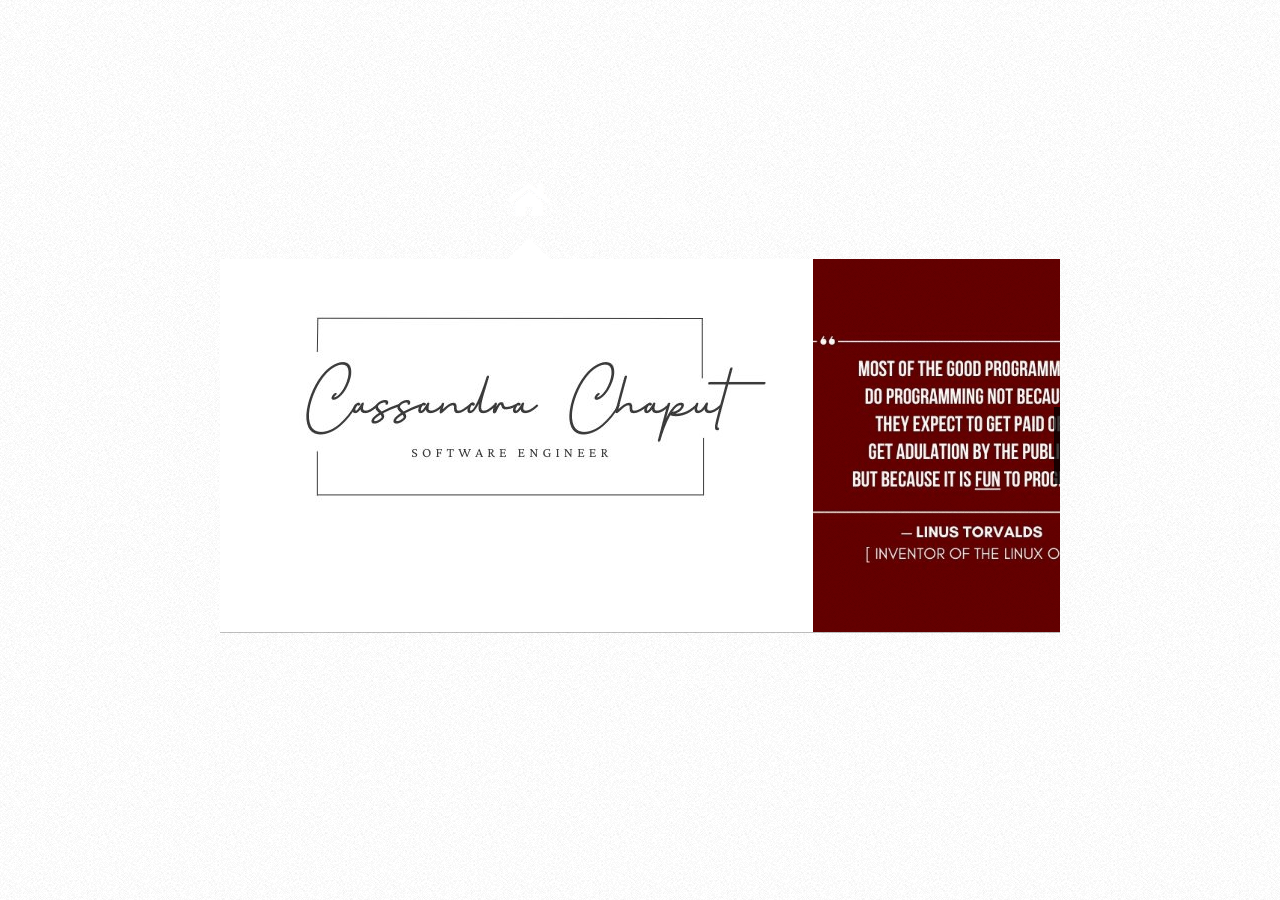
<file: index.html>
<!DOCTYPE HTML>
<!--
	Astral by HTML5 UP
	html5up.net | @ajlkn
	Free for personal and commercial use under the CCA 3.0 license (html5up.net/license)
-->
<html>
	<head>
		<title>Chaput200.io</title>
		<meta charset="utf-8" />
		<meta name="viewport" content="width=device-width, initial-scale=1, user-scalable=no" />
		<link rel="stylesheet" href="assets/css/main.css" />
		<noscript><link rel="stylesheet" href="assets/css/noscript.css" /></noscript>
	</head>
	<body class="is-preload">

		<!-- Wrapper-->
			<div id="wrapper">
				<!-- Nav -->
					<nav id="nav">
						<a href="#" class="icon solid fa-home"><span>Home</span></a>
						<a href="#PORTFOLIO" class="icon solid fa-code"><span>PORTFOLIO</span></a>
						<a href="#CONTACT" class="icon solid fa-user"><span>CONTACT</span></a>
						<a href="https://github.com/chaput200/chaput200.github.io/tree/main" class="icon brands fa-github"><span>GITHUB</span></a>
					</nav>

				<!-- Main -->
					<div id="main">

						<!-- Me -->
							<article id="home" class="panel intro">
								<header>
									<!-- <h1>Cassandra Chaput</h1> -->
									<!-- <p>Software Engineer</p> -->
									<img src="images/Casper_title.jpg" alt="" />
								</header>
								<a href="#PORTFOLIO" class="jumplink pic">
									<span class="arrow icon solid fa-chevron-right"><span>See my PORTFOLIO</span></span>
									<img src="images/linux_quote.jpg" alt="" />
								</a>
							</article>

						<!-- PORTFOLIO -->
						 <!-- PORTFOLIO -->
						 <article id="PORTFOLIO" class="panel">
							<header>
								<h2>PORTFOLIO</h2>
							</header>
							<p>
								Thanks for taking an interest in me, this is my webpage! 
								<br></br>
								This is a space to showcase my coding skills, artwork, and some fun things in my life!
								My resume can also be accessed through the menu bar. 
								Below you can find past assignments & projects that show my capabilities with corresponding information to each. 
								
								<ul>
									Now this is just some information about me:
									<li>I am 24 years old, living in Frederick MD.</li>
									<li>I graduated from High School in 3 years!</li>
									<li>I graduated from Indiana University Bloomington with a B.S. in Computer Science, a specialization in systems, and a minor in Informatics!</li>
									<li>Some of my hobbies include photography and video editing. </li>
									<li>I did competitive cheerleading for 9 years, and those experiences taught me so much about hard work & dedication.</li>
									<li>I competed in the cheerleading world championship 4 years in a row!</li>
									<li>I worked for an EDR cybersecurity startup called Karma-X and spent over a year learning under the mentorship of a 15-year veteran in the cybersecurity industry.</li>
								</ul>
							</p>
							<p> During my time as a software engineer at Karma-X, I was under the mentorship of a 15-year veteran in the cybersecurity industry. I gained experience with security tools & frameworks including Yara, ClamAV, and Metasploit. Using these tools, I was responsible for penetration testing for Karma-X. I simulated attacks using the Metasploit Framework, and tested malware samples in the Karma-X file scanner. I tested & gathered information on the areas which Karma-X succeeded in the detection & prevention of malicious activity, while providing corresponding information on areas which Karma-X failed to detect or produced a bug. Other responsibilities at Karma-X included restructuring our alert architecture to follow OOP principles, debugging new prevention code, researching upcoming exploits & implementing rules to detect them, and maintain version control of the Karma-X solution using GitLab. </p>
							<section>
								<div class="row">
									<div class="col-4 col-6-medium col-12-small">
										<h4> Connect-4 iOS App </h4>
										<p> Connect-4 iOS App: developed in Xcode using Swift </p>
										<a href="https://github.com/chaput200/C323/blob/main/finalproject/finalProjectDesignDocs.pdf" class="image fit"><img src="images/wireframe copy.jpeg" alt="" /></a>
									</div>
									<div class="col-4 col-6-medium col-12-small">
										<h4> Connect-4 AI BOT </h4>
										<p> A connect-4 game which utilizes and compares a minimax decision tree to Monte Carlo Tree Search: developed in python </p>
										<a href="https://github.com/chaput200/B351/blob/main/B351_Chaput_Kelly_Chaganti.pdf" class="image fit"><img src="images/B351 FINAL BOARD.png" alt=""></a>
									</div>
									<div class="col-4 col-6-medium col-12-small">
										<h4> Yara Client tests </h4>
										<p> Using yara-ci to test the false negative & false positive rates of yara rules </p>
										<a href="https://github.com/chaput200/yara_testing" class="image fit"><img src="images/yara_ci.png" alt=""></a>
									</div>
									<div class="col-4 col-6-medium col-12-small">
										<h4> Vitamin-K Installation Guide </h4>
										<p> The installation guide for the Vitamin-K application, created using FinalCut pro </p>
										<a href="https://lnkd.in/ehtaQTTy" class="image fit"><img src="images/vitaminK_video.png" alt=""></a>
									</div>
								</div>
							</section>
						</article>

						<!-- CONTACT -->
							<article id="CONTACT" class="panel">
								<header>
									<h2>CONTACT ME</h2>
								</header>
								<div>
									<div class>
										<iframe src="CassandraChaput_Resume_feb25.pdf" width="100%" height="900px"></iframe>
										<!-- <object data="CassandraChaput_Resume_feb25.pdf"></object> -->
									</div>
								</div>
								<!-- <form action="#" method="post">
									<div>
										<div class="row">
											<div class="col-6 col-12-medium">
												<input type="text" name="name" placeholder="Name" />
											</div>
											<div class="col-6 col-12-medium">
												<input type="text" name="email" placeholder="Email" />
											</div>
											<div class="col-12">
												<input type="text" name="subject" placeholder="Subject" />
											</div>
											<div class="col-12">
												<textarea name="message" placeholder="Message" rows="6"></textarea>
											</div>
											<div class="col-12">
												<input type="submit" value="Send Message" />
											</div>
										</div>
									</div>
								</form>
							-->
							</article>

					</div>

				<!-- Footer -->
					<div id="footer">
						<ul class="copyright">
							<li>&copy; Untitled.</li><li>Design: <a href="http://html5up.net">HTML5 UP</a></li>
						</ul>
					</div>

			</div>

		<!-- Scripts -->
			<script src="assets/js/jquery.min.js"></script>
			<script src="assets/js/browser.min.js"></script>
			<script src="assets/js/breakpoints.min.js"></script>
			<script src="assets/js/util.js"></script>
			<script src="assets/js/main.js"></script>

	</body>
</html>
</file>
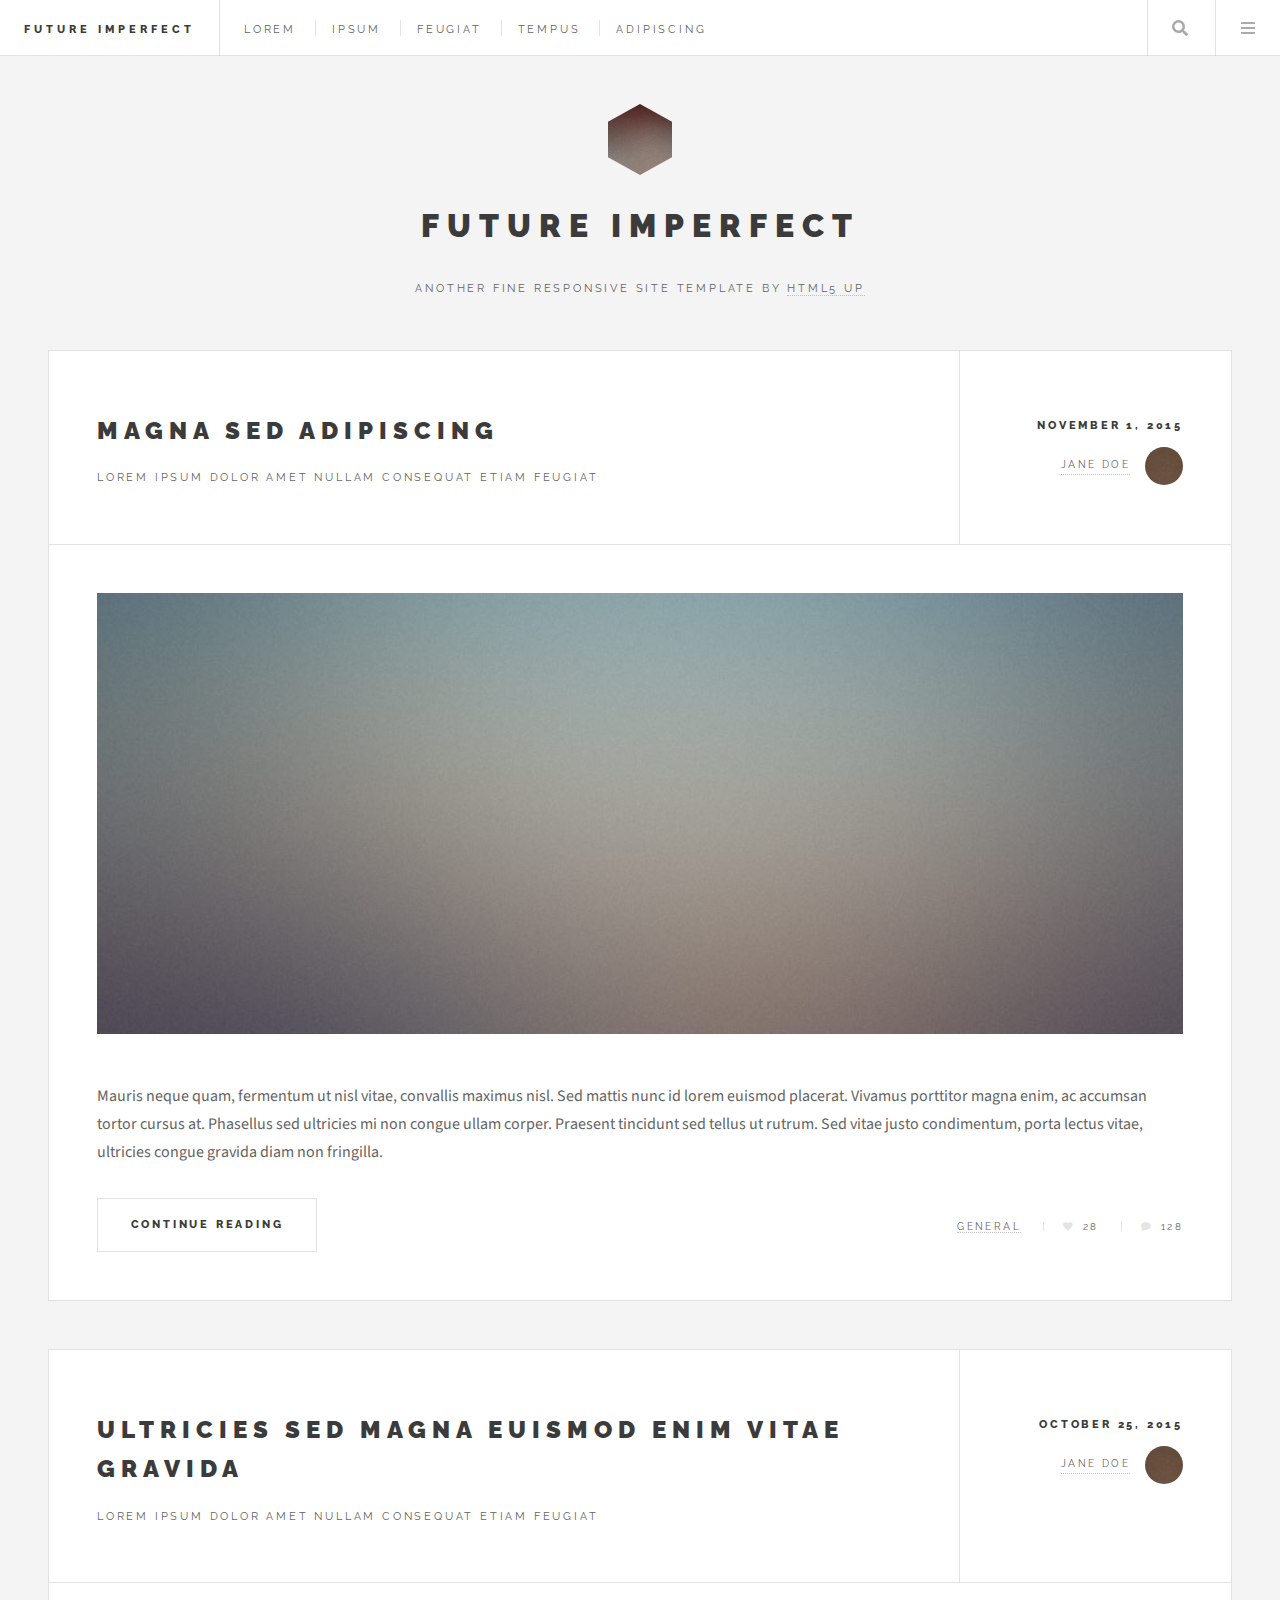
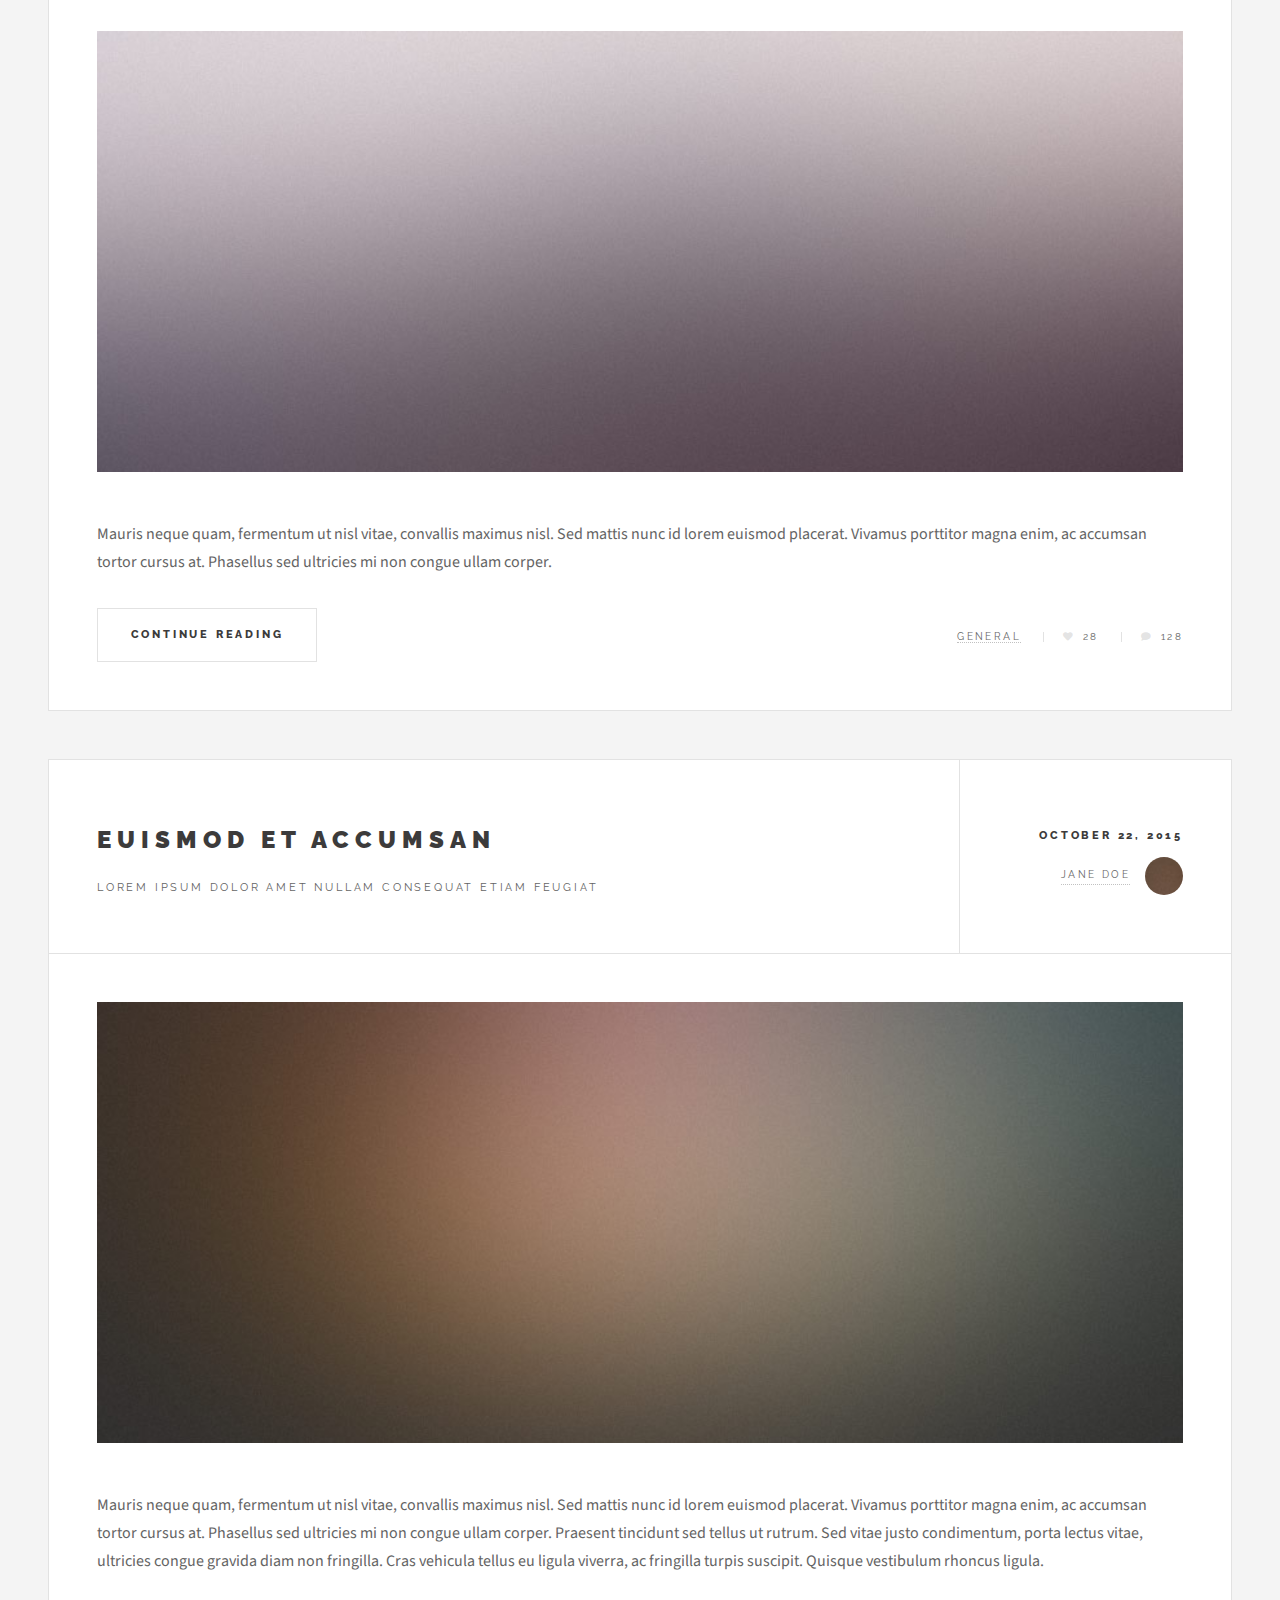
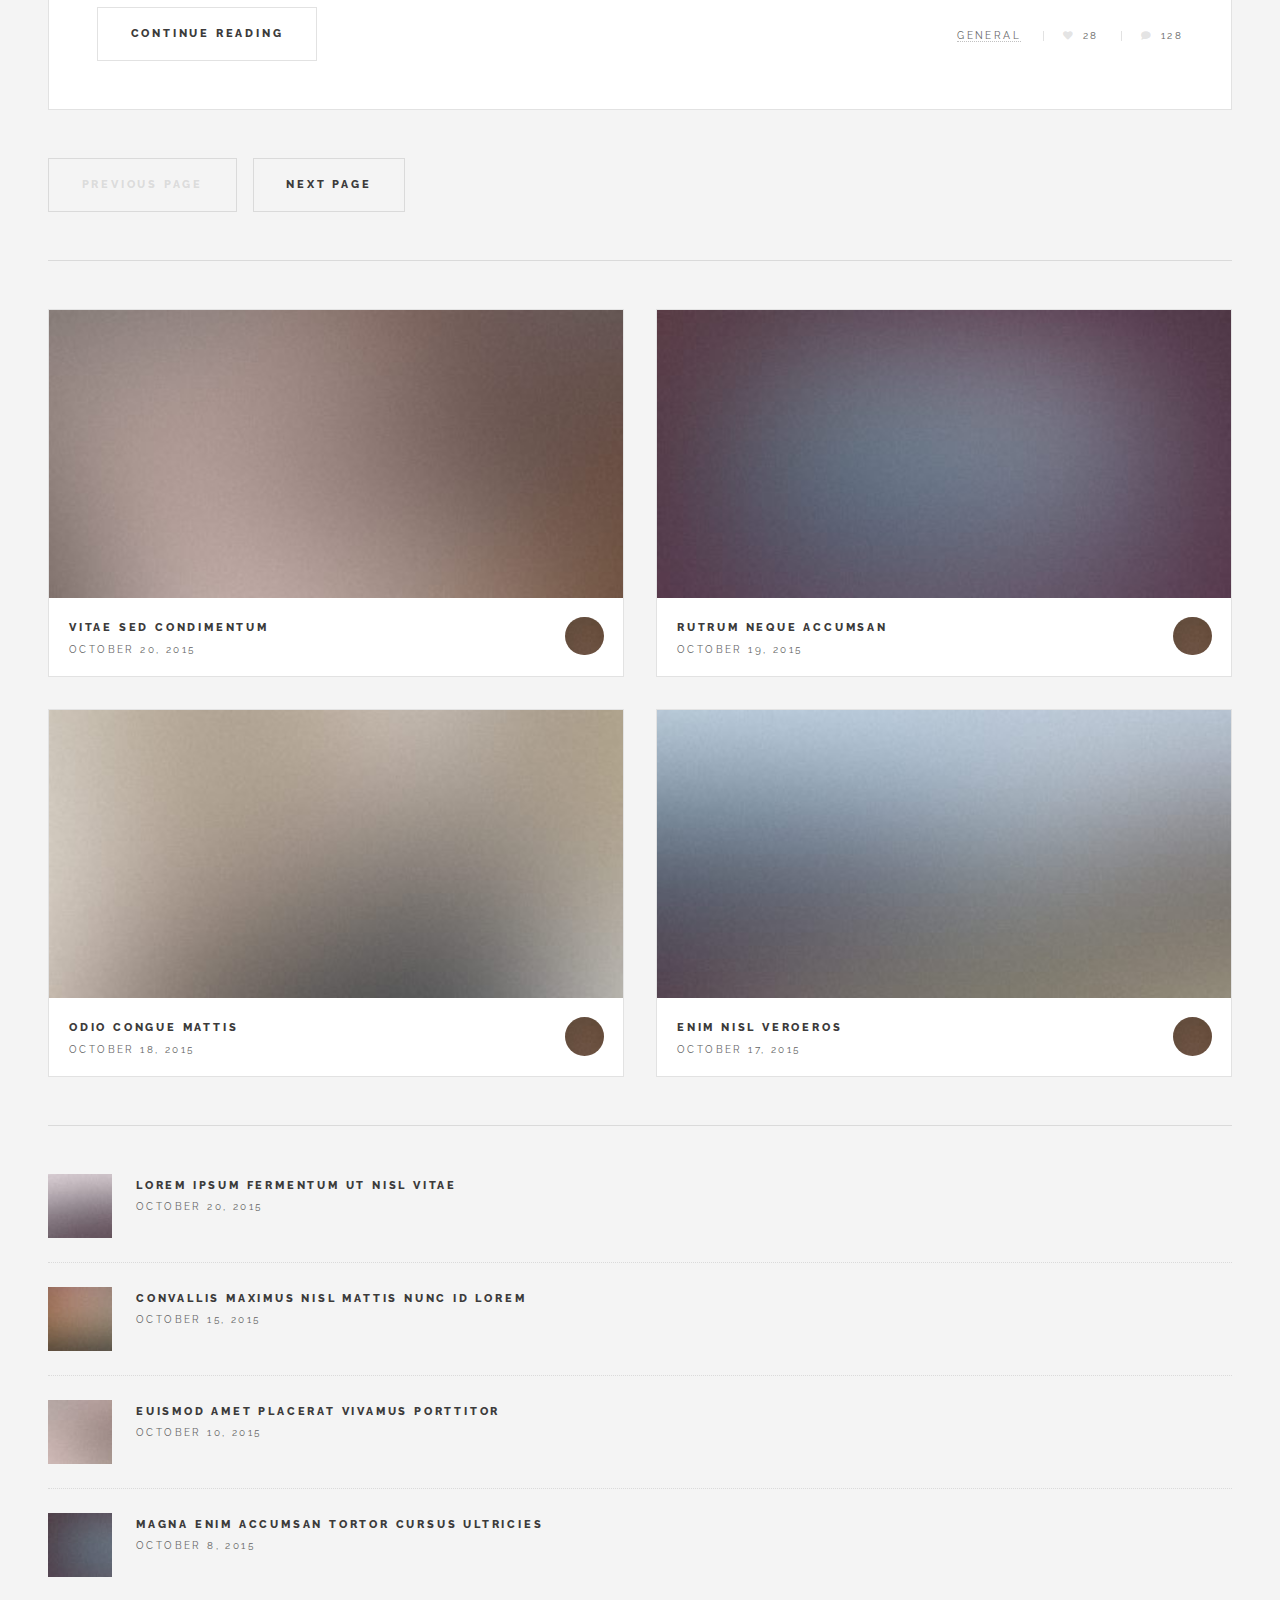
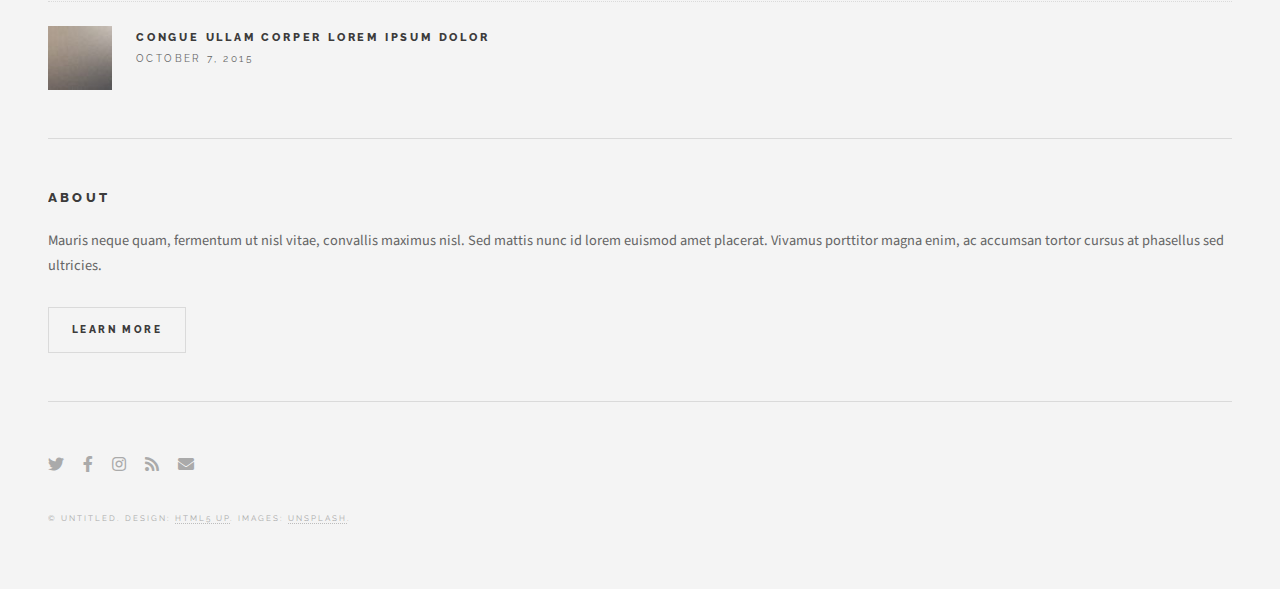
<file: FILM_PROP_WEBSITE/index.html>
<!DOCTYPE HTML>
<!--
	Future Imperfect by HTML5 UP
	html5up.net | @ajlkn
	Free for personal and commercial use under the CCA 3.0 license (html5up.net/license)
-->
<html>
	<head>
		<title>Future Imperfect by HTML5 UP</title>
		<meta charset="utf-8" />
		<meta name="viewport" content="width=device-width, initial-scale=1, user-scalable=no" />
		<link rel="stylesheet" href="assets/css/main.css" />
	</head>
	<body class="is-preload">

		<!-- Wrapper -->
			<div id="wrapper">

				<!-- Header -->
					<header id="header">
						<h1><a href="index.html">Future Imperfect</a></h1>
						<nav class="links">
							<ul>
								<li><a href="#">Lorem</a></li>
								<li><a href="#">Ipsum</a></li>
								<li><a href="#">Feugiat</a></li>
								<li><a href="#">Tempus</a></li>
								<li><a href="#">Adipiscing</a></li>
							</ul>
						</nav>
						<nav class="main">
							<ul>
								<li class="search">
									<a class="fa-search" href="#search">Search</a>
									<form id="search" method="get" action="#">
										<input type="text" name="query" placeholder="Search" />
									</form>
								</li>
								<li class="menu">
									<a class="fa-bars" href="#menu">Menu</a>
								</li>
							</ul>
						</nav>
					</header>

				<!-- Menu -->
					<section id="menu">

						<!-- Search -->
							<section>
								<form class="search" method="get" action="#">
									<input type="text" name="query" placeholder="Search" />
								</form>
							</section>

						<!-- Links -->
							<section>
								<ul class="links">
									<li>
										<a href="#">
											<h3>Lorem ipsum</h3>
											<p>Feugiat tempus veroeros dolor</p>
										</a>
									</li>
									<li>
										<a href="#">
											<h3>Dolor sit amet</h3>
											<p>Sed vitae justo condimentum</p>
										</a>
									</li>
									<li>
										<a href="#">
											<h3>Feugiat veroeros</h3>
											<p>Phasellus sed ultricies mi congue</p>
										</a>
									</li>
									<li>
										<a href="#">
											<h3>Etiam sed consequat</h3>
											<p>Porta lectus amet ultricies</p>
										</a>
									</li>
								</ul>
							</section>

						<!-- Actions -->
							<section>
								<ul class="actions stacked">
									<li><a href="#" class="button large fit">Log In</a></li>
								</ul>
							</section>

					</section>

				<!-- Main -->
					<div id="main">

						<!-- Post -->
							<article class="post">
								<header>
									<div class="title">
										<h2><a href="single.html">Magna sed adipiscing</a></h2>
										<p>Lorem ipsum dolor amet nullam consequat etiam feugiat</p>
									</div>
									<div class="meta">
										<time class="published" datetime="2015-11-01">November 1, 2015</time>
										<a href="#" class="author"><span class="name">Jane Doe</span><img src="images/avatar.jpg" alt="" /></a>
									</div>
								</header>
								<a href="single.html" class="image featured"><img src="images/pic01.jpg" alt="" /></a>
								<p>Mauris neque quam, fermentum ut nisl vitae, convallis maximus nisl. Sed mattis nunc id lorem euismod placerat. Vivamus porttitor magna enim, ac accumsan tortor cursus at. Phasellus sed ultricies mi non congue ullam corper. Praesent tincidunt sed tellus ut rutrum. Sed vitae justo condimentum, porta lectus vitae, ultricies congue gravida diam non fringilla.</p>
								<footer>
									<ul class="actions">
										<li><a href="single.html" class="button large">Continue Reading</a></li>
									</ul>
									<ul class="stats">
										<li><a href="#">General</a></li>
										<li><a href="#" class="icon solid fa-heart">28</a></li>
										<li><a href="#" class="icon solid fa-comment">128</a></li>
									</ul>
								</footer>
							</article>

						<!-- Post -->
							<article class="post">
								<header>
									<div class="title">
										<h2><a href="single.html">Ultricies sed magna euismod enim vitae gravida</a></h2>
										<p>Lorem ipsum dolor amet nullam consequat etiam feugiat</p>
									</div>
									<div class="meta">
										<time class="published" datetime="2015-10-25">October 25, 2015</time>
										<a href="#" class="author"><span class="name">Jane Doe</span><img src="images/avatar.jpg" alt="" /></a>
									</div>
								</header>
								<a href="single.html" class="image featured"><img src="images/pic02.jpg" alt="" /></a>
								<p>Mauris neque quam, fermentum ut nisl vitae, convallis maximus nisl. Sed mattis nunc id lorem euismod placerat. Vivamus porttitor magna enim, ac accumsan tortor cursus at. Phasellus sed ultricies mi non congue ullam corper.</p>
								<footer>
									<ul class="actions">
										<li><a href="single.html" class="button large">Continue Reading</a></li>
									</ul>
									<ul class="stats">
										<li><a href="#">General</a></li>
										<li><a href="#" class="icon solid fa-heart">28</a></li>
										<li><a href="#" class="icon solid fa-comment">128</a></li>
									</ul>
								</footer>
							</article>

						<!-- Post -->
							<article class="post">
								<header>
									<div class="title">
										<h2><a href="single.html">Euismod et accumsan</a></h2>
										<p>Lorem ipsum dolor amet nullam consequat etiam feugiat</p>
									</div>
									<div class="meta">
										<time class="published" datetime="2015-10-22">October 22, 2015</time>
										<a href="#" class="author"><span class="name">Jane Doe</span><img src="images/avatar.jpg" alt="" /></a>
									</div>
								</header>
								<a href="single.html" class="image featured"><img src="images/pic03.jpg" alt="" /></a>
								<p>Mauris neque quam, fermentum ut nisl vitae, convallis maximus nisl. Sed mattis nunc id lorem euismod placerat. Vivamus porttitor magna enim, ac accumsan tortor cursus at. Phasellus sed ultricies mi non congue ullam corper. Praesent tincidunt sed tellus ut rutrum. Sed vitae justo condimentum, porta lectus vitae, ultricies congue gravida diam non fringilla. Cras vehicula tellus eu ligula viverra, ac fringilla turpis suscipit. Quisque vestibulum rhoncus ligula.</p>
								<footer>
									<ul class="actions">
										<li><a href="single.html" class="button large">Continue Reading</a></li>
									</ul>
									<ul class="stats">
										<li><a href="#">General</a></li>
										<li><a href="#" class="icon solid fa-heart">28</a></li>
										<li><a href="#" class="icon solid fa-comment">128</a></li>
									</ul>
								</footer>
							</article>

						<!-- Post -->
						<!--
							<article class="post">
								<header>
									<div class="title">
										<h2><a href="#">Elements</a></h2>
										<p>Lorem ipsum dolor amet nullam consequat etiam feugiat</p>
									</div>
									<div class="meta">
										<time class="published" datetime="2015-10-18">October 18, 2015</time>
										<a href="#" class="author"><span class="name">Jane Doe</span><img src="images/avatar.jpg" alt="" /></a>
									</div>
								</header>

								<section>
									<h3>Text</h3>
									<p>This is <b>bold</b> and this is <strong>strong</strong>. This is <i>italic</i> and this is <em>emphasized</em>.
									This is <sup>superscript</sup> text and this is <sub>subscript</sub> text.
									This is <u>underlined</u> and this is code: <code>for (;;) { ... }</code>. Finally, <a href="#">this is a link</a>.</p>
									<hr />
									<p>Nunc lacinia ante nunc ac lobortis. Interdum adipiscing gravida odio porttitor sem non mi integer non faucibus ornare mi ut ante amet placerat aliquet. Volutpat eu sed ante lacinia sapien lorem accumsan varius montes viverra nibh in adipiscing blandit tempus accumsan.</p>
									<hr />
									<h2>Heading Level 2</h2>
									<h3>Heading Level 3</h3>
									<h4>Heading Level 4</h4>
									<hr />
									<h4>Blockquote</h4>
									<blockquote>Fringilla nisl. Donec accumsan interdum nisi, quis tincidunt felis sagittis eget tempus euismod. Vestibulum ante ipsum primis in faucibus vestibulum. Blandit adipiscing eu felis iaculis volutpat ac adipiscing accumsan faucibus. Vestibulum ante ipsum primis in faucibus lorem ipsum dolor sit amet nullam adipiscing eu felis.</blockquote>
									<h4>Preformatted</h4>
									<pre><code>i = 0;

while (!deck.isInOrder()) {
  print 'Iteration ' + i;
  deck.shuffle();
  i++;
}

print 'It took ' + i + ' iterations to sort the deck.';</code></pre>
								</section>

								<section>
									<h3>Lists</h3>
									<div class="row">
										<div class="col-6 col-12-medium">
											<h4>Unordered</h4>
											<ul>
												<li>Dolor pulvinar etiam.</li>
												<li>Sagittis adipiscing.</li>
												<li>Felis enim feugiat.</li>
											</ul>
											<h4>Alternate</h4>
											<ul class="alt">
												<li>Dolor pulvinar etiam.</li>
												<li>Sagittis adipiscing.</li>
												<li>Felis enim feugiat.</li>
											</ul>
										</div>
										<div class="col-6 col-12-medium">
											<h4>Ordered</h4>
											<ol>
												<li>Dolor pulvinar etiam.</li>
												<li>Etiam vel felis viverra.</li>
												<li>Felis enim feugiat.</li>
												<li>Dolor pulvinar etiam.</li>
												<li>Etiam vel felis lorem.</li>
												<li>Felis enim et feugiat.</li>
											</ol>
											<h4>Icons</h4>
											<ul class="icons">
												<li><a href="#" class="icon brands fa-twitter"><span class="label">Twitter</span></a></li>
												<li><a href="#" class="icon brands fa-facebook-f"><span class="label">Facebook</span></a></li>
												<li><a href="#" class="icon brands fa-instagram"><span class="label">Instagram</span></a></li>
												<li><a href="#" class="icon brands fa-github"><span class="label">Github</span></a></li>
											</ul>
										</div>
									</div>
									<h3>Actions</h3>
									<div class="row">
										<div class="col-6 col-12-medium">
											<ul class="actions">
												<li><a href="#" class="button">Default</a></li>
												<li><a href="#" class="button">Default</a></li>
												<li><a href="#" class="button">Default</a></li>
											</ul>
											<ul class="actions small">
												<li><a href="#" class="button small">Small</a></li>
												<li><a href="#" class="button small">Small</a></li>
												<li><a href="#" class="button small">Small</a></li>
											</ul>
											<ul class="actions stacked">
												<li><a href="#" class="button">Default</a></li>
												<li><a href="#" class="button">Default</a></li>
												<li><a href="#" class="button">Default</a></li>
											</ul>
											<ul class="actions stacked">
												<li><a href="#" class="button small">Small</a></li>
												<li><a href="#" class="button small">Small</a></li>
												<li><a href="#" class="button small">Small</a></li>
											</ul>
										</div>
										<div class="col-6 col-12-medium">
											<ul class="actions stacked">
												<li><a href="#" class="button fit">Default</a></li>
												<li><a href="#" class="button fit">Default</a></li>
											</ul>
											<ul class="actions stacked">
												<li><a href="#" class="button small fit">Small</a></li>
												<li><a href="#" class="button small fit">Small</a></li>
											</ul>
										</div>
									</div>
								</section>

								<section>
									<h3>Table</h3>
									<h4>Default</h4>
									<div class="table-wrapper">
										<table>
											<thead>
												<tr>
													<th>Name</th>
													<th>Description</th>
													<th>Price</th>
												</tr>
											</thead>
											<tbody>
												<tr>
													<td>Item One</td>
													<td>Ante turpis integer aliquet porttitor.</td>
													<td>29.99</td>
												</tr>
												<tr>
													<td>Item Two</td>
													<td>Vis ac commodo adipiscing arcu aliquet.</td>
													<td>19.99</td>
												</tr>
												<tr>
													<td>Item Three</td>
													<td> Morbi faucibus arcu accumsan lorem.</td>
													<td>29.99</td>
												</tr>
												<tr>
													<td>Item Four</td>
													<td>Vitae integer tempus condimentum.</td>
													<td>19.99</td>
												</tr>
												<tr>
													<td>Item Five</td>
													<td>Ante turpis integer aliquet porttitor.</td>
													<td>29.99</td>
												</tr>
											</tbody>
											<tfoot>
												<tr>
													<td colspan="2"></td>
													<td>100.00</td>
												</tr>
											</tfoot>
										</table>
									</div>

									<h4>Alternate</h4>
									<div class="table-wrapper">
										<table class="alt">
											<thead>
												<tr>
													<th>Name</th>
													<th>Description</th>
													<th>Price</th>
												</tr>
											</thead>
											<tbody>
												<tr>
													<td>Item One</td>
													<td>Ante turpis integer aliquet porttitor.</td>
													<td>29.99</td>
												</tr>
												<tr>
													<td>Item Two</td>
													<td>Vis ac commodo adipiscing arcu aliquet.</td>
													<td>19.99</td>
												</tr>
												<tr>
													<td>Item Three</td>
													<td> Morbi faucibus arcu accumsan lorem.</td>
													<td>29.99</td>
												</tr>
												<tr>
													<td>Item Four</td>
													<td>Vitae integer tempus condimentum.</td>
													<td>19.99</td>
												</tr>
												<tr>
													<td>Item Five</td>
													<td>Ante turpis integer aliquet porttitor.</td>
													<td>29.99</td>
												</tr>
											</tbody>
											<tfoot>
												<tr>
													<td colspan="2"></td>
													<td>100.00</td>
												</tr>
											</tfoot>
										</table>
									</div>
								</section>

								<section>
									<h3>Buttons</h3>
									<ul class="actions">
										<li><a href="#" class="button large">Large</a></li>
										<li><a href="#" class="button">Default</a></li>
										<li><a href="#" class="button small">Small</a></li>
									</ul>
									<ul class="actions fit">
										<li><a href="#" class="button fit">Fit</a></li>
										<li><a href="#" class="button fit">Fit</a></li>
										<li><a href="#" class="button fit">Fit</a></li>
									</ul>
									<ul class="actions fit small">
										<li><a href="#" class="button fit small">Fit + Small</a></li>
										<li><a href="#" class="button fit small">Fit + Small</a></li>
										<li><a href="#" class="button fit small">Fit + Small</a></li>
									</ul>
									<ul class="actions">
										<li><a href="#" class="button icon solid fa-download">Icon</a></li>
										<li><a href="#" class="button icon solid fa-upload">Icon</a></li>
										<li><a href="#" class="button icon solid fa-save">Icon</a></li>
									</ul>
									<ul class="actions">
										<li><span class="button disabled">Disabled</span></li>
										<li><span class="button disabled icon solid fa-download">Disabled</span></li>
									</ul>
								</section>

								<section>
									<h3>Form</h3>
									<form method="post" action="#">
										<div class="row gtr-uniform">
											<div class="col-6 col-12-xsmall">
												<input type="text" name="demo-name" id="demo-name" value="" placeholder="Name" />
											</div>
											<div class="col-6 col-12-xsmall">
												<input type="email" name="demo-email" id="demo-email" value="" placeholder="Email" />
											</div>
											<div class="col-12">
												<select name="demo-category" id="demo-category">
													<option value="">- Category -</option>
													<option value="1">Manufacturing</option>
													<option value="1">Shipping</option>
													<option value="1">Administration</option>
													<option value="1">Human Resources</option>
												</select>
											</div>
											<div class="col-4 col-12-small">
												<input type="radio" id="demo-priority-low" name="demo-priority" checked>
												<label for="demo-priority-low">Low</label>
											</div>
											<div class="col-4 col-12-small">
												<input type="radio" id="demo-priority-normal" name="demo-priority">
												<label for="demo-priority-normal">Normal</label>
											</div>
											<div class="col-4 col-12-small">
												<input type="radio" id="demo-priority-high" name="demo-priority">
												<label for="demo-priority-high">High</label>
											</div>
											<div class="col-6 col-12-small">
												<input type="checkbox" id="demo-copy" name="demo-copy">
												<label for="demo-copy">Email me a copy</label>
											</div>
											<div class="col-6 col-12-small">
												<input type="checkbox" id="demo-human" name="demo-human" checked>
												<label for="demo-human">Not a robot</label>
											</div>
											<div class="col-12">
												<textarea name="demo-message" id="demo-message" placeholder="Enter your message" rows="6"></textarea>
											</div>
											<div class="col-12">
												<ul class="actions">
													<li><input type="submit" value="Send Message" /></li>
													<li><input type="reset" value="Reset" /></li>
												</ul>
											</div>
										</div>
									</form>
								</section>

								<section>
									<h3>Image</h3>
									<h4>Fit</h4>
									<div class="box alt">
										<div class="row gtr-uniform">
											<div class="col-12"><span class="image fit"><img src="images/pic02.jpg" alt="" /></span></div>
											<div class="col-4"><span class="image fit"><img src="images/pic04.jpg" alt="" /></span></div>
											<div class="col-4"><span class="image fit"><img src="images/pic05.jpg" alt="" /></span></div>
											<div class="col-4"><span class="image fit"><img src="images/pic06.jpg" alt="" /></span></div>
											<div class="col-4"><span class="image fit"><img src="images/pic06.jpg" alt="" /></span></div>
											<div class="col-4"><span class="image fit"><img src="images/pic04.jpg" alt="" /></span></div>
											<div class="col-4"><span class="image fit"><img src="images/pic05.jpg" alt="" /></span></div>
											<div class="col-4"><span class="image fit"><img src="images/pic05.jpg" alt="" /></span></div>
											<div class="col-4"><span class="image fit"><img src="images/pic06.jpg" alt="" /></span></div>
											<div class="col-4"><span class="image fit"><img src="images/pic04.jpg" alt="" /></span></div>
										</div>
									</div>
									<h4>Left &amp; Right</h4>
									<p><span class="image left"><img src="images/pic07.jpg" alt="" /></span>Fringilla nisl. Donec accumsan interdum nisi, quis tincidunt felis sagittis eget. tempus euismod. Vestibulum ante ipsum primis in faucibus vestibulum. Blandit adipiscing eu felis iaculis volutpat ac adipiscing accumsan eu faucibus. Integer ac pellentesque praesent tincidunt felis sagittis eget. tempus euismod. Vestibulum ante ipsum primis in faucibus vestibulum. Blandit adipiscing eu felis iaculis volutpat ac adipiscing accumsan eu faucibus. Integer ac pellentesque praesent. Donec accumsan interdum nisi, quis tincidunt felis sagittis eget. tempus euismod. Vestibulum ante ipsum primis in faucibus vestibulum. Blandit adipiscing eu felis iaculis volutpat ac adipiscing accumsan eu faucibus. Integer ac pellentesque praesent tincidunt felis sagittis eget. tempus euismod. Vestibulum ante ipsum primis in faucibus vestibulum. Blandit adipiscing eu felis iaculis volutpat ac adipiscing accumsan eu faucibus. Integer ac pellentesque praesent. Blandit adipiscing eu felis iaculis volutpat ac adipiscing accumsan eu faucibus. Integer ac pellentesque praesent tincidunt felis sagittis eget. tempus euismod. Vestibulum ante ipsum primis in faucibus vestibulum. Blandit adipiscing eu felis iaculis volutpat ac adipiscing accumsan eu faucibus. Integer ac pellentesque praesent.</p>
									<p><span class="image right"><img src="images/pic04.jpg" alt="" /></span>Fringilla nisl. Donec accumsan interdum nisi, quis tincidunt felis sagittis eget. tempus euismod. Vestibulum ante ipsum primis in faucibus vestibulum. Blandit adipiscing eu felis iaculis volutpat ac adipiscing accumsan eu faucibus. Integer ac pellentesque praesent tincidunt felis sagittis eget. tempus euismod. Vestibulum ante ipsum primis in faucibus vestibulum. Blandit adipiscing eu felis iaculis volutpat ac adipiscing accumsan eu faucibus. Integer ac pellentesque praesent. Donec accumsan interdum nisi, quis tincidunt felis sagittis eget. tempus euismod. Vestibulum ante ipsum primis in faucibus vestibulum. Blandit adipiscing eu felis iaculis volutpat ac adipiscing accumsan eu faucibus. Integer ac pellentesque praesent tincidunt felis sagittis eget. tempus euismod. Vestibulum ante ipsum primis in faucibus vestibulum. Blandit adipiscing eu felis iaculis volutpat ac adipiscing accumsan eu faucibus. Integer ac pellentesque praesent. Blandit adipiscing eu felis iaculis volutpat ac adipiscing accumsan eu faucibus. Integer ac pellentesque praesent tincidunt felis sagittis eget. tempus euismod. Vestibulum ante ipsum primis in faucibus vestibulum. Blandit adipiscing eu felis iaculis volutpat ac adipiscing accumsan eu faucibus. Integer ac pellentesque praesent.</p>
								</section>

							</article>
						-->

						<!-- Pagination -->
							<ul class="actions pagination">
								<li><a href="" class="disabled button large previous">Previous Page</a></li>
								<li><a href="#" class="button large next">Next Page</a></li>
							</ul>

					</div>

				<!-- Sidebar -->
					<section id="sidebar">

						<!-- Intro -->
							<section id="intro">
								<a href="#" class="logo"><img src="images/logo.jpg" alt="" /></a>
								<header>
									<h2>Future Imperfect</h2>
									<p>Another fine responsive site template by <a href="http://html5up.net">HTML5 UP</a></p>
								</header>
							</section>

						<!-- Mini Posts -->
							<section>
								<div class="mini-posts">

									<!-- Mini Post -->
										<article class="mini-post">
											<header>
												<h3><a href="single.html">Vitae sed condimentum</a></h3>
												<time class="published" datetime="2015-10-20">October 20, 2015</time>
												<a href="#" class="author"><img src="images/avatar.jpg" alt="" /></a>
											</header>
											<a href="single.html" class="image"><img src="images/pic04.jpg" alt="" /></a>
										</article>

									<!-- Mini Post -->
										<article class="mini-post">
											<header>
												<h3><a href="single.html">Rutrum neque accumsan</a></h3>
												<time class="published" datetime="2015-10-19">October 19, 2015</time>
												<a href="#" class="author"><img src="images/avatar.jpg" alt="" /></a>
											</header>
											<a href="single.html" class="image"><img src="images/pic05.jpg" alt="" /></a>
										</article>

									<!-- Mini Post -->
										<article class="mini-post">
											<header>
												<h3><a href="single.html">Odio congue mattis</a></h3>
												<time class="published" datetime="2015-10-18">October 18, 2015</time>
												<a href="#" class="author"><img src="images/avatar.jpg" alt="" /></a>
											</header>
											<a href="single.html" class="image"><img src="images/pic06.jpg" alt="" /></a>
										</article>

									<!-- Mini Post -->
										<article class="mini-post">
											<header>
												<h3><a href="single.html">Enim nisl veroeros</a></h3>
												<time class="published" datetime="2015-10-17">October 17, 2015</time>
												<a href="#" class="author"><img src="images/avatar.jpg" alt="" /></a>
											</header>
											<a href="single.html" class="image"><img src="images/pic07.jpg" alt="" /></a>
										</article>

								</div>
							</section>

						<!-- Posts List -->
							<section>
								<ul class="posts">
									<li>
										<article>
											<header>
												<h3><a href="single.html">Lorem ipsum fermentum ut nisl vitae</a></h3>
												<time class="published" datetime="2015-10-20">October 20, 2015</time>
											</header>
											<a href="single.html" class="image"><img src="images/pic08.jpg" alt="" /></a>
										</article>
									</li>
									<li>
										<article>
											<header>
												<h3><a href="single.html">Convallis maximus nisl mattis nunc id lorem</a></h3>
												<time class="published" datetime="2015-10-15">October 15, 2015</time>
											</header>
											<a href="single.html" class="image"><img src="images/pic09.jpg" alt="" /></a>
										</article>
									</li>
									<li>
										<article>
											<header>
												<h3><a href="single.html">Euismod amet placerat vivamus porttitor</a></h3>
												<time class="published" datetime="2015-10-10">October 10, 2015</time>
											</header>
											<a href="single.html" class="image"><img src="images/pic10.jpg" alt="" /></a>
										</article>
									</li>
									<li>
										<article>
											<header>
												<h3><a href="single.html">Magna enim accumsan tortor cursus ultricies</a></h3>
												<time class="published" datetime="2015-10-08">October 8, 2015</time>
											</header>
											<a href="single.html" class="image"><img src="images/pic11.jpg" alt="" /></a>
										</article>
									</li>
									<li>
										<article>
											<header>
												<h3><a href="single.html">Congue ullam corper lorem ipsum dolor</a></h3>
												<time class="published" datetime="2015-10-06">October 7, 2015</time>
											</header>
											<a href="single.html" class="image"><img src="images/pic12.jpg" alt="" /></a>
										</article>
									</li>
								</ul>
							</section>

						<!-- About -->
							<section class="blurb">
								<h2>About</h2>
								<p>Mauris neque quam, fermentum ut nisl vitae, convallis maximus nisl. Sed mattis nunc id lorem euismod amet placerat. Vivamus porttitor magna enim, ac accumsan tortor cursus at phasellus sed ultricies.</p>
								<ul class="actions">
									<li><a href="#" class="button">Learn More</a></li>
								</ul>
							</section>

						<!-- Footer -->
							<section id="footer">
								<ul class="icons">
									<li><a href="#" class="icon brands fa-twitter"><span class="label">Twitter</span></a></li>
									<li><a href="#" class="icon brands fa-facebook-f"><span class="label">Facebook</span></a></li>
									<li><a href="#" class="icon brands fa-instagram"><span class="label">Instagram</span></a></li>
									<li><a href="#" class="icon solid fa-rss"><span class="label">RSS</span></a></li>
									<li><a href="#" class="icon solid fa-envelope"><span class="label">Email</span></a></li>
								</ul>
								<p class="copyright">&copy; Untitled. Design: <a href="http://html5up.net">HTML5 UP</a>. Images: <a href="http://unsplash.com">Unsplash</a>.</p>
							</section>

					</section>

			</div>

		<!-- Scripts -->
			<script src="assets/js/jquery.min.js"></script>
			<script src="assets/js/browser.min.js"></script>
			<script src="assets/js/breakpoints.min.js"></script>
			<script src="assets/js/util.js"></script>
			<script src="assets/js/main.js"></script>

	</body>
</html>
</file>
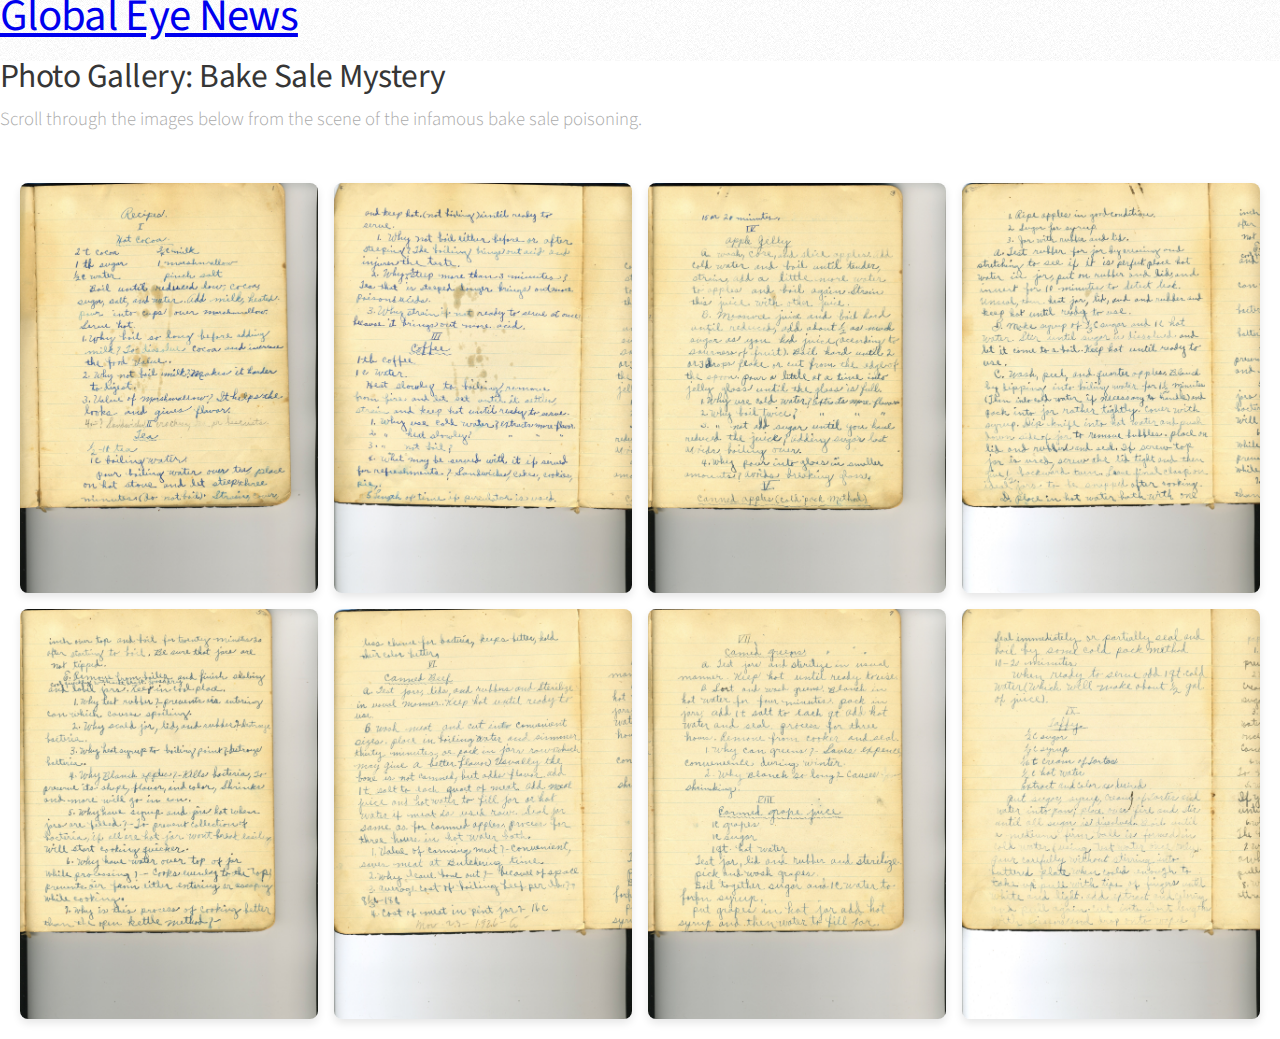
<file: Gallery.html>
<!-- gallery.html -->
<!DOCTYPE html>
<html>
<head>
  <title>Photo Gallery</title>
  <meta charset="utf-8" />
  <meta name="viewport" content="width=device-width, initial-scale=1" />
  <link rel="stylesheet" href="assets/css/main.css" />
  <style>
    .gallery-grid {
      display: grid;
      grid-template-columns: repeat(auto-fit, minmax(250px, 1fr));
      gap: 16px;
      padding: 20px;
    }

    .gallery-grid img {
      width: 100%;
      height: auto;
      border-radius: 8px;
      box-shadow: 0 4px 8px rgba(0,0,0,0.1);
      transition: transform 0.2s ease;
    }

    .gallery-grid img:hover {
      transform: scale(1.02);
    }
  </style>
</head>
<body>

  <!-- Header -->
  <header id="header">
    <h1><a href="index.html">Global Eye News</a></h1>
  </header>

  <!-- Main -->
  <div id="main">
    <section class="posts">
      <article>
        <header>
          <h2>Photo Gallery: Bake Sale Mystery</h2>
          <p>Scroll through the images below from the scene of the infamous bake sale poisoning.</p>
        </header>

        <!-- Gallery Grid -->
        <div class="gallery-grid">
          <img src="images/Pg1307.JPEG" alt="Photo 1" />
          <img src="images/Pg2308.JPEG" alt="Photo 2" />
          <img src="images/Pg3309.JPEG" alt="Photo 3" />
          <img src="images/Pg4310.JPEG" alt="Photo 4" />
          <img src="images/Pg5311.JPEG" alt="Photo 5" />
          <img src="images/Pg6312.JPEG" alt="Photo 6" />
          <img src="images/Pg7313.JPEG" alt="Photo 7" />
          <img src="images/Pg8314.JPEG" alt="Photo 8" />
          <!-- Add more images here -->
        </div>

      </article>
    </section>
  </div>

</body>
</html>
</file>
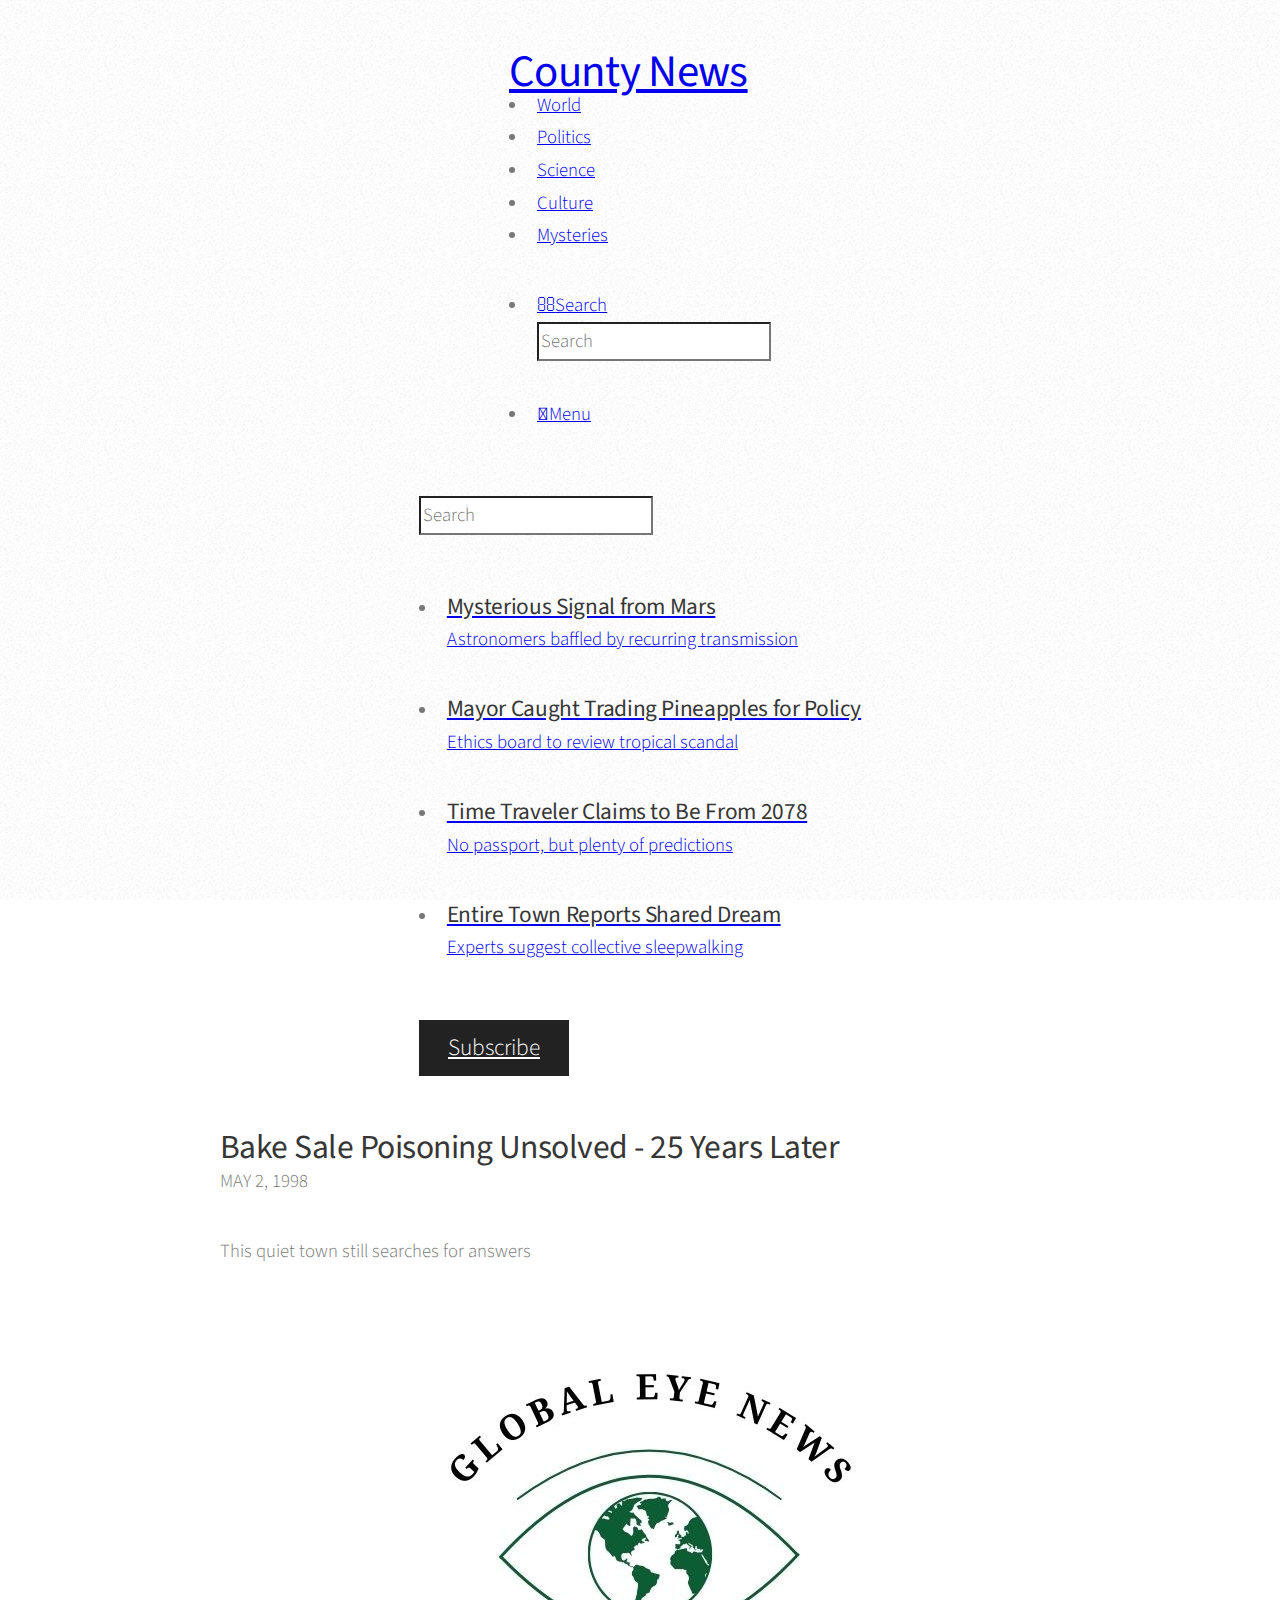
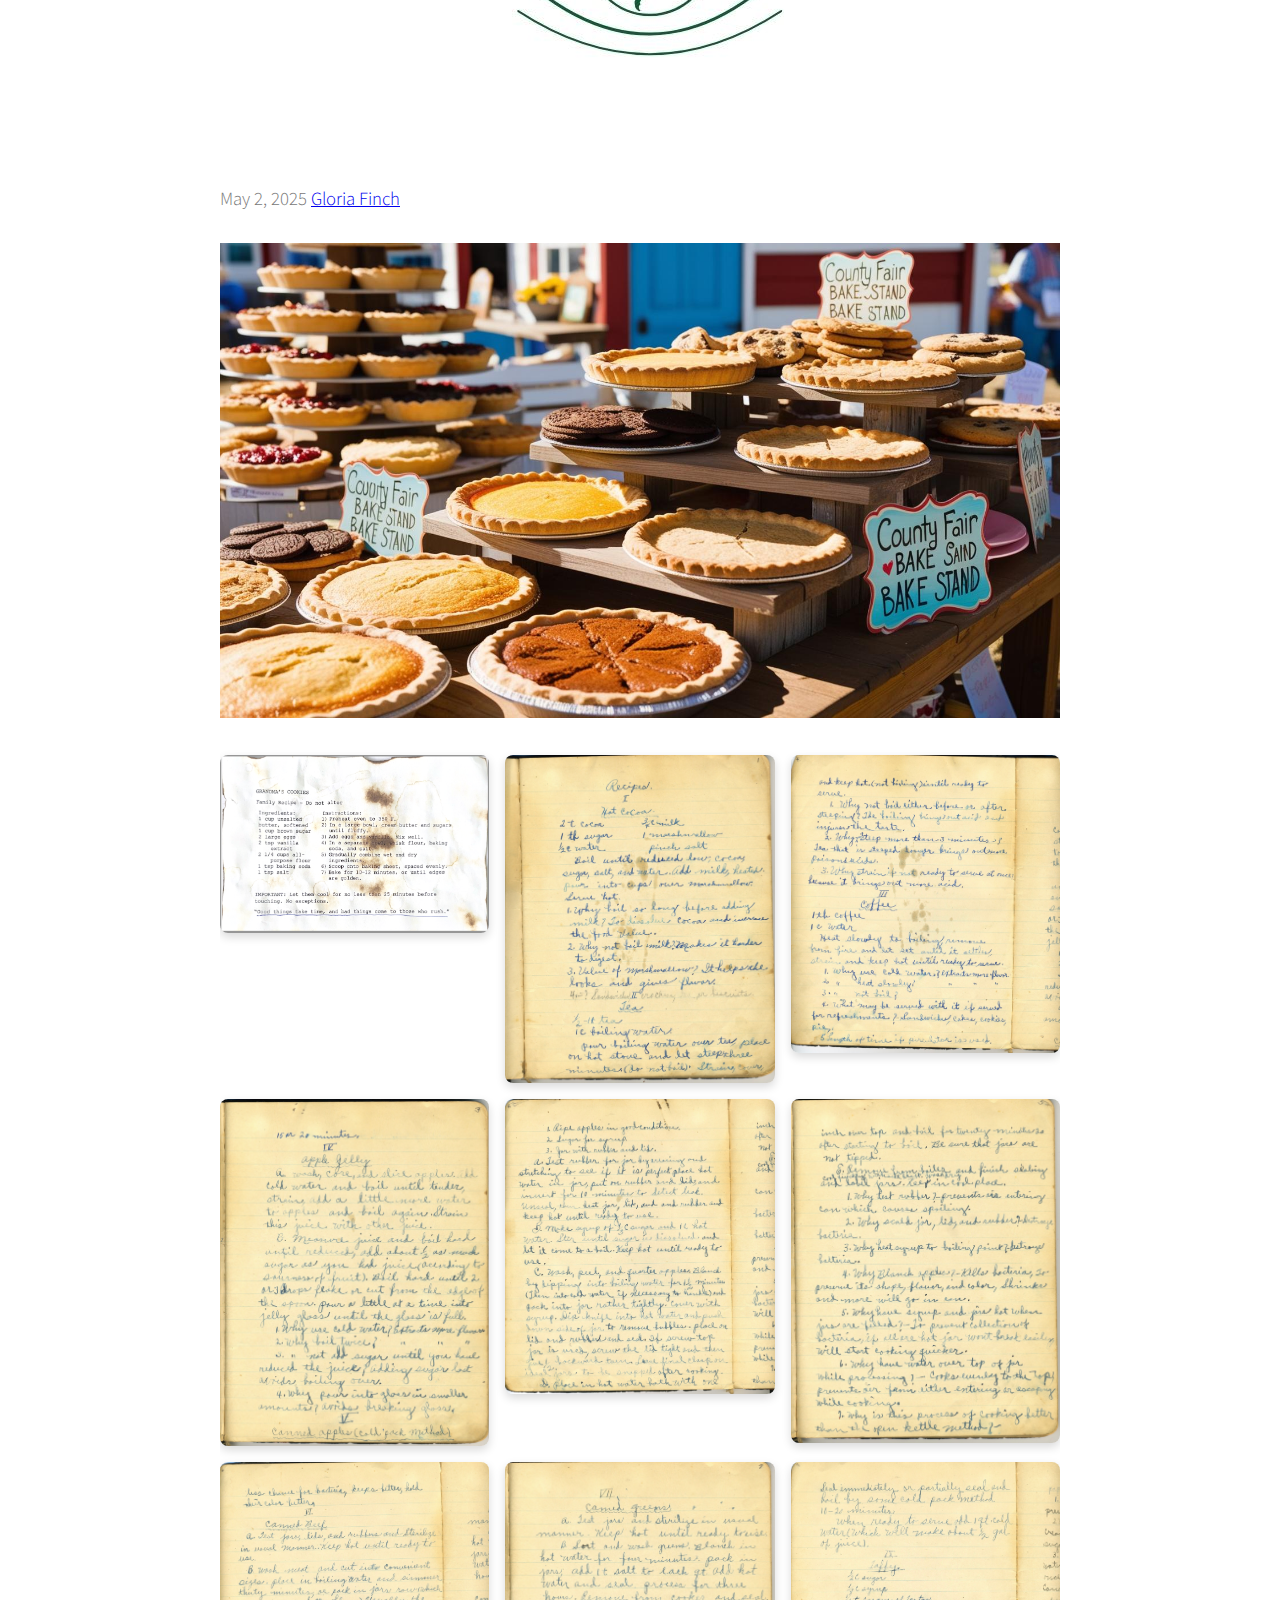
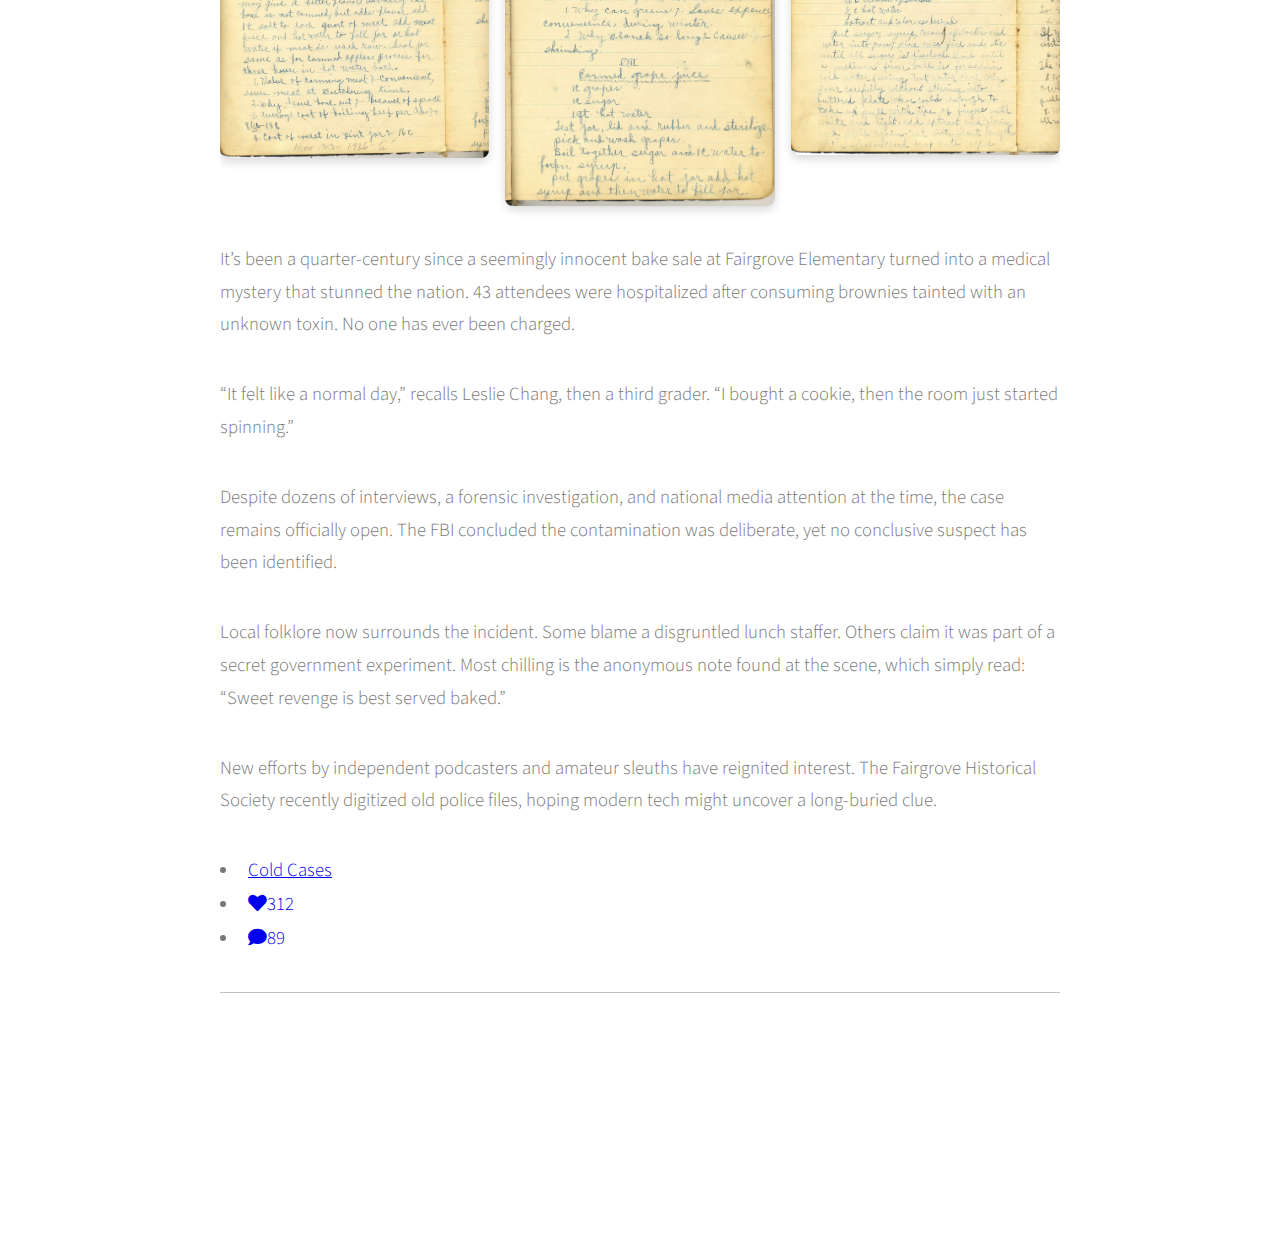
<file: single.html>
<!DOCTYPE HTML>
<html>
	<head>
		<title>Bake Sale Poisoning Unsolved – 25 Years Later | Global Eye News</title>
		<meta charset="utf-8" />
		<meta name="viewport" content="width=device-width, initial-scale=1, user-scalable=no" />
		<link rel="stylesheet" href="assets/css/main.css" />
	</head>
	<style>
		.gallery-grid {
		  display: grid;
		  grid-template-columns: repeat(auto-fit, minmax(250px, 1fr));
		  gap: 16px;
		  margin: 2em 0;
		}
	  
		.gallery-grid img {
		  width: 100%;
		  height: auto;
		  border-radius: 8px;
		  box-shadow: 0 4px 10px rgba(0, 0, 0, 0.15);
		  transition: transform 0.3s ease;
		}
	  
		.gallery-grid img:hover {
		  transform: scale(1.03);
		}
	  </style>
	  
	<body class="single is-preload">

		<!-- Wrapper -->
			<div id="wrapper">

				<!-- Header -->
					<header id="header">
						<h1><a href="index.html">County News</a></h1>
						<nav class="links">
							<ul>
								<li><a href="#">World</a></li>
								<li><a href="#">Politics</a></li>
								<li><a href="#">Science</a></li>
								<li><a href="#">Culture</a></li>
								<li><a href="#">Mysteries</a></li>
							</ul>
						</nav>
						<nav class="main">
							<ul>
								<li class="search">
									<a class="fa-search" href="#search">Search</a>
									<form id="search" method="get" action="#">
										<input type="text" name="query" placeholder="Search" />
									</form>
								</li>
								<li class="menu">
									<a class="fa-bars" href="#menu">Menu</a>
								</li>
							</ul>
						</nav>
					</header>

				<!-- Menu -->
					<section id="menu">
						<section>
							<form class="search" method="get" action="#">
								<input type="text" name="query" placeholder="Search" />
							</form>
						</section>
						<section>
							<ul class="links">
								<li>
									<a href="#">
										<h3>Mysterious Signal from Mars</h3>
										<p>Astronomers baffled by recurring transmission</p>
									</a>
								</li>
								<li>
									<a href="#">
										<h3>Mayor Caught Trading Pineapples for Policy</h3>
										<p>Ethics board to review tropical scandal</p>
									</a>
								</li>
								<li>
									<a href="#">
										<h3>Time Traveler Claims to Be From 2078</h3>
										<p>No passport, but plenty of predictions</p>
									</a>
								</li>
								<li>
									<a href="#">
										<h3>Entire Town Reports Shared Dream</h3>
										<p>Experts suggest collective sleepwalking</p>
									</a>
								</li>
							</ul>
						</section>
						<section>
							<ul class="actions stacked">
								<li><a href="#" class="button large fit">Subscribe</a></li>
							</ul>
						</section>
					</section>

				<!-- Main -->
					<div id="main">
						<article class="post">
							
							<header>
								<div class="title">
									<h2>Bake Sale Poisoning Unsolved - 25 Years Later</h2>
									<p>MAY 2, 1998</p>
									<p>This quiet town still searches for answers</p>
								</div>
								<div class="meta">
									<time class="published" datetime="2025-05-02">May 2, 2025</time>
									<a href="#" class="author"><span class="name">Gloria Finch</span><img src="images/GLOBALEYE.jpg" alt="" /></a>
								</div>
							</header>
							<span class="image featured"><img src="images/FAIR.jpg" alt="Crime scene photo of the 2000 bake sale event" /></span>
							<!-- Gallery Grid -->
							<div class="gallery-container">
								<div class="gallery-grid">
								  <!-- your images here -->
									<img src="images/COOKIE.jpg" alt="Photo 9" />
								    <img src="images/Pg1307.jpg" alt="Photo 1" />
									<img src="images/Pg2308.jpg" alt="Photo 2" />
									<img src="images/Pg3309.jpg" alt="Photo 3" />
									<img src="images/Pg4310.jpg" alt="Photo 4" />
									<img src="images/Pg5311.jpg" alt="Photo 5" />
									<img src="images/Pg6312.jpg" alt="Photo 6" />
									<img src="images/Pg7313.jpg" alt="Photo 7" />
									<img src="images/Pg8314.jpg" alt="Photo 8" />
									<!-- Add more images here -->
								</div>
							</div>
							<p>It’s been a quarter-century since a seemingly innocent bake sale at Fairgrove Elementary turned into a medical mystery that stunned the nation. 43 attendees were hospitalized after consuming brownies tainted with an unknown toxin. No one has ever been charged.</p>
							<p>“It felt like a normal day,” recalls Leslie Chang, then a third grader. “I bought a cookie, then the room just started spinning.”</p>
							<p>Despite dozens of interviews, a forensic investigation, and national media attention at the time, the case remains officially open. The FBI concluded the contamination was deliberate, yet no conclusive suspect has been identified.</p>
							<p>Local folklore now surrounds the incident. Some blame a disgruntled lunch staffer. Others claim it was part of a secret government experiment. Most chilling is the anonymous note found at the scene, which simply read: “Sweet revenge is best served baked.”</p>
							<p>New efforts by independent podcasters and amateur sleuths have reignited interest. The Fairgrove Historical Society recently digitized old police files, hoping modern tech might uncover a long-buried clue.</p>
							
							<footer>
								<ul class="stats">
									<li><a href="#">Cold Cases</a></li>
									<li><a href="#" class="icon solid fa-heart">312</a></li>
									<li><a href="#" class="icon solid fa-comment">89</a></li>
								</ul>
							</footer>
						</article>
					</div>

				<!-- Footer -->
					<section id="footer">
						<ul class="icons">
							<li><a href="#" class="icon brands fa-twitter"><span class="label">Twitter</span></a></li>
							<li><a href="#" class="icon brands fa-facebook-f"><span class="label">Facebook</span></a></li>
							<li><a href="#" class="icon brands fa-instagram"><span class="label">Instagram</span></a></li>
							<li><a href="#" class="icon solid fa-rss"><span class="label">RSS</span></a></li>
							<li><a href="#" class="icon solid fa-envelope"><span class="label">Email</span></a></li>
						</ul>
						
					</section>

			</div>

		<!-- Scripts -->
			<script src="assets/js/jquery.min.js"></script>
			<script src="assets/js/browser.min.js"></script>
			<script src="assets/js/breakpoints.min.js"></script>
			<script src="assets/js/util.js"></script>
			<script src="assets/js/main.js"></script>

	</body>
</html>
</file>
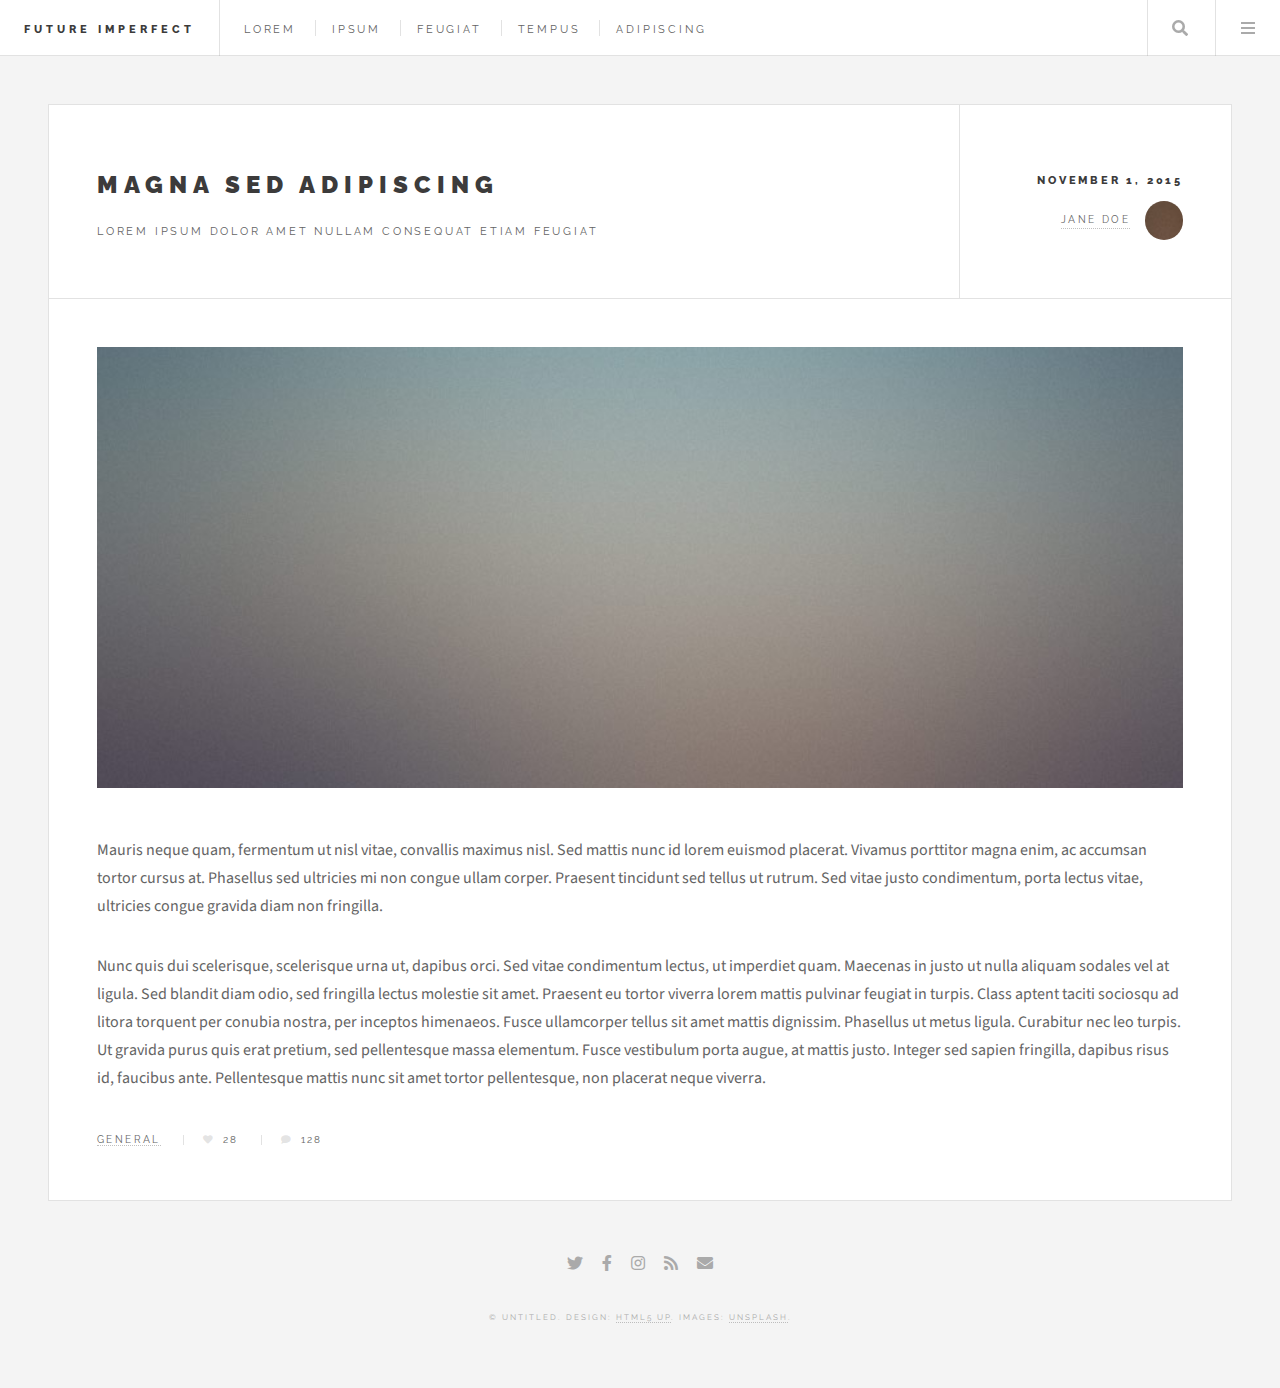
<file: FILM_PROP_WEBSITE/single.html>
<!DOCTYPE HTML>
<!--
	Future Imperfect by HTML5 UP
	html5up.net | @ajlkn
	Free for personal and commercial use under the CCA 3.0 license (html5up.net/license)
-->
<html>
	<head>
		<title>Single - Future Imperfect by HTML5 UP</title>
		<meta charset="utf-8" />
		<meta name="viewport" content="width=device-width, initial-scale=1, user-scalable=no" />
		<link rel="stylesheet" href="assets/css/main.css" />
	</head>
	<body class="single is-preload">

		<!-- Wrapper -->
			<div id="wrapper">

				<!-- Header -->
					<header id="header">
						<h1><a href="index.html">Future Imperfect</a></h1>
						<nav class="links">
							<ul>
								<li><a href="#">Lorem</a></li>
								<li><a href="#">Ipsum</a></li>
								<li><a href="#">Feugiat</a></li>
								<li><a href="#">Tempus</a></li>
								<li><a href="#">Adipiscing</a></li>
							</ul>
						</nav>
						<nav class="main">
							<ul>
								<li class="search">
									<a class="fa-search" href="#search">Search</a>
									<form id="search" method="get" action="#">
										<input type="text" name="query" placeholder="Search" />
									</form>
								</li>
								<li class="menu">
									<a class="fa-bars" href="#menu">Menu</a>
								</li>
							</ul>
						</nav>
					</header>

				<!-- Menu -->
					<section id="menu">

						<!-- Search -->
							<section>
								<form class="search" method="get" action="#">
									<input type="text" name="query" placeholder="Search" />
								</form>
							</section>

						<!-- Links -->
							<section>
								<ul class="links">
									<li>
										<a href="#">
											<h3>Lorem ipsum</h3>
											<p>Feugiat tempus veroeros dolor</p>
										</a>
									</li>
									<li>
										<a href="#">
											<h3>Dolor sit amet</h3>
											<p>Sed vitae justo condimentum</p>
										</a>
									</li>
									<li>
										<a href="#">
											<h3>Feugiat veroeros</h3>
											<p>Phasellus sed ultricies mi congue</p>
										</a>
									</li>
									<li>
										<a href="#">
											<h3>Etiam sed consequat</h3>
											<p>Porta lectus amet ultricies</p>
										</a>
									</li>
								</ul>
							</section>

						<!-- Actions -->
							<section>
								<ul class="actions stacked">
									<li><a href="#" class="button large fit">Log In</a></li>
								</ul>
							</section>

					</section>

				<!-- Main -->
					<div id="main">

						<!-- Post -->
							<article class="post">
								<header>
									<div class="title">
										<h2><a href="#">Magna sed adipiscing</a></h2>
										<p>Lorem ipsum dolor amet nullam consequat etiam feugiat</p>
									</div>
									<div class="meta">
										<time class="published" datetime="2015-11-01">November 1, 2015</time>
										<a href="#" class="author"><span class="name">Jane Doe</span><img src="images/avatar.jpg" alt="" /></a>
									</div>
								</header>
								<span class="image featured"><img src="images/pic01.jpg" alt="" /></span>
								<p>Mauris neque quam, fermentum ut nisl vitae, convallis maximus nisl. Sed mattis nunc id lorem euismod placerat. Vivamus porttitor magna enim, ac accumsan tortor cursus at. Phasellus sed ultricies mi non congue ullam corper. Praesent tincidunt sed tellus ut rutrum. Sed vitae justo condimentum, porta lectus vitae, ultricies congue gravida diam non fringilla.</p>
								<p>Nunc quis dui scelerisque, scelerisque urna ut, dapibus orci. Sed vitae condimentum lectus, ut imperdiet quam. Maecenas in justo ut nulla aliquam sodales vel at ligula. Sed blandit diam odio, sed fringilla lectus molestie sit amet. Praesent eu tortor viverra lorem mattis pulvinar feugiat in turpis. Class aptent taciti sociosqu ad litora torquent per conubia nostra, per inceptos himenaeos. Fusce ullamcorper tellus sit amet mattis dignissim. Phasellus ut metus ligula. Curabitur nec leo turpis. Ut gravida purus quis erat pretium, sed pellentesque massa elementum. Fusce vestibulum porta augue, at mattis justo. Integer sed sapien fringilla, dapibus risus id, faucibus ante. Pellentesque mattis nunc sit amet tortor pellentesque, non placerat neque viverra. </p>
								<footer>
									<ul class="stats">
										<li><a href="#">General</a></li>
										<li><a href="#" class="icon solid fa-heart">28</a></li>
										<li><a href="#" class="icon solid fa-comment">128</a></li>
									</ul>
								</footer>
							</article>

					</div>

				<!-- Footer -->
					<section id="footer">
						<ul class="icons">
							<li><a href="#" class="icon brands fa-twitter"><span class="label">Twitter</span></a></li>
							<li><a href="#" class="icon brands fa-facebook-f"><span class="label">Facebook</span></a></li>
							<li><a href="#" class="icon brands fa-instagram"><span class="label">Instagram</span></a></li>
							<li><a href="#" class="icon solid fa-rss"><span class="label">RSS</span></a></li>
							<li><a href="#" class="icon solid fa-envelope"><span class="label">Email</span></a></li>
						</ul>
						<p class="copyright">&copy; Untitled. Design: <a href="http://html5up.net">HTML5 UP</a>. Images: <a href="http://unsplash.com">Unsplash</a>.</p>
					</section>

			</div>

		<!-- Scripts -->
			<script src="assets/js/jquery.min.js"></script>
			<script src="assets/js/browser.min.js"></script>
			<script src="assets/js/breakpoints.min.js"></script>
			<script src="assets/js/util.js"></script>
			<script src="assets/js/main.js"></script>

	</body>
</html>
</file>
<file: assets/css/noscript.css>
/*
	Astral by HTML5 UP
	html5up.net | @ajlkn
	Free for personal and commercial use under the CCA 3.0 license (html5up.net/license)
*/

/* Wrapper */

	#wrapper {
		opacity: 1 !important;
	}

/* Nav */

	#nav a {
		opacity: 1.0;
	}

		#nav a:before, #nav a:after {
			display: none;
		}

		#nav a span {
			top: 0;
			opacity: 1.0;
		}

			#nav a span:after {
				display: none;
			}

/* Main */

	#main {
		background: none;
		box-shadow: none;
	}

		#main > .panel {
			background: #ffffff;
			margin-bottom: 2em;
		}

			#main > .panel:last-child {
				margin-bottom: 0;
			}
</file>
<file: assets/css/main.css>
@import url("https://fonts.googleapis.com/css?family=Source+Sans+Pro:300,400,300italic,400italic");
@import url("fontawesome-all.min.css");

/*
	Astral by HTML5 UP
	html5up.net | @ajlkn
	Free for personal and commercial use under the CCA 3.0 license (html5up.net/license)
*/

html, body, div, span, applet, object,
iframe, h1, h2, h3, h4, h5, h6, p, blockquote,
pre, a, abbr, acronym, address, big, cite,
code, del, dfn, em, img, ins, kbd, q, s, samp,
small, strike, strong, sub, sup, tt, var, b,
u, i, center, dl, dt, dd, ol, ul, li, fieldset,
form, label, legend, table, caption, tbody,
tfoot, thead, tr, th, td, article, aside,
canvas, details, embed, figure, figcaption,
footer, header, hgroup, menu, nav, output, ruby,
section, summary, time, mark, audio, video {
	margin: 0;
	padding: 0;
	border: 0;
	font-size: 100%;
	font: inherit;
	vertical-align: baseline;}

article, aside, details, figcaption, figure,
footer, header, hgroup, menu, nav, section {
	display: block;}

body {
	line-height: 1;
}

ol, ul {
	list-style: none;
}

blockquote, q {
	quotes: none;
}

	blockquote:before, blockquote:after, q:before, q:after {
		content: '';
		content: none;
	}

table {
	border-collapse: collapse;
	border-spacing: 0;
}

body {
	-webkit-text-size-adjust: none;
}

mark {
	background-color: transparent;
	color: inherit;
}

input::-moz-focus-inner {
	border: 0;
	padding: 0;
}

input, select, textarea {
	-moz-appearance: none;
	-webkit-appearance: none;
	-ms-appearance: none;
	appearance: none;
}

/* Row */

	.row {
		display: flex;
		flex-wrap: wrap;
		box-sizing: border-box;
		align-items: stretch;
	}

		.row > * {
			box-sizing: border-box;
		}

		.row.gtr-uniform > * > :last-child {
			margin-bottom: 0;
		}

		.row.aln-left {
			justify-content: flex-start;
		}

		.row.aln-center {
			justify-content: center;
		}

		.row.aln-right {
			justify-content: flex-end;
		}

		.row.aln-top {
			align-items: flex-start;
		}

		.row.aln-middle {
			align-items: center;
		}

		.row.aln-bottom {
			align-items: flex-end;
		}

		.row > .imp {
			order: -1;
		}

		.row > .col-1 {
			width: 8.33333%;
		}

		.row > .off-1 {
			margin-left: 8.33333%;
		}

		.row > .col-2 {
			width: 16.66667%;
		}

		.row > .off-2 {
			margin-left: 16.66667%;
		}

		.row > .col-3 {
			width: 25%;
		}

		.row > .off-3 {
			margin-left: 25%;
		}

		.row > .col-4 {
			width: 33.33333%;
		}

		.row > .off-4 {
			margin-left: 33.33333%;
		}

		.row > .col-5 {
			width: 41.66667%;
		}

		.row > .off-5 {
			margin-left: 41.66667%;
		}

		.row > .col-6 {
			width: 50%;
		}

		.row > .off-6 {
			margin-left: 50%;
		}

		.row > .col-7 {
			width: 58.33333%;
		}

		.row > .off-7 {
			margin-left: 58.33333%;
		}

		.row > .col-8 {
			width: 66.66667%;
		}

		.row > .off-8 {
			margin-left: 66.66667%;
		}

		.row > .col-9 {
			width: 75%;
		}

		.row > .off-9 {
			margin-left: 75%;
		}

		.row > .col-10 {
			width: 83.33333%;
		}

		.row > .off-10 {
			margin-left: 83.33333%;
		}

		.row > .col-11 {
			width: 91.66667%;
		}

		.row > .off-11 {
			margin-left: 91.66667%;
		}

		.row > .col-12 {
			width: 100%;
		}

		.row > .off-12 {
			margin-left: 100%;
		}

		.row.gtr-0 {
			margin-top: 0em;
			margin-left: 0em;
		}

			.row.gtr-0 > * {
				padding: 0em 0 0 0em;
			}

			.row.gtr-0.gtr-uniform {
				margin-top: 0em;
			}

				.row.gtr-0.gtr-uniform > * {
					padding-top: 0em;
				}

		.row.gtr-25 {
			margin-top: -0.3125em;
			margin-left: -0.3125em;
		}

			.row.gtr-25 > * {
				padding: 0.3125em 0 0 0.3125em;
			}

			.row.gtr-25.gtr-uniform {
				margin-top: -0.3125em;
			}

				.row.gtr-25.gtr-uniform > * {
					padding-top: 0.3125em;
				}

		.row.gtr-50 {
			margin-top: -0.625em;
			margin-left: -0.625em;
		}

			.row.gtr-50 > * {
				padding: 0.625em 0 0 0.625em;
			}

			.row.gtr-50.gtr-uniform {
				margin-top: -0.625em;
			}

				.row.gtr-50.gtr-uniform > * {
					padding-top: 0.625em;
				}

		.row {
			margin-top: -1.25em;
			margin-left: -1.25em;
		}

			.row > * {
				padding: 1.25em 0 0 1.25em;
			}

			.row.gtr-uniform {
				margin-top: -1.25em;
			}

				.row.gtr-uniform > * {
					padding-top: 1.25em;
				}

		.row.gtr-150 {
			margin-top: -1.875em;
			margin-left: -1.875em;
		}

			.row.gtr-150 > * {
				padding: 1.875em 0 0 1.875em;
			}

			.row.gtr-150.gtr-uniform {
				margin-top: -1.875em;
			}

				.row.gtr-150.gtr-uniform > * {
					padding-top: 1.875em;
				}

		.row.gtr-200 {
			margin-top: -2.5em;
			margin-left: -2.5em;
		}

			.row.gtr-200 > * {
				padding: 2.5em 0 0 2.5em;
			}

			.row.gtr-200.gtr-uniform {
				margin-top: -2.5em;
			}

				.row.gtr-200.gtr-uniform > * {
					padding-top: 2.5em;
				}

		@media screen and (max-width: 1680px) {

			.row {
				display: flex;
				flex-wrap: wrap;
				box-sizing: border-box;
				align-items: stretch;
			}

				.row > * {
					box-sizing: border-box;
				}

				.row.gtr-uniform > * > :last-child {
					margin-bottom: 0;
				}

				.row.aln-left {
					justify-content: flex-start;
				}

				.row.aln-center {
					justify-content: center;
				}

				.row.aln-right {
					justify-content: flex-end;
				}

				.row.aln-top {
					align-items: flex-start;
				}

				.row.aln-middle {
					align-items: center;
				}

				.row.aln-bottom {
					align-items: flex-end;
				}

				.row > .imp-xlarge {
					order: -1;
				}

				.row > .col-1-xlarge {
					width: 8.33333%;
				}

				.row > .off-1-xlarge {
					margin-left: 8.33333%;
				}

				.row > .col-2-xlarge {
					width: 16.66667%;
				}

				.row > .off-2-xlarge {
					margin-left: 16.66667%;
				}

				.row > .col-3-xlarge {
					width: 25%;
				}

				.row > .off-3-xlarge {
					margin-left: 25%;
				}

				.row > .col-4-xlarge {
					width: 33.33333%;
				}

				.row > .off-4-xlarge {
					margin-left: 33.33333%;
				}

				.row > .col-5-xlarge {
					width: 41.66667%;
				}

				.row > .off-5-xlarge {
					margin-left: 41.66667%;
				}

				.row > .col-6-xlarge {
					width: 50%;
				}

				.row > .off-6-xlarge {
					margin-left: 50%;
				}

				.row > .col-7-xlarge {
					width: 58.33333%;
				}

				.row > .off-7-xlarge {
					margin-left: 58.33333%;
				}

				.row > .col-8-xlarge {
					width: 66.66667%;
				}

				.row > .off-8-xlarge {
					margin-left: 66.66667%;
				}

				.row > .col-9-xlarge {
					width: 75%;
				}

				.row > .off-9-xlarge {
					margin-left: 75%;
				}

				.row > .col-10-xlarge {
					width: 83.33333%;
				}

				.row > .off-10-xlarge {
					margin-left: 83.33333%;
				}

				.row > .col-11-xlarge {
					width: 91.66667%;
				}

				.row > .off-11-xlarge {
					margin-left: 91.66667%;
				}

				.row > .col-12-xlarge {
					width: 100%;
				}

				.row > .off-12-xlarge {
					margin-left: 100%;
				}

				.row.gtr-0 {
					margin-top: 0em;
					margin-left: 0em;
				}

					.row.gtr-0 > * {
						padding: 0em 0 0 0em;
					}

					.row.gtr-0.gtr-uniform {
						margin-top: 0em;
					}

						.row.gtr-0.gtr-uniform > * {
							padding-top: 0em;
						}

				.row.gtr-25 {
					margin-top: -0.3125em;
					margin-left: -0.3125em;
				}

					.row.gtr-25 > * {
						padding: 0.3125em 0 0 0.3125em;
					}

					.row.gtr-25.gtr-uniform {
						margin-top: -0.3125em;
					}

						.row.gtr-25.gtr-uniform > * {
							padding-top: 0.3125em;
						}

				.row.gtr-50 {
					margin-top: -0.625em;
					margin-left: -0.625em;
				}

					.row.gtr-50 > * {
						padding: 0.625em 0 0 0.625em;
					}

					.row.gtr-50.gtr-uniform {
						margin-top: -0.625em;
					}

						.row.gtr-50.gtr-uniform > * {
							padding-top: 0.625em;
						}

				.row {
					margin-top: -1.25em;
					margin-left: -1.25em;
				}

					.row > * {
						padding: 1.25em 0 0 1.25em;
					}

					.row.gtr-uniform {
						margin-top: -1.25em;
					}

						.row.gtr-uniform > * {
							padding-top: 1.25em;
						}

				.row.gtr-150 {
					margin-top: -1.875em;
					margin-left: -1.875em;
				}

					.row.gtr-150 > * {
						padding: 1.875em 0 0 1.875em;
					}

					.row.gtr-150.gtr-uniform {
						margin-top: -1.875em;
					}

						.row.gtr-150.gtr-uniform > * {
							padding-top: 1.875em;
						}

				.row.gtr-200 {
					margin-top: -2.5em;
					margin-left: -2.5em;
				}

					.row.gtr-200 > * {
						padding: 2.5em 0 0 2.5em;
					}

					.row.gtr-200.gtr-uniform {
						margin-top: -2.5em;
					}

						.row.gtr-200.gtr-uniform > * {
							padding-top: 2.5em;
						}

		}

		@media screen and (max-width: 1280px) {

			.row {
				display: flex;
				flex-wrap: wrap;
				box-sizing: border-box;
				align-items: stretch;
			}

				.row > * {
					box-sizing: border-box;
				}

				.row.gtr-uniform > * > :last-child {
					margin-bottom: 0;
				}

				.row.aln-left {
					justify-content: flex-start;
				}

				.row.aln-center {
					justify-content: center;
				}

				.row.aln-right {
					justify-content: flex-end;
				}

				.row.aln-top {
					align-items: flex-start;
				}

				.row.aln-middle {
					align-items: center;
				}

				.row.aln-bottom {
					align-items: flex-end;
				}

				.row > .imp-large {
					order: -1;
				}

				.row > .col-1-large {
					width: 8.33333%;
				}

				.row > .off-1-large {
					margin-left: 8.33333%;
				}

				.row > .col-2-large {
					width: 16.66667%;
				}

				.row > .off-2-large {
					margin-left: 16.66667%;
				}

				.row > .col-3-large {
					width: 25%;
				}

				.row > .off-3-large {
					margin-left: 25%;
				}

				.row > .col-4-large {
					width: 33.33333%;
				}

				.row > .off-4-large {
					margin-left: 33.33333%;
				}

				.row > .col-5-large {
					width: 41.66667%;
				}

				.row > .off-5-large {
					margin-left: 41.66667%;
				}

				.row > .col-6-large {
					width: 50%;
				}

				.row > .off-6-large {
					margin-left: 50%;
				}

				.row > .col-7-large {
					width: 58.33333%;
				}

				.row > .off-7-large {
					margin-left: 58.33333%;
				}

				.row > .col-8-large {
					width: 66.66667%;
				}

				.row > .off-8-large {
					margin-left: 66.66667%;
				}

				.row > .col-9-large {
					width: 75%;
				}

				.row > .off-9-large {
					margin-left: 75%;
				}

				.row > .col-10-large {
					width: 83.33333%;
				}

				.row > .off-10-large {
					margin-left: 83.33333%;
				}

				.row > .col-11-large {
					width: 91.66667%;
				}

				.row > .off-11-large {
					margin-left: 91.66667%;
				}

				.row > .col-12-large {
					width: 100%;
				}

				.row > .off-12-large {
					margin-left: 100%;
				}

				.row.gtr-0 {
					margin-top: 0em;
					margin-left: 0em;
				}

					.row.gtr-0 > * {
						padding: 0em 0 0 0em;
					}

					.row.gtr-0.gtr-uniform {
						margin-top: 0em;
					}

						.row.gtr-0.gtr-uniform > * {
							padding-top: 0em;
						}

				.row.gtr-25 {
					margin-top: -0.3125em;
					margin-left: -0.3125em;
				}

					.row.gtr-25 > * {
						padding: 0.3125em 0 0 0.3125em;
					}

					.row.gtr-25.gtr-uniform {
						margin-top: -0.3125em;
					}

						.row.gtr-25.gtr-uniform > * {
							padding-top: 0.3125em;
						}

				.row.gtr-50 {
					margin-top: -0.625em;
					margin-left: -0.625em;
				}

					.row.gtr-50 > * {
						padding: 0.625em 0 0 0.625em;
					}

					.row.gtr-50.gtr-uniform {
						margin-top: -0.625em;
					}

						.row.gtr-50.gtr-uniform > * {
							padding-top: 0.625em;
						}

				.row {
					margin-top: -1.25em;
					margin-left: -1.25em;
				}

					.row > * {
						padding: 1.25em 0 0 1.25em;
					}

					.row.gtr-uniform {
						margin-top: -1.25em;
					}

						.row.gtr-uniform > * {
							padding-top: 1.25em;
						}

				.row.gtr-150 {
					margin-top: -1.875em;
					margin-left: -1.875em;
				}

					.row.gtr-150 > * {
						padding: 1.875em 0 0 1.875em;
					}

					.row.gtr-150.gtr-uniform {
						margin-top: -1.875em;
					}

						.row.gtr-150.gtr-uniform > * {
							padding-top: 1.875em;
						}

				.row.gtr-200 {
					margin-top: -2.5em;
					margin-left: -2.5em;
				}

					.row.gtr-200 > * {
						padding: 2.5em 0 0 2.5em;
					}

					.row.gtr-200.gtr-uniform {
						margin-top: -2.5em;
					}

						.row.gtr-200.gtr-uniform > * {
							padding-top: 2.5em;
						}

		}

		@media screen and (max-width: 980px) {

			.row {
				display: flex;
				flex-wrap: wrap;
				box-sizing: border-box;
				align-items: stretch;
			}

				.row > * {
					box-sizing: border-box;
				}

				.row.gtr-uniform > * > :last-child {
					margin-bottom: 0;
				}

				.row.aln-left {
					justify-content: flex-start;
				}

				.row.aln-center {
					justify-content: center;
				}

				.row.aln-right {
					justify-content: flex-end;
				}

				.row.aln-top {
					align-items: flex-start;
				}

				.row.aln-middle {
					align-items: center;
				}

				.row.aln-bottom {
					align-items: flex-end;
				}

				.row > .imp-medium {
					order: -1;
				}

				.row > .col-1-medium {
					width: 8.33333%;
				}

				.row > .off-1-medium {
					margin-left: 8.33333%;
				}

				.row > .col-2-medium {
					width: 16.66667%;
				}

				.row > .off-2-medium {
					margin-left: 16.66667%;
				}

				.row > .col-3-medium {
					width: 25%;
				}

				.row > .off-3-medium {
					margin-left: 25%;
				}

				.row > .col-4-medium {
					width: 33.33333%;
				}

				.row > .off-4-medium {
					margin-left: 33.33333%;
				}

				.row > .col-5-medium {
					width: 41.66667%;
				}

				.row > .off-5-medium {
					margin-left: 41.66667%;
				}

				.row > .col-6-medium {
					width: 50%;
				}

				.row > .off-6-medium {
					margin-left: 50%;
				}

				.row > .col-7-medium {
					width: 58.33333%;
				}

				.row > .off-7-medium {
					margin-left: 58.33333%;
				}

				.row > .col-8-medium {
					width: 66.66667%;
				}

				.row > .off-8-medium {
					margin-left: 66.66667%;
				}

				.row > .col-9-medium {
					width: 75%;
				}

				.row > .off-9-medium {
					margin-left: 75%;
				}

				.row > .col-10-medium {
					width: 83.33333%;
				}

				.row > .off-10-medium {
					margin-left: 83.33333%;
				}

				.row > .col-11-medium {
					width: 91.66667%;
				}

				.row > .off-11-medium {
					margin-left: 91.66667%;
				}

				.row > .col-12-medium {
					width: 100%;
				}

				.row > .off-12-medium {
					margin-left: 100%;
				}

				.row.gtr-0 {
					margin-top: 0em;
					margin-left: 0em;
				}

					.row.gtr-0 > * {
						padding: 0em 0 0 0em;
					}

					.row.gtr-0.gtr-uniform {
						margin-top: 0em;
					}

						.row.gtr-0.gtr-uniform > * {
							padding-top: 0em;
						}

				.row.gtr-25 {
					margin-top: -0.3125em;
					margin-left: -0.3125em;
				}

					.row.gtr-25 > * {
						padding: 0.3125em 0 0 0.3125em;
					}

					.row.gtr-25.gtr-uniform {
						margin-top: -0.3125em;
					}

						.row.gtr-25.gtr-uniform > * {
							padding-top: 0.3125em;
						}

				.row.gtr-50 {
					margin-top: -0.625em;
					margin-left: -0.625em;
				}

					.row.gtr-50 > * {
						padding: 0.625em 0 0 0.625em;
					}

					.row.gtr-50.gtr-uniform {
						margin-top: -0.625em;
					}

						.row.gtr-50.gtr-uniform > * {
							padding-top: 0.625em;
						}

				.row {
					margin-top: -1.25em;
					margin-left: -1.25em;
				}

					.row > * {
						padding: 1.25em 0 0 1.25em;
					}

					.row.gtr-uniform {
						margin-top: -1.25em;
					}

						.row.gtr-uniform > * {
							padding-top: 1.25em;
						}

				.row.gtr-150 {
					margin-top: -1.875em;
					margin-left: -1.875em;
				}

					.row.gtr-150 > * {
						padding: 1.875em 0 0 1.875em;
					}

					.row.gtr-150.gtr-uniform {
						margin-top: -1.875em;
					}

						.row.gtr-150.gtr-uniform > * {
							padding-top: 1.875em;
						}

				.row.gtr-200 {
					margin-top: -2.5em;
					margin-left: -2.5em;
				}

					.row.gtr-200 > * {
						padding: 2.5em 0 0 2.5em;
					}

					.row.gtr-200.gtr-uniform {
						margin-top: -2.5em;
					}

						.row.gtr-200.gtr-uniform > * {
							padding-top: 2.5em;
						}

		}

		@media screen and (max-width: 736px) {

			.row {
				display: flex;
				flex-wrap: wrap;
				box-sizing: border-box;
				align-items: stretch;
			}

				.row > * {
					box-sizing: border-box;
				}

				.row.gtr-uniform > * > :last-child {
					margin-bottom: 0;
				}

				.row.aln-left {
					justify-content: flex-start;
				}

				.row.aln-center {
					justify-content: center;
				}

				.row.aln-right {
					justify-content: flex-end;
				}

				.row.aln-top {
					align-items: flex-start;
				}

				.row.aln-middle {
					align-items: center;
				}

				.row.aln-bottom {
					align-items: flex-end;
				}

				.row > .imp-small {
					order: -1;
				}

				.row > .col-1-small {
					width: 8.33333%;
				}

				.row > .off-1-small {
					margin-left: 8.33333%;
				}

				.row > .col-2-small {
					width: 16.66667%;
				}

				.row > .off-2-small {
					margin-left: 16.66667%;
				}

				.row > .col-3-small {
					width: 25%;
				}

				.row > .off-3-small {
					margin-left: 25%;
				}

				.row > .col-4-small {
					width: 33.33333%;
				}

				.row > .off-4-small {
					margin-left: 33.33333%;
				}

				.row > .col-5-small {
					width: 41.66667%;
				}

				.row > .off-5-small {
					margin-left: 41.66667%;
				}

				.row > .col-6-small {
					width: 50%;
				}

				.row > .off-6-small {
					margin-left: 50%;
				}

				.row > .col-7-small {
					width: 58.33333%;
				}

				.row > .off-7-small {
					margin-left: 58.33333%;
				}

				.row > .col-8-small {
					width: 66.66667%;
				}

				.row > .off-8-small {
					margin-left: 66.66667%;
				}

				.row > .col-9-small {
					width: 75%;
				}

				.row > .off-9-small {
					margin-left: 75%;
				}

				.row > .col-10-small {
					width: 83.33333%;
				}

				.row > .off-10-small {
					margin-left: 83.33333%;
				}

				.row > .col-11-small {
					width: 91.66667%;
				}

				.row > .off-11-small {
					margin-left: 91.66667%;
				}

				.row > .col-12-small {
					width: 100%;
				}

				.row > .off-12-small {
					margin-left: 100%;
				}

				.row.gtr-0 {
					margin-top: 0em;
					margin-left: 0em;
				}

					.row.gtr-0 > * {
						padding: 0em 0 0 0em;
					}

					.row.gtr-0.gtr-uniform {
						margin-top: 0em;
					}

						.row.gtr-0.gtr-uniform > * {
							padding-top: 0em;
						}

				.row.gtr-25 {
					margin-top: -0.3125em;
					margin-left: -0.3125em;
				}

					.row.gtr-25 > * {
						padding: 0.3125em 0 0 0.3125em;
					}

					.row.gtr-25.gtr-uniform {
						margin-top: -0.3125em;
					}

						.row.gtr-25.gtr-uniform > * {
							padding-top: 0.3125em;
						}

				.row.gtr-50 {
					margin-top: -0.625em;
					margin-left: -0.625em;
				}

					.row.gtr-50 > * {
						padding: 0.625em 0 0 0.625em;
					}

					.row.gtr-50.gtr-uniform {
						margin-top: -0.625em;
					}

						.row.gtr-50.gtr-uniform > * {
							padding-top: 0.625em;
						}

				.row {
					margin-top: -1.25em;
					margin-left: -1.25em;
				}

					.row > * {
						padding: 1.25em 0 0 1.25em;
					}

					.row.gtr-uniform {
						margin-top: -1.25em;
					}

						.row.gtr-uniform > * {
							padding-top: 1.25em;
						}

				.row.gtr-150 {
					margin-top: -1.875em;
					margin-left: -1.875em;
				}

					.row.gtr-150 > * {
						padding: 1.875em 0 0 1.875em;
					}

					.row.gtr-150.gtr-uniform {
						margin-top: -1.875em;
					}

						.row.gtr-150.gtr-uniform > * {
							padding-top: 1.875em;
						}

				.row.gtr-200 {
					margin-top: -2.5em;
					margin-left: -2.5em;
				}

					.row.gtr-200 > * {
						padding: 2.5em 0 0 2.5em;
					}

					.row.gtr-200.gtr-uniform {
						margin-top: -2.5em;
					}

						.row.gtr-200.gtr-uniform > * {
							padding-top: 2.5em;
						}

		}

/* Basic */

	html {
		box-sizing: border-box;
	}

	iframe {
		border: none;
		display: block;
		margin: 0 auto;
		max-width: 100%;
	}	

	*, *:before, *:after {
		box-sizing: inherit;
	}

	body {
		background-image: url("images/overlay.png"), url("images/bg.jpg");
		background-repeat: repeat, no-repeat;
		background-size: auto, 100% 100%;
		background-attachment: fixed;
		overflow-y: scroll;
	}

		body.is-preload *, body.is-preload *:before, body.is-preload *:after {
			-moz-animation: none !important;
			-webkit-animation: none !important;
			-ms-animation: none !important;
			animation: none !important;
			-moz-transition: none !important;
			-webkit-transition: none !important;
			-ms-transition: none !important;
			transition: none !important;
		}

	body, input, textarea, select {
		font-family: 'Source Sans Pro', sans-serif;
		font-weight: 300;
		color: #777777;
		font-size: 20pt;
		line-height: 1.75em;
	}

		@media screen and (max-width: 1680px) {

			body, input, textarea, select {
				font-size: 15pt;
			}

		}

		@media screen and (max-width: 1280px) {

			body, input, textarea, select {
				font-size: 14pt;
			}

		}

		@media screen and (max-width: 736px) {

			body, input, textarea, select {
				font-size: 12pt;
			}

		}

		@media screen and (max-width: 360px) {

			body, input, textarea, select {
				font-size: 11pt;
			}

		}

	strong, b, h1, h2, h3, h4, h5, h6 {
		font-weight: 400;
		color: #363636;
	}

	h1 {
		font-size: 2.4em;
		letter-spacing: -0.015em;
	}

	h2 {
		font-size: 1.8em;
		letter-spacing: -0.015em;
	}

	h3, h4, h5, h6 {
		font-size: 1.25em;
		letter-spacing: -0.015em;
	}

	@media screen and (max-width: 736px) {

		h1 {
			font-size: 1.75em;
		}

		h2 {
			font-size: 1.375em;
		}

		h3, h4, h5, h6 {
			font-size: 1em;
		}

	}

	blockquote {
		border-left: solid 0.5em #ddd;
		padding: 1em 0 1em 2em;
		font-style: italic;
	}

	em, i {
		font-style: italic;
	}

	hr {
		border: 0;
		border-top: solid 1px #ddd;
		padding: 1.5em 0 0 0;
		margin: 1.75em 0 0 0;
	}

	sub {
		position: relative;
		top: 0.5em;
		font-size: 0.8em;
	}

	sup {
		position: relative;
		top: -0.5em;
		font-size: 0.8em;
	}

	br.clear {
		clear: both;
	}

	p, ul, ol, dl, table, blockquote, form {
		margin-bottom: 2em;
	}

/* Table */

	table {
		width: 100%;
	}

		table.default tbody tr {
			border-bottom: solid 1px #f4f4f4;
		}

		table.default td {
			padding: 0.5em 1em 0.5em 1em;
		}

		table.default th {
			text-align: left;
			font-weight: 400;
			padding: 0.5em 1em 0.5em 1em;
		}

		table.default thead {
			border-bottom: solid 2px #f4f4f4;
		}

/* Form */
/*
	form label {
		display: block;
		font-weight: 400;
		color: #363636;
		margin: 0 0 1em 0;
	}

	form input[type="text"],
	form input[type="email"],
	form input[type="password"],
	form select,
	form textarea {
		-webkit-appearance: none;
		border: 0;
		background: #f4f4f4;
		padding: 0.75em;
		width: 100%;
		-moz-transition: background-color .25s ease-in-out;
		-webkit-transition: background-color .25s ease-in-out;
		-ms-transition: background-color .25s ease-in-out;
		transition: background-color .25s ease-in-out;
	}

		form input[type="text"]:focus,
		form input[type="email"]:focus,
		form input[type="password"]:focus,
		form select:focus,
		form textarea:focus {
			background: #f8f8f8;
		}

	form input[type="text"],
	form input[type="email"],
	form input[type="password"],
	form select {
		line-height: 1.35em;
	}

	form ::-webkit-input-placeholder {
		color: #999;
	}

	form :-moz-placeholder {
		color: #999;
	}

	form ::-moz-placeholder {
		color: #999;
	}

	form :-ms-input-placeholder {
		color: #999;
	}
	*/

/* Section/Article */

	section, article {
		margin-bottom: 3em;
	}

		section > :last-child, section:last-child, article > :last-child, article:last-child {
			margin-bottom: 0;
		}

	header {
		margin: 0 0 1.5em 0;
	}

		header > p {
			margin: 0.5em 0 0 0;
			color: #aaa;
		}

		@media screen and (max-width: 736px) {

			header {
				margin: 0 0 1em 0;
			}

		}

/* Image */

	.image {
		display: inline-block;
	}

		.image img {
			display: block;
			width: 100%;
		}

		.image.fit {
			display: block;
			width: 100%;
		}

		.image.featured {
			display: block;
			width: 100%;
			margin: 0 0 2em 0;
		}

		.image.left {
			float: left;
			margin: 0 2em 2em 0;
		}

		.image.centered {
			display: block;
			margin: 0 0 2em 0;
		}

			.image.centered img {
				margin: 0 auto;
				width: auto;
			}

/* Button */

	input[type="button"],
	input[type="submit"],
	input[type="reset"],
	button,
	.button {
		-moz-transition: background-color .25s ease-in-out;
		-webkit-transition: background-color .25s ease-in-out;
		-ms-transition: background-color .25s ease-in-out;
		transition: background-color .25s ease-in-out;
		-webkit-appearance: none;
		display: inline-block;
		background-color: #222222;
		color: #ffffff;
		border: 0;
		cursor: pointer;
		outline: 0;
		padding: 0.7em 1.5em 0.7em 1.5em;
	}

		input[type="button"]:hover,
		input[type="submit"]:hover,
		input[type="reset"]:hover,
		button:hover,
		.button:hover {
			background-color: #333333;
		}

		input[type="button"]:active,
		input[type="submit"]:active,
		input[type="reset"]:active,
		button:active,
		.button:active {
			background-color: #444444;
		}

		input[type="button"].alt,
		input[type="submit"].alt,
		input[type="reset"].alt,
		button.alt,
		.button.alt {
			background-color: #777777;
		}

			input[type="button"].alt:hover,
			input[type="submit"].alt:hover,
			input[type="reset"].alt:hover,
			button.alt:hover,
			.button.alt:hover {
				background-color: #888888;
			}

			input[type="button"].alt:active,
			input[type="submit"].alt:active,
			input[type="reset"].alt:active,
			button.alt:active,
			.button.alt:active {
				background-color: #999999;
			}

		input[type="button"].small,
		input[type="submit"].small,
		input[type="reset"].small,
		button.small,
		.button.small {
			font-size: 0.75em;
		}

		input[type="button"].large,
		input[type="submit"].large,
		input[type="reset"].large,
		button.large,
		.button.large {
			font-size: 1.25em;
			padding: 0.5em 1.25em 0.5em 1.25em;
		}

		input[type="button"].xlarge,
		input[type="submit"].xlarge,
		input[type="reset"].xlarge,
		button.xlarge,
		.button.xlarge {
			font-size: 1.5em;
			padding: 0.5em 1.25em 0.5em 1.25em;
		}

		@media screen and (max-width: 736px) {

			input[type="button"],
			input[type="submit"],
			input[type="reset"],
			button,
			.button {
				width: 100%;
			}

		}

/* List */

	ul {
		list-style: disc;
		padding-left: 1em;
	}

		ul li {
			padding-left: 0.5em;
		}

	ol {
		list-style: decimal;
		padding-left: 1.25em;
	}

		ol li {
			padding-left: 0.25em;
		}

/* Actions */

	ul.actions {
		list-style: none;
		padding-left: 0;
	}

		ul.actions li {
			display: inline-block;
			padding-left: 0;
			margin: 0 0 0 0.5em;
		}

			ul.actions li:first-child {
				margin-left: 0;
			}

		@media screen and (max-width: 736px) {

			ul.actions li {
				display: block;
				margin: 0.75em 0 0 0;
			}

				ul.actions li:first-child {
					margin-top: 0;
				}

		}

/* Icons */

	.icon {
		text-decoration: none;
		position: relative;
		text-decoration: none;
	}

		.icon:before {
			-moz-osx-font-smoothing: grayscale;
			-webkit-font-smoothing: antialiased;
			display: inline-block;
			font-style: normal;
			font-variant: normal;
			text-rendering: auto;
			line-height: 1;
			text-transform: none !important;
			font-family: 'Font Awesome 5 Free';
			font-weight: 400;
		}

		.icon.solid:before {
			font-weight: 900;
		}

		.icon.brands:before {
			font-family: 'Font Awesome 5 Brands';
		}

		.icon:before {
			line-height: inherit;
		}

		.icon > .label {
			display: none;
		}

/* Nav */

	#nav {
		text-align: center;
		height: 4.25em;
		cursor: default;
	}

		#nav a {
			position: relative;
			display: inline-block;
			color: #ffffff;
			width: 1em;
			height: 1em;
			line-height: 0.9em;
			font-size: 2.5em;
			margin: 0 0.25em 0 0.25em;
			opacity: 0.35;
			outline: 0;
			-moz-transition: opacity .25s ease-in-out;
			-webkit-transition: opacity .25s ease-in-out;
			-ms-transition: opacity .25s ease-in-out;
			transition: opacity .25s ease-in-out;
		}

			#nav a.icon:before {
				padding-right: 0;
			}

			#nav a:before {
				font-size: 0.8em;
			}

			#nav a:after {
				content: '';
				display: block;
				position: absolute;
				left: 50%;
				bottom: -0.75em;
				margin-left: -0.5em;
				border-bottom: solid 0em #ffffff;
				border-left: solid 0.5em transparent;
				border-right: solid 0.5em transparent;
				-moz-transition: border-bottom-width .25s ease-in-out;
				-webkit-transition: border-bottom-width .25s ease-in-out;
				-ms-transition: border-bottom-width .25s ease-in-out;
				transition: border-bottom-width .25s ease-in-out;
			}

			#nav a span {
				display: block;
				position: absolute;
				background: #222222;
				color: #ffffff;
				top: -2.75em;
				font-size: 0.3em;
				height: 2.25em;
				line-height: 2.25em;
				left: 50%;
				opacity: 0;
				-moz-transition: opacity .25s ease-in-out;
				-webkit-transition: opacity .25s ease-in-out;
				-ms-transition: opacity .25s ease-in-out;
				transition: opacity .25s ease-in-out;
				width: 5.5em;
				margin-left: -2.75em;
			}

				#nav a span:after {
					content: '';
					display: block;
					position: absolute;
					bottom: -0.4em;
					left: 50%;
					margin-left: -0.6em;
					border-top: solid 0.6em #222222;
					border-left: solid 0.6em transparent;
					border-right: solid 0.6em transparent;
				}

			#nav a:hover {
				opacity: 1.0;
			}

				#nav a:hover span {
					opacity: 1.0;
				}

			#nav a.active {
				opacity: 1.0;
			}

				#nav a.active:after {
					border-bottom-width: 0.5em;
				}

		@media screen and (max-width: 980px) {

			#nav a span {
				display: none;
			}

		}

/* Wrapper */

	#wrapper {
		width: 45em;
		margin: 0 auto;
		min-height: 100vh;
		max-width: 100%;
		padding: 4em 0;
		display: -moz-flex;
		display: -webkit-flex;
		display: -ms-flex;
		display: flex;
		-moz-flex-direction: column;
		-webkit-flex-direction: column;
		-ms-flex-direction: column;
		flex-direction: column;
		-moz-align-items: center;
		-webkit-align-items: center;
		-ms-align-items: center;
		align-items: center;
		-moz-justify-content: center;
		-webkit-justify-content: center;
		-ms-justify-content: center;
		justify-content: center;
		-moz-transition: opacity 1s ease-in-out;
		-webkit-transition: opacity 1s ease-in-out;
		-ms-transition: opacity 1s ease-in-out;
		transition: opacity 1s ease-in-out;
	}

		body.is-preload #wrapper {
			opacity: 0;
		}

		@media screen and (max-width: 1280px) {

			#wrapper {
				padding: 3em 0;
				max-width: calc(100% - 6em);
			}

		}

		@media screen and (max-width: 980px) {

			#wrapper {
				padding: 1.5em 0;
				max-width: calc(100% - 8em);
			}

		}

		@media screen and (max-width: 736px) {

			#wrapper {
				padding: 1em 0;
				max-width: calc(100% - 2em);
			}

		}

		@media screen and (max-width: 360px) {

			#wrapper {
				padding: 1em 0;
				max-width: 100%;
			}

		}

/* Main */

	#main {
		position: relative;
		overflow: hidden;
		width: 100%;
		background: #ffffff;
		box-shadow: 0px 1px 0px 0px rgba(0, 0, 0, 0.25);
		-moz-transition: min-height 0.5s ease-in-out, max-height 0.5s ease-in-out;
		-webkit-transition: min-height 0.5s ease-in-out, max-height 0.5s ease-in-out;
		-ms-transition: min-height 0.5s ease-in-out, max-height 0.5s ease-in-out;
		transition: min-height 0.5s ease-in-out, max-height 0.5s ease-in-out;
	}

		#main > .panel {
			-moz-transition: opacity 0.25s ease-in-out;
			-webkit-transition: opacity 0.25s ease-in-out;
			-ms-transition: opacity 0.25s ease-in-out;
			transition: opacity 0.25s ease-in-out;
			margin-bottom: 0;
			position: relative;
			padding: 3.5em 2.5em 2.5em 2.5em;
			width: 100%;
		}

			#main > .panel.inactive {
				opacity: 0;
			}

			@media screen and (max-width: 736px) {

				#main > .panel {
					padding: 2em 1.5em 1.5em 1.5em;
				}

			}

			#main > .panel.intro {
				padding: 0;
				height: 20em;
				display: -moz-flex;
				display: -webkit-flex;
				display: -ms-flex;
				display: flex;
				-moz-flex-direction: row;
				-webkit-flex-direction: row;
				-ms-flex-direction: row;
				flex-direction: row;
				-moz-align-items: center;
				-webkit-align-items: center;
				-ms-align-items: center;
				align-items: center;
			}

				#main > .panel.intro .pic {
					text-decoration: none;
					position: relative;
					-moz-flex-grow: 0;
					-webkit-flex-grow: 0;
					-ms-flex-grow: 0;
					flex-grow: 0;
					-moz-flex-shrink: 0;
					-webkit-flex-shrink: 0;
					-ms-flex-shrink: 0;
					flex-shrink: 0;
					width: 17em;
					height: 100%;
				}

					#main > .panel.intro .pic:before {
						content: '';
						position: absolute;
						top: 0;
						left: 0;
						background: url("images/overlay.png");
						width: 100%;
						height: 100%;
						z-index: 1;
					}

					#main > .panel.intro .pic img {
						position: relative;
						display: block;
						position: absolute;
						top: 0;
						left: 0;
						width: 100%;
						height: 100%;
						-moz-object-fit: cover;
						-webkit-object-fit: cover;
						-ms-object-fit: cover;
						object-fit: cover;
						-moz-object-position: center;
						-webkit-object-position: center;
						-ms-object-position: center;
						object-position: center;
					}

					#main > .panel.intro .pic .arrow {
						display: block;
						position: absolute;
						right: 0;
						top: 50%;
						margin-top: -1.375em;
						width: 2.75em;
						height: 2.75em;
						background: #000;
						background: rgba(0, 0, 0, 0.75);
						color: #ffffff;
						text-align: center;
						line-height: 2.75em;
						font-size: 1.5em;
						z-index: 1;
						-moz-transition: width .15s ease-in-out, padding-right .15s ease-in-out;
						-webkit-transition: width .15s ease-in-out, padding-right .15s ease-in-out;
						-ms-transition: width .15s ease-in-out, padding-right .15s ease-in-out;
						transition: width .15s ease-in-out, padding-right .15s ease-in-out;
					}

						#main > .panel.intro .pic .arrow:before {
							position: relative;
							padding-right: 0;
							top: 0.125em;
						}

						#main > .panel.intro .pic .arrow span {
							display: block;
							text-indent: -9999px;
						}

					#main > .panel.intro .pic:hover .arrow {
						width: 3em;
						padding-right: 0.25em;
					}

				#main > .panel.intro header {
					-moz-flex-grow: 1;
					-webkit-flex-grow: 1;
					-ms-flex-grow: 1;
					flex-grow: 1;
					-moz-flex-shrink: 1;
					-webkit-flex-shrink: 1;
					-ms-flex-shrink: 1;
					flex-shrink: 1;
					padding: 3.5em 2.5em;
					margin-bottom: 0;
					width: 100%;
				}

					#main > .panel.intro header h1 {
						line-height: 1.25em;
						margin-bottom: 0;
					}

					#main > .panel.intro header p {
						letter-spacing: -0.015em;
						font-size: 1.25em;
						margin: 0.25em 0 0 0;
					}

				@media screen and (max-width: 980px) {

					#main > .panel.intro {
						-moz-flex-direction: column;
						-webkit-flex-direction: column;
						-ms-flex-direction: column;
						flex-direction: column;
						height: auto;
					}

						#main > .panel.intro .pic {
							height: 25em;
							width: 100%;
						}

						#main > .panel.intro header {
							padding: 4em;
							text-align: center;
						}

				}

				@media screen and (max-width: 736px) {

					#main > .panel.intro .pic {
						height: 20em;
					}

					#main > .panel.intro header {
						padding: 2.75em 2em 2.5em 2em;
					}

						#main > .panel.intro header p {
							font-size: 1em;
							margin: 0.25em 0 0 0;
						}

				}

/* Footer */

	#footer {
		color: rgba(255, 255, 255, 0.45);
		text-align: center;
		padding: 2em 0 0 0;
		font-size: 0.75em;
	}

		#footer a {
			color: #ddd;
			color: rgba(255, 255, 255, 0.65);
			-moz-transition: color .25s ease-in-out;
			-webkit-transition: color .25s ease-in-out;
			-ms-transition: color .25s ease-in-out;
			transition: color .25s ease-in-out;
		}

			#footer a:hover {
				color: white;
			}

		#footer .copyright {
			list-style: none;
			padding-left: 0;
		}

			#footer .copyright li {
				display: inline-block;
				padding-left: 1em;
				margin-left: 1em;
				border-left: solid 1px rgba(255, 255, 255, 0.25);
				line-height: 1;
			}

				#footer .copyright li:first-child {
					padding-left: 0;
					margin-left: 0;
					border-left: 0;
				}

		@media screen and (max-width: 736px) {

			#footer .copyright li {
				padding-left: 0.5em;
				margin-left: 0.5em;
			}

		}
</file>
<file: FILM_PROP_WEBSITE/assets/css/main.css>
@import url(fontawesome-all.min.css);
@import url("https://fonts.googleapis.com/css?family=Source+Sans+Pro:400,700|Raleway:400,800,900");

/*
	Future Imperfect by HTML5 UP
	html5up.net | @ajlkn
	Free for personal and commercial use under the CCA 3.0 license (html5up.net/license)
*/

html, body, div, span, applet, object,
iframe, h1, h2, h3, h4, h5, h6, p, blockquote,
pre, a, abbr, acronym, address, big, cite,
code, del, dfn, em, img, ins, kbd, q, s, samp,
small, strike, strong, sub, sup, tt, var, b,
u, i, center, dl, dt, dd, ol, ul, li, fieldset,
form, label, legend, table, caption, tbody,
tfoot, thead, tr, th, td, article, aside,
canvas, details, embed, figure, figcaption,
footer, header, hgroup, menu, nav, output, ruby,
section, summary, time, mark, audio, video {
	margin: 0;
	padding: 0;
	border: 0;
	font-size: 100%;
	font: inherit;
	vertical-align: baseline;}

article, aside, details, figcaption, figure,
footer, header, hgroup, menu, nav, section {
	display: block;}

body {
	line-height: 1;
}

ol, ul {
	list-style: none;
}

blockquote, q {
	quotes: none;
}

	blockquote:before, blockquote:after, q:before, q:after {
		content: '';
		content: none;
	}

table {
	border-collapse: collapse;
	border-spacing: 0;
}

body {
	-webkit-text-size-adjust: none;
}

mark {
	background-color: transparent;
	color: inherit;
}

input::-moz-focus-inner {
	border: 0;
	padding: 0;
}

input, select, textarea {
	-moz-appearance: none;
	-webkit-appearance: none;
	-ms-appearance: none;
	appearance: none;
}

/* Basic */

	@-ms-viewport {
		width: device-width;
	}

	body {
		-ms-overflow-style: scrollbar;
	}

	@media screen and (max-width: 480px) {

		html, body {
			min-width: 320px;
		}

	}

	html {
		box-sizing: border-box;
	}

	*, *:before, *:after {
		box-sizing: inherit;
	}

	body {
		background: #f4f4f4;
	}

		body.is-preload *, body.is-preload *:before, body.is-preload *:after {
			-moz-animation: none !important;
			-webkit-animation: none !important;
			-ms-animation: none !important;
			animation: none !important;
			-moz-transition: none !important;
			-webkit-transition: none !important;
			-ms-transition: none !important;
			transition: none !important;
		}

/* Type */

	body, input, select, textarea {
		color: #646464;
		font-family: "Source Sans Pro", Helvetica, sans-serif;
		font-size: 14pt;
		font-weight: 400;
		line-height: 1.75;
	}

		@media screen and (max-width: 1680px) {

			body, input, select, textarea {
				font-size: 12pt;
			}

		}

		@media screen and (max-width: 1280px) {

			body, input, select, textarea {
				font-size: 12pt;
			}

		}

		@media screen and (max-width: 980px) {

			body, input, select, textarea {
				font-size: 12pt;
			}

		}

		@media screen and (max-width: 736px) {

			body, input, select, textarea {
				font-size: 12pt;
			}

		}

		@media screen and (max-width: 480px) {

			body, input, select, textarea {
				font-size: 12pt;
			}

		}

	a {
		-moz-transition: color 0.2s ease, border-bottom-color 0.2s ease;
		-webkit-transition: color 0.2s ease, border-bottom-color 0.2s ease;
		-ms-transition: color 0.2s ease, border-bottom-color 0.2s ease;
		transition: color 0.2s ease, border-bottom-color 0.2s ease;
		border-bottom: dotted 1px rgba(160, 160, 160, 0.65);
		color: inherit;
		text-decoration: none;
	}

		a:before {
			-moz-transition: color 0.2s ease;
			-webkit-transition: color 0.2s ease;
			-ms-transition: color 0.2s ease;
			transition: color 0.2s ease;
		}

		a:hover {
			border-bottom-color: transparent;
			color: #2ebaae !important;
		}

			a:hover:before {
				color: #2ebaae !important;
			}

	strong, b {
		color: #3c3b3b;
		font-weight: 700;
	}

	em, i {
		font-style: italic;
	}

	p {
		margin: 0 0 2em 0;
	}

	h1, h2, h3, h4, h5, h6 {
		color: #3c3b3b;
		font-family: "Raleway", Helvetica, sans-serif;
		font-weight: 800;
		letter-spacing: 0.25em;
		line-height: 1.65;
		margin: 0 0 1em 0;
		text-transform: uppercase;
	}

		h1 a, h2 a, h3 a, h4 a, h5 a, h6 a {
			color: inherit;
			border-bottom: 0;
		}

	h2 {
		font-size: 1.1em;
	}

	h3 {
		font-size: 0.9em;
	}

	h4 {
		font-size: 0.7em;
	}

	h5 {
		font-size: 0.7em;
	}

	h6 {
		font-size: 0.7em;
	}

	sub {
		font-size: 0.8em;
		position: relative;
		top: 0.5em;
	}

	sup {
		font-size: 0.8em;
		position: relative;
		top: -0.5em;
	}

	blockquote {
		border-left: solid 4px rgba(160, 160, 160, 0.3);
		font-style: italic;
		margin: 0 0 2em 0;
		padding: 0.5em 0 0.5em 2em;
	}

	code {
		background: rgba(160, 160, 160, 0.075);
		border: solid 1px rgba(160, 160, 160, 0.3);
		font-family: "Courier New", monospace;
		font-size: 0.9em;
		margin: 0 0.25em;
		padding: 0.25em 0.65em;
	}

	pre {
		-webkit-overflow-scrolling: touch;
		font-family: "Courier New", monospace;
		font-size: 0.9em;
		margin: 0 0 2em 0;
	}

		pre code {
			display: block;
			line-height: 1.75em;
			padding: 1em 1.5em;
			overflow-x: auto;
		}

	hr {
		border: 0;
		border-bottom: solid 1px rgba(160, 160, 160, 0.3);
		margin: 2em 0;
	}

		hr.major {
			margin: 3em 0;
		}

	.align-left {
		text-align: left;
	}

	.align-center {
		text-align: center;
	}

	.align-right {
		text-align: right;
	}

/* Row */

	.row {
		display: flex;
		flex-wrap: wrap;
		box-sizing: border-box;
		align-items: stretch;
	}

		.row > * {
			box-sizing: border-box;
		}

		.row.gtr-uniform > * > :last-child {
			margin-bottom: 0;
		}

		.row.aln-left {
			justify-content: flex-start;
		}

		.row.aln-center {
			justify-content: center;
		}

		.row.aln-right {
			justify-content: flex-end;
		}

		.row.aln-top {
			align-items: flex-start;
		}

		.row.aln-middle {
			align-items: center;
		}

		.row.aln-bottom {
			align-items: flex-end;
		}

		.row > .imp {
			order: -1;
		}

		.row > .col-1 {
			width: 8.33333%;
		}

		.row > .off-1 {
			margin-left: 8.33333%;
		}

		.row > .col-2 {
			width: 16.66667%;
		}

		.row > .off-2 {
			margin-left: 16.66667%;
		}

		.row > .col-3 {
			width: 25%;
		}

		.row > .off-3 {
			margin-left: 25%;
		}

		.row > .col-4 {
			width: 33.33333%;
		}

		.row > .off-4 {
			margin-left: 33.33333%;
		}

		.row > .col-5 {
			width: 41.66667%;
		}

		.row > .off-5 {
			margin-left: 41.66667%;
		}

		.row > .col-6 {
			width: 50%;
		}

		.row > .off-6 {
			margin-left: 50%;
		}

		.row > .col-7 {
			width: 58.33333%;
		}

		.row > .off-7 {
			margin-left: 58.33333%;
		}

		.row > .col-8 {
			width: 66.66667%;
		}

		.row > .off-8 {
			margin-left: 66.66667%;
		}

		.row > .col-9 {
			width: 75%;
		}

		.row > .off-9 {
			margin-left: 75%;
		}

		.row > .col-10 {
			width: 83.33333%;
		}

		.row > .off-10 {
			margin-left: 83.33333%;
		}

		.row > .col-11 {
			width: 91.66667%;
		}

		.row > .off-11 {
			margin-left: 91.66667%;
		}

		.row > .col-12 {
			width: 100%;
		}

		.row > .off-12 {
			margin-left: 100%;
		}

		.row.gtr-0 {
			margin-top: 0;
			margin-left: 0em;
		}

			.row.gtr-0 > * {
				padding: 0 0 0 0em;
			}

			.row.gtr-0.gtr-uniform {
				margin-top: 0em;
			}

				.row.gtr-0.gtr-uniform > * {
					padding-top: 0em;
				}

		.row.gtr-25 {
			margin-top: 0;
			margin-left: -0.25em;
		}

			.row.gtr-25 > * {
				padding: 0 0 0 0.25em;
			}

			.row.gtr-25.gtr-uniform {
				margin-top: -0.25em;
			}

				.row.gtr-25.gtr-uniform > * {
					padding-top: 0.25em;
				}

		.row.gtr-50 {
			margin-top: 0;
			margin-left: -0.5em;
		}

			.row.gtr-50 > * {
				padding: 0 0 0 0.5em;
			}

			.row.gtr-50.gtr-uniform {
				margin-top: -0.5em;
			}

				.row.gtr-50.gtr-uniform > * {
					padding-top: 0.5em;
				}

		.row {
			margin-top: 0;
			margin-left: -1em;
		}

			.row > * {
				padding: 0 0 0 1em;
			}

			.row.gtr-uniform {
				margin-top: -1em;
			}

				.row.gtr-uniform > * {
					padding-top: 1em;
				}

		.row.gtr-150 {
			margin-top: 0;
			margin-left: -1.5em;
		}

			.row.gtr-150 > * {
				padding: 0 0 0 1.5em;
			}

			.row.gtr-150.gtr-uniform {
				margin-top: -1.5em;
			}

				.row.gtr-150.gtr-uniform > * {
					padding-top: 1.5em;
				}

		.row.gtr-200 {
			margin-top: 0;
			margin-left: -2em;
		}

			.row.gtr-200 > * {
				padding: 0 0 0 2em;
			}

			.row.gtr-200.gtr-uniform {
				margin-top: -2em;
			}

				.row.gtr-200.gtr-uniform > * {
					padding-top: 2em;
				}

		@media screen and (max-width: 1680px) {

			.row {
				display: flex;
				flex-wrap: wrap;
				box-sizing: border-box;
				align-items: stretch;
			}

				.row > * {
					box-sizing: border-box;
				}

				.row.gtr-uniform > * > :last-child {
					margin-bottom: 0;
				}

				.row.aln-left {
					justify-content: flex-start;
				}

				.row.aln-center {
					justify-content: center;
				}

				.row.aln-right {
					justify-content: flex-end;
				}

				.row.aln-top {
					align-items: flex-start;
				}

				.row.aln-middle {
					align-items: center;
				}

				.row.aln-bottom {
					align-items: flex-end;
				}

				.row > .imp-xlarge {
					order: -1;
				}

				.row > .col-1-xlarge {
					width: 8.33333%;
				}

				.row > .off-1-xlarge {
					margin-left: 8.33333%;
				}

				.row > .col-2-xlarge {
					width: 16.66667%;
				}

				.row > .off-2-xlarge {
					margin-left: 16.66667%;
				}

				.row > .col-3-xlarge {
					width: 25%;
				}

				.row > .off-3-xlarge {
					margin-left: 25%;
				}

				.row > .col-4-xlarge {
					width: 33.33333%;
				}

				.row > .off-4-xlarge {
					margin-left: 33.33333%;
				}

				.row > .col-5-xlarge {
					width: 41.66667%;
				}

				.row > .off-5-xlarge {
					margin-left: 41.66667%;
				}

				.row > .col-6-xlarge {
					width: 50%;
				}

				.row > .off-6-xlarge {
					margin-left: 50%;
				}

				.row > .col-7-xlarge {
					width: 58.33333%;
				}

				.row > .off-7-xlarge {
					margin-left: 58.33333%;
				}

				.row > .col-8-xlarge {
					width: 66.66667%;
				}

				.row > .off-8-xlarge {
					margin-left: 66.66667%;
				}

				.row > .col-9-xlarge {
					width: 75%;
				}

				.row > .off-9-xlarge {
					margin-left: 75%;
				}

				.row > .col-10-xlarge {
					width: 83.33333%;
				}

				.row > .off-10-xlarge {
					margin-left: 83.33333%;
				}

				.row > .col-11-xlarge {
					width: 91.66667%;
				}

				.row > .off-11-xlarge {
					margin-left: 91.66667%;
				}

				.row > .col-12-xlarge {
					width: 100%;
				}

				.row > .off-12-xlarge {
					margin-left: 100%;
				}

				.row.gtr-0 {
					margin-top: 0;
					margin-left: 0em;
				}

					.row.gtr-0 > * {
						padding: 0 0 0 0em;
					}

					.row.gtr-0.gtr-uniform {
						margin-top: 0em;
					}

						.row.gtr-0.gtr-uniform > * {
							padding-top: 0em;
						}

				.row.gtr-25 {
					margin-top: 0;
					margin-left: -0.25em;
				}

					.row.gtr-25 > * {
						padding: 0 0 0 0.25em;
					}

					.row.gtr-25.gtr-uniform {
						margin-top: -0.25em;
					}

						.row.gtr-25.gtr-uniform > * {
							padding-top: 0.25em;
						}

				.row.gtr-50 {
					margin-top: 0;
					margin-left: -0.5em;
				}

					.row.gtr-50 > * {
						padding: 0 0 0 0.5em;
					}

					.row.gtr-50.gtr-uniform {
						margin-top: -0.5em;
					}

						.row.gtr-50.gtr-uniform > * {
							padding-top: 0.5em;
						}

				.row {
					margin-top: 0;
					margin-left: -1em;
				}

					.row > * {
						padding: 0 0 0 1em;
					}

					.row.gtr-uniform {
						margin-top: -1em;
					}

						.row.gtr-uniform > * {
							padding-top: 1em;
						}

				.row.gtr-150 {
					margin-top: 0;
					margin-left: -1.5em;
				}

					.row.gtr-150 > * {
						padding: 0 0 0 1.5em;
					}

					.row.gtr-150.gtr-uniform {
						margin-top: -1.5em;
					}

						.row.gtr-150.gtr-uniform > * {
							padding-top: 1.5em;
						}

				.row.gtr-200 {
					margin-top: 0;
					margin-left: -2em;
				}

					.row.gtr-200 > * {
						padding: 0 0 0 2em;
					}

					.row.gtr-200.gtr-uniform {
						margin-top: -2em;
					}

						.row.gtr-200.gtr-uniform > * {
							padding-top: 2em;
						}

		}

		@media screen and (max-width: 1280px) {

			.row {
				display: flex;
				flex-wrap: wrap;
				box-sizing: border-box;
				align-items: stretch;
			}

				.row > * {
					box-sizing: border-box;
				}

				.row.gtr-uniform > * > :last-child {
					margin-bottom: 0;
				}

				.row.aln-left {
					justify-content: flex-start;
				}

				.row.aln-center {
					justify-content: center;
				}

				.row.aln-right {
					justify-content: flex-end;
				}

				.row.aln-top {
					align-items: flex-start;
				}

				.row.aln-middle {
					align-items: center;
				}

				.row.aln-bottom {
					align-items: flex-end;
				}

				.row > .imp-large {
					order: -1;
				}

				.row > .col-1-large {
					width: 8.33333%;
				}

				.row > .off-1-large {
					margin-left: 8.33333%;
				}

				.row > .col-2-large {
					width: 16.66667%;
				}

				.row > .off-2-large {
					margin-left: 16.66667%;
				}

				.row > .col-3-large {
					width: 25%;
				}

				.row > .off-3-large {
					margin-left: 25%;
				}

				.row > .col-4-large {
					width: 33.33333%;
				}

				.row > .off-4-large {
					margin-left: 33.33333%;
				}

				.row > .col-5-large {
					width: 41.66667%;
				}

				.row > .off-5-large {
					margin-left: 41.66667%;
				}

				.row > .col-6-large {
					width: 50%;
				}

				.row > .off-6-large {
					margin-left: 50%;
				}

				.row > .col-7-large {
					width: 58.33333%;
				}

				.row > .off-7-large {
					margin-left: 58.33333%;
				}

				.row > .col-8-large {
					width: 66.66667%;
				}

				.row > .off-8-large {
					margin-left: 66.66667%;
				}

				.row > .col-9-large {
					width: 75%;
				}

				.row > .off-9-large {
					margin-left: 75%;
				}

				.row > .col-10-large {
					width: 83.33333%;
				}

				.row > .off-10-large {
					margin-left: 83.33333%;
				}

				.row > .col-11-large {
					width: 91.66667%;
				}

				.row > .off-11-large {
					margin-left: 91.66667%;
				}

				.row > .col-12-large {
					width: 100%;
				}

				.row > .off-12-large {
					margin-left: 100%;
				}

				.row.gtr-0 {
					margin-top: 0;
					margin-left: 0em;
				}

					.row.gtr-0 > * {
						padding: 0 0 0 0em;
					}

					.row.gtr-0.gtr-uniform {
						margin-top: 0em;
					}

						.row.gtr-0.gtr-uniform > * {
							padding-top: 0em;
						}

				.row.gtr-25 {
					margin-top: 0;
					margin-left: -0.25em;
				}

					.row.gtr-25 > * {
						padding: 0 0 0 0.25em;
					}

					.row.gtr-25.gtr-uniform {
						margin-top: -0.25em;
					}

						.row.gtr-25.gtr-uniform > * {
							padding-top: 0.25em;
						}

				.row.gtr-50 {
					margin-top: 0;
					margin-left: -0.5em;
				}

					.row.gtr-50 > * {
						padding: 0 0 0 0.5em;
					}

					.row.gtr-50.gtr-uniform {
						margin-top: -0.5em;
					}

						.row.gtr-50.gtr-uniform > * {
							padding-top: 0.5em;
						}

				.row {
					margin-top: 0;
					margin-left: -1em;
				}

					.row > * {
						padding: 0 0 0 1em;
					}

					.row.gtr-uniform {
						margin-top: -1em;
					}

						.row.gtr-uniform > * {
							padding-top: 1em;
						}

				.row.gtr-150 {
					margin-top: 0;
					margin-left: -1.5em;
				}

					.row.gtr-150 > * {
						padding: 0 0 0 1.5em;
					}

					.row.gtr-150.gtr-uniform {
						margin-top: -1.5em;
					}

						.row.gtr-150.gtr-uniform > * {
							padding-top: 1.5em;
						}

				.row.gtr-200 {
					margin-top: 0;
					margin-left: -2em;
				}

					.row.gtr-200 > * {
						padding: 0 0 0 2em;
					}

					.row.gtr-200.gtr-uniform {
						margin-top: -2em;
					}

						.row.gtr-200.gtr-uniform > * {
							padding-top: 2em;
						}

		}

		@media screen and (max-width: 980px) {

			.row {
				display: flex;
				flex-wrap: wrap;
				box-sizing: border-box;
				align-items: stretch;
			}

				.row > * {
					box-sizing: border-box;
				}

				.row.gtr-uniform > * > :last-child {
					margin-bottom: 0;
				}

				.row.aln-left {
					justify-content: flex-start;
				}

				.row.aln-center {
					justify-content: center;
				}

				.row.aln-right {
					justify-content: flex-end;
				}

				.row.aln-top {
					align-items: flex-start;
				}

				.row.aln-middle {
					align-items: center;
				}

				.row.aln-bottom {
					align-items: flex-end;
				}

				.row > .imp-medium {
					order: -1;
				}

				.row > .col-1-medium {
					width: 8.33333%;
				}

				.row > .off-1-medium {
					margin-left: 8.33333%;
				}

				.row > .col-2-medium {
					width: 16.66667%;
				}

				.row > .off-2-medium {
					margin-left: 16.66667%;
				}

				.row > .col-3-medium {
					width: 25%;
				}

				.row > .off-3-medium {
					margin-left: 25%;
				}

				.row > .col-4-medium {
					width: 33.33333%;
				}

				.row > .off-4-medium {
					margin-left: 33.33333%;
				}

				.row > .col-5-medium {
					width: 41.66667%;
				}

				.row > .off-5-medium {
					margin-left: 41.66667%;
				}

				.row > .col-6-medium {
					width: 50%;
				}

				.row > .off-6-medium {
					margin-left: 50%;
				}

				.row > .col-7-medium {
					width: 58.33333%;
				}

				.row > .off-7-medium {
					margin-left: 58.33333%;
				}

				.row > .col-8-medium {
					width: 66.66667%;
				}

				.row > .off-8-medium {
					margin-left: 66.66667%;
				}

				.row > .col-9-medium {
					width: 75%;
				}

				.row > .off-9-medium {
					margin-left: 75%;
				}

				.row > .col-10-medium {
					width: 83.33333%;
				}

				.row > .off-10-medium {
					margin-left: 83.33333%;
				}

				.row > .col-11-medium {
					width: 91.66667%;
				}

				.row > .off-11-medium {
					margin-left: 91.66667%;
				}

				.row > .col-12-medium {
					width: 100%;
				}

				.row > .off-12-medium {
					margin-left: 100%;
				}

				.row.gtr-0 {
					margin-top: 0;
					margin-left: 0em;
				}

					.row.gtr-0 > * {
						padding: 0 0 0 0em;
					}

					.row.gtr-0.gtr-uniform {
						margin-top: 0em;
					}

						.row.gtr-0.gtr-uniform > * {
							padding-top: 0em;
						}

				.row.gtr-25 {
					margin-top: 0;
					margin-left: -0.25em;
				}

					.row.gtr-25 > * {
						padding: 0 0 0 0.25em;
					}

					.row.gtr-25.gtr-uniform {
						margin-top: -0.25em;
					}

						.row.gtr-25.gtr-uniform > * {
							padding-top: 0.25em;
						}

				.row.gtr-50 {
					margin-top: 0;
					margin-left: -0.5em;
				}

					.row.gtr-50 > * {
						padding: 0 0 0 0.5em;
					}

					.row.gtr-50.gtr-uniform {
						margin-top: -0.5em;
					}

						.row.gtr-50.gtr-uniform > * {
							padding-top: 0.5em;
						}

				.row {
					margin-top: 0;
					margin-left: -1em;
				}

					.row > * {
						padding: 0 0 0 1em;
					}

					.row.gtr-uniform {
						margin-top: -1em;
					}

						.row.gtr-uniform > * {
							padding-top: 1em;
						}

				.row.gtr-150 {
					margin-top: 0;
					margin-left: -1.5em;
				}

					.row.gtr-150 > * {
						padding: 0 0 0 1.5em;
					}

					.row.gtr-150.gtr-uniform {
						margin-top: -1.5em;
					}

						.row.gtr-150.gtr-uniform > * {
							padding-top: 1.5em;
						}

				.row.gtr-200 {
					margin-top: 0;
					margin-left: -2em;
				}

					.row.gtr-200 > * {
						padding: 0 0 0 2em;
					}

					.row.gtr-200.gtr-uniform {
						margin-top: -2em;
					}

						.row.gtr-200.gtr-uniform > * {
							padding-top: 2em;
						}

		}

		@media screen and (max-width: 736px) {

			.row {
				display: flex;
				flex-wrap: wrap;
				box-sizing: border-box;
				align-items: stretch;
			}

				.row > * {
					box-sizing: border-box;
				}

				.row.gtr-uniform > * > :last-child {
					margin-bottom: 0;
				}

				.row.aln-left {
					justify-content: flex-start;
				}

				.row.aln-center {
					justify-content: center;
				}

				.row.aln-right {
					justify-content: flex-end;
				}

				.row.aln-top {
					align-items: flex-start;
				}

				.row.aln-middle {
					align-items: center;
				}

				.row.aln-bottom {
					align-items: flex-end;
				}

				.row > .imp-small {
					order: -1;
				}

				.row > .col-1-small {
					width: 8.33333%;
				}

				.row > .off-1-small {
					margin-left: 8.33333%;
				}

				.row > .col-2-small {
					width: 16.66667%;
				}

				.row > .off-2-small {
					margin-left: 16.66667%;
				}

				.row > .col-3-small {
					width: 25%;
				}

				.row > .off-3-small {
					margin-left: 25%;
				}

				.row > .col-4-small {
					width: 33.33333%;
				}

				.row > .off-4-small {
					margin-left: 33.33333%;
				}

				.row > .col-5-small {
					width: 41.66667%;
				}

				.row > .off-5-small {
					margin-left: 41.66667%;
				}

				.row > .col-6-small {
					width: 50%;
				}

				.row > .off-6-small {
					margin-left: 50%;
				}

				.row > .col-7-small {
					width: 58.33333%;
				}

				.row > .off-7-small {
					margin-left: 58.33333%;
				}

				.row > .col-8-small {
					width: 66.66667%;
				}

				.row > .off-8-small {
					margin-left: 66.66667%;
				}

				.row > .col-9-small {
					width: 75%;
				}

				.row > .off-9-small {
					margin-left: 75%;
				}

				.row > .col-10-small {
					width: 83.33333%;
				}

				.row > .off-10-small {
					margin-left: 83.33333%;
				}

				.row > .col-11-small {
					width: 91.66667%;
				}

				.row > .off-11-small {
					margin-left: 91.66667%;
				}

				.row > .col-12-small {
					width: 100%;
				}

				.row > .off-12-small {
					margin-left: 100%;
				}

				.row.gtr-0 {
					margin-top: 0;
					margin-left: 0em;
				}

					.row.gtr-0 > * {
						padding: 0 0 0 0em;
					}

					.row.gtr-0.gtr-uniform {
						margin-top: 0em;
					}

						.row.gtr-0.gtr-uniform > * {
							padding-top: 0em;
						}

				.row.gtr-25 {
					margin-top: 0;
					margin-left: -0.25em;
				}

					.row.gtr-25 > * {
						padding: 0 0 0 0.25em;
					}

					.row.gtr-25.gtr-uniform {
						margin-top: -0.25em;
					}

						.row.gtr-25.gtr-uniform > * {
							padding-top: 0.25em;
						}

				.row.gtr-50 {
					margin-top: 0;
					margin-left: -0.5em;
				}

					.row.gtr-50 > * {
						padding: 0 0 0 0.5em;
					}

					.row.gtr-50.gtr-uniform {
						margin-top: -0.5em;
					}

						.row.gtr-50.gtr-uniform > * {
							padding-top: 0.5em;
						}

				.row {
					margin-top: 0;
					margin-left: -1em;
				}

					.row > * {
						padding: 0 0 0 1em;
					}

					.row.gtr-uniform {
						margin-top: -1em;
					}

						.row.gtr-uniform > * {
							padding-top: 1em;
						}

				.row.gtr-150 {
					margin-top: 0;
					margin-left: -1.5em;
				}

					.row.gtr-150 > * {
						padding: 0 0 0 1.5em;
					}

					.row.gtr-150.gtr-uniform {
						margin-top: -1.5em;
					}

						.row.gtr-150.gtr-uniform > * {
							padding-top: 1.5em;
						}

				.row.gtr-200 {
					margin-top: 0;
					margin-left: -2em;
				}

					.row.gtr-200 > * {
						padding: 0 0 0 2em;
					}

					.row.gtr-200.gtr-uniform {
						margin-top: -2em;
					}

						.row.gtr-200.gtr-uniform > * {
							padding-top: 2em;
						}

		}

		@media screen and (max-width: 480px) {

			.row {
				display: flex;
				flex-wrap: wrap;
				box-sizing: border-box;
				align-items: stretch;
			}

				.row > * {
					box-sizing: border-box;
				}

				.row.gtr-uniform > * > :last-child {
					margin-bottom: 0;
				}

				.row.aln-left {
					justify-content: flex-start;
				}

				.row.aln-center {
					justify-content: center;
				}

				.row.aln-right {
					justify-content: flex-end;
				}

				.row.aln-top {
					align-items: flex-start;
				}

				.row.aln-middle {
					align-items: center;
				}

				.row.aln-bottom {
					align-items: flex-end;
				}

				.row > .imp-xsmall {
					order: -1;
				}

				.row > .col-1-xsmall {
					width: 8.33333%;
				}

				.row > .off-1-xsmall {
					margin-left: 8.33333%;
				}

				.row > .col-2-xsmall {
					width: 16.66667%;
				}

				.row > .off-2-xsmall {
					margin-left: 16.66667%;
				}

				.row > .col-3-xsmall {
					width: 25%;
				}

				.row > .off-3-xsmall {
					margin-left: 25%;
				}

				.row > .col-4-xsmall {
					width: 33.33333%;
				}

				.row > .off-4-xsmall {
					margin-left: 33.33333%;
				}

				.row > .col-5-xsmall {
					width: 41.66667%;
				}

				.row > .off-5-xsmall {
					margin-left: 41.66667%;
				}

				.row > .col-6-xsmall {
					width: 50%;
				}

				.row > .off-6-xsmall {
					margin-left: 50%;
				}

				.row > .col-7-xsmall {
					width: 58.33333%;
				}

				.row > .off-7-xsmall {
					margin-left: 58.33333%;
				}

				.row > .col-8-xsmall {
					width: 66.66667%;
				}

				.row > .off-8-xsmall {
					margin-left: 66.66667%;
				}

				.row > .col-9-xsmall {
					width: 75%;
				}

				.row > .off-9-xsmall {
					margin-left: 75%;
				}

				.row > .col-10-xsmall {
					width: 83.33333%;
				}

				.row > .off-10-xsmall {
					margin-left: 83.33333%;
				}

				.row > .col-11-xsmall {
					width: 91.66667%;
				}

				.row > .off-11-xsmall {
					margin-left: 91.66667%;
				}

				.row > .col-12-xsmall {
					width: 100%;
				}

				.row > .off-12-xsmall {
					margin-left: 100%;
				}

				.row.gtr-0 {
					margin-top: 0;
					margin-left: 0em;
				}

					.row.gtr-0 > * {
						padding: 0 0 0 0em;
					}

					.row.gtr-0.gtr-uniform {
						margin-top: 0em;
					}

						.row.gtr-0.gtr-uniform > * {
							padding-top: 0em;
						}

				.row.gtr-25 {
					margin-top: 0;
					margin-left: -0.25em;
				}

					.row.gtr-25 > * {
						padding: 0 0 0 0.25em;
					}

					.row.gtr-25.gtr-uniform {
						margin-top: -0.25em;
					}

						.row.gtr-25.gtr-uniform > * {
							padding-top: 0.25em;
						}

				.row.gtr-50 {
					margin-top: 0;
					margin-left: -0.5em;
				}

					.row.gtr-50 > * {
						padding: 0 0 0 0.5em;
					}

					.row.gtr-50.gtr-uniform {
						margin-top: -0.5em;
					}

						.row.gtr-50.gtr-uniform > * {
							padding-top: 0.5em;
						}

				.row {
					margin-top: 0;
					margin-left: -1em;
				}

					.row > * {
						padding: 0 0 0 1em;
					}

					.row.gtr-uniform {
						margin-top: -1em;
					}

						.row.gtr-uniform > * {
							padding-top: 1em;
						}

				.row.gtr-150 {
					margin-top: 0;
					margin-left: -1.5em;
				}

					.row.gtr-150 > * {
						padding: 0 0 0 1.5em;
					}

					.row.gtr-150.gtr-uniform {
						margin-top: -1.5em;
					}

						.row.gtr-150.gtr-uniform > * {
							padding-top: 1.5em;
						}

				.row.gtr-200 {
					margin-top: 0;
					margin-left: -2em;
				}

					.row.gtr-200 > * {
						padding: 0 0 0 2em;
					}

					.row.gtr-200.gtr-uniform {
						margin-top: -2em;
					}

						.row.gtr-200.gtr-uniform > * {
							padding-top: 2em;
						}

		}

/* Author */

	.author {
		display: -moz-flex;
		display: -webkit-flex;
		display: -ms-flex;
		display: flex;
		-moz-flex-direction: row;
		-webkit-flex-direction: row;
		-ms-flex-direction: row;
		flex-direction: row;
		-moz-align-items: center;
		-webkit-align-items: center;
		-ms-align-items: center;
		align-items: center;
		-moz-justify-content: -moz-flex-end;
		-webkit-justify-content: -webkit-flex-end;
		-ms-justify-content: -ms-flex-end;
		justify-content: flex-end;
		border-bottom: 0;
		font-family: "Raleway", Helvetica, sans-serif;
		font-size: 0.6em;
		font-weight: 400;
		letter-spacing: 0.25em;
		text-transform: uppercase;
		white-space: nowrap;
	}

		.author .name {
			-moz-transition: border-bottom-color 0.2s ease;
			-webkit-transition: border-bottom-color 0.2s ease;
			-ms-transition: border-bottom-color 0.2s ease;
			transition: border-bottom-color 0.2s ease;
			border-bottom: dotted 1px rgba(160, 160, 160, 0.65);
			display: block;
			margin: 0 1.5em 0 0;
		}

		.author img {
			border-radius: 100%;
			display: block;
			width: 4em;
		}

		.author:hover .name {
			border-bottom-color: transparent;
		}

/* Blurb */

	.blurb h2 {
		font-size: 0.8em;
		margin: 0 0 1.5em 0;
	}

	.blurb h3 {
		font-size: 0.7em;
	}

	.blurb p {
		font-size: 0.9em;
	}

/* Box */

	.box {
		border: solid 1px rgba(160, 160, 160, 0.3);
		margin-bottom: 2em;
		padding: 1.5em;
	}

		.box > :last-child,
		.box > :last-child > :last-child,
		.box > :last-child > :last-child > :last-child {
			margin-bottom: 0;
		}

		.box.alt {
			border: 0;
			border-radius: 0;
			padding: 0;
		}

/* Button */

	input[type="submit"],
	input[type="reset"],
	input[type="button"],
	button,
	.button {
		-moz-appearance: none;
		-webkit-appearance: none;
		-ms-appearance: none;
		appearance: none;
		-moz-transition: background-color 0.2s ease, box-shadow 0.2s ease, color 0.2s ease;
		-webkit-transition: background-color 0.2s ease, box-shadow 0.2s ease, color 0.2s ease;
		-ms-transition: background-color 0.2s ease, box-shadow 0.2s ease, color 0.2s ease;
		transition: background-color 0.2s ease, box-shadow 0.2s ease, color 0.2s ease;
		background-color: transparent;
		border: 0;
		box-shadow: inset 0 0 0 1px rgba(160, 160, 160, 0.3);
		color: #3c3b3b !important;
		cursor: pointer;
		display: inline-block;
		font-family: "Raleway", Helvetica, sans-serif;
		font-size: 0.6em;
		font-weight: 800;
		height: 4.8125em;
		letter-spacing: 0.25em;
		line-height: 4.8125em;
		padding: 0 2.5em;
		text-align: center;
		text-decoration: none;
		text-transform: uppercase;
		white-space: nowrap;
	}

		input[type="submit"]:hover,
		input[type="reset"]:hover,
		input[type="button"]:hover,
		button:hover,
		.button:hover {
			box-shadow: inset 0 0 0 1px #2ebaae;
			color: #2ebaae !important;
		}

			input[type="submit"]:hover:active,
			input[type="reset"]:hover:active,
			input[type="button"]:hover:active,
			button:hover:active,
			.button:hover:active {
				background-color: rgba(46, 186, 174, 0.05);
			}

		input[type="submit"]:before, input[type="submit"]:after,
		input[type="reset"]:before,
		input[type="reset"]:after,
		input[type="button"]:before,
		input[type="button"]:after,
		button:before,
		button:after,
		.button:before,
		.button:after {
			color: #aaaaaa;
			position: relative;
		}

		input[type="submit"]:before,
		input[type="reset"]:before,
		input[type="button"]:before,
		button:before,
		.button:before {
			left: -1em;
			padding: 0 0 0 0.75em;
		}

		input[type="submit"]:after,
		input[type="reset"]:after,
		input[type="button"]:after,
		button:after,
		.button:after {
			left: 1em;
			padding: 0 0.75em 0 0;
		}

		input[type="submit"].fit,
		input[type="reset"].fit,
		input[type="button"].fit,
		button.fit,
		.button.fit {
			width: 100%;
		}

		input[type="submit"].large,
		input[type="reset"].large,
		input[type="button"].large,
		button.large,
		.button.large {
			font-size: 0.7em;
			padding: 0 3em;
		}

		input[type="submit"].small,
		input[type="reset"].small,
		input[type="button"].small,
		button.small,
		.button.small {
			font-size: 0.5em;
		}

		input[type="submit"].disabled, input[type="submit"]:disabled,
		input[type="reset"].disabled,
		input[type="reset"]:disabled,
		input[type="button"].disabled,
		input[type="button"]:disabled,
		button.disabled,
		button:disabled,
		.button.disabled,
		.button:disabled {
			pointer-events: none;
			color: rgba(160, 160, 160, 0.3) !important;
		}

			input[type="submit"].disabled:before, input[type="submit"]:disabled:before,
			input[type="reset"].disabled:before,
			input[type="reset"]:disabled:before,
			input[type="button"].disabled:before,
			input[type="button"]:disabled:before,
			button.disabled:before,
			button:disabled:before,
			.button.disabled:before,
			.button:disabled:before {
				color: rgba(160, 160, 160, 0.3) !important;
			}

/* Form */

	form {
		margin: 0 0 2em 0;
	}

		form.search {
			text-decoration: none;
			position: relative;
		}

			form.search:before {
				-moz-osx-font-smoothing: grayscale;
				-webkit-font-smoothing: antialiased;
				display: inline-block;
				font-style: normal;
				font-variant: normal;
				text-rendering: auto;
				line-height: 1;
				text-transform: none !important;
				font-family: 'Font Awesome 5 Free';
				font-weight: 900;
			}

			form.search:before {
				color: #aaaaaa;
				content: '\f002';
				display: block;
				height: 2.75em;
				left: 0;
				line-height: 2.75em;
				position: absolute;
				text-align: center;
				top: 0;
				width: 2.5em;
			}

			form.search > input:first-child {
				padding-left: 2.5em;
			}

	label {
		color: #3c3b3b;
		display: block;
		font-size: 0.9em;
		font-weight: 700;
		margin: 0 0 1em 0;
	}

	input[type="text"],
	input[type="password"],
	input[type="email"],
	input[type="tel"],
	select,
	textarea {
		-moz-appearance: none;
		-webkit-appearance: none;
		-ms-appearance: none;
		appearance: none;
		background: rgba(160, 160, 160, 0.075);
		border: none;
		border: solid 1px rgba(160, 160, 160, 0.3);
		border-radius: 0;
		color: inherit;
		display: block;
		outline: 0;
		padding: 0 1em;
		text-decoration: none;
		width: 100%;
	}

		input[type="text"]:invalid,
		input[type="password"]:invalid,
		input[type="email"]:invalid,
		input[type="tel"]:invalid,
		select:invalid,
		textarea:invalid {
			box-shadow: none;
		}

		input[type="text"]:focus,
		input[type="password"]:focus,
		input[type="email"]:focus,
		input[type="tel"]:focus,
		select:focus,
		textarea:focus {
			border-color: #2ebaae;
			box-shadow: inset 0 0 0 1px #2ebaae;
		}

	.select-wrapper {
		text-decoration: none;
		display: block;
		position: relative;
	}

		.select-wrapper:before {
			-moz-osx-font-smoothing: grayscale;
			-webkit-font-smoothing: antialiased;
			display: inline-block;
			font-style: normal;
			font-variant: normal;
			text-rendering: auto;
			line-height: 1;
			text-transform: none !important;
			font-family: 'Font Awesome 5 Free';
			font-weight: 900;
		}

		.select-wrapper:before {
			color: rgba(160, 160, 160, 0.3);
			content: '\f078';
			display: block;
			height: 2.75em;
			line-height: 2.75em;
			pointer-events: none;
			position: absolute;
			right: 0;
			text-align: center;
			top: 0;
			width: 2.75em;
		}

		.select-wrapper select::-ms-expand {
			display: none;
		}

	select {
		background-image: url("data:image/svg+xml;charset=utf8,%3Csvg xmlns='http://www.w3.org/2000/svg' width='40' height='40' preserveAspectRatio='none' viewBox='0 0 40 40'%3E%3Cpath d='M9.4,12.3l10.4,10.4l10.4-10.4c0.2-0.2,0.5-0.4,0.9-0.4c0.3,0,0.6,0.1,0.9,0.4l3.3,3.3c0.2,0.2,0.4,0.5,0.4,0.9 c0,0.4-0.1,0.6-0.4,0.9L20.7,31.9c-0.2,0.2-0.5,0.4-0.9,0.4c-0.3,0-0.6-0.1-0.9-0.4L4.3,17.3c-0.2-0.2-0.4-0.5-0.4-0.9 c0-0.4,0.1-0.6,0.4-0.9l3.3-3.3c0.2-0.2,0.5-0.4,0.9-0.4S9.1,12.1,9.4,12.3z' fill='rgba(160, 160, 160, 0.3)' /%3E%3C/svg%3E");
		background-size: 1.25rem;
		background-repeat: no-repeat;
		background-position: calc(100% - 1rem) center;
		height: 2.75em;
		padding-right: 2.75em;
		text-overflow: ellipsis;
	}

		select option {
			color: #3c3b3b;
			background: #ffffff;
		}

		select:focus::-ms-value {
			background-color: transparent;
		}

		select::-ms-expand {
			display: none;
		}

	input[type="text"],
	input[type="password"],
	input[type="email"],
	select {
		height: 2.75em;
	}

	textarea {
		padding: 0.75em 1em;
	}

	input[type="checkbox"],
	input[type="radio"] {
		-moz-appearance: none;
		-webkit-appearance: none;
		-ms-appearance: none;
		appearance: none;
		display: block;
		float: left;
		margin-right: -2em;
		opacity: 0;
		width: 1em;
		z-index: -1;
	}

		input[type="checkbox"] + label,
		input[type="radio"] + label {
			text-decoration: none;
			color: #646464;
			cursor: pointer;
			display: inline-block;
			font-size: 1em;
			font-weight: 400;
			padding-left: 2.4em;
			padding-right: 0.75em;
			position: relative;
		}

			input[type="checkbox"] + label:before,
			input[type="radio"] + label:before {
				-moz-osx-font-smoothing: grayscale;
				-webkit-font-smoothing: antialiased;
				display: inline-block;
				font-style: normal;
				font-variant: normal;
				text-rendering: auto;
				line-height: 1;
				text-transform: none !important;
				font-family: 'Font Awesome 5 Free';
				font-weight: 900;
			}

			input[type="checkbox"] + label:before,
			input[type="radio"] + label:before {
				background: rgba(160, 160, 160, 0.075);
				border: solid 1px rgba(160, 160, 160, 0.3);
				content: '';
				display: inline-block;
				font-size: 0.8em;
				height: 2.0625em;
				left: 0;
				line-height: 2.0625em;
				position: absolute;
				text-align: center;
				top: 0;
				width: 2.0625em;
			}

		input[type="checkbox"]:checked + label:before,
		input[type="radio"]:checked + label:before {
			background: #3c3b3b;
			border-color: #3c3b3b;
			color: #ffffff;
			content: '\f00c';
		}

		input[type="checkbox"]:focus + label:before,
		input[type="radio"]:focus + label:before {
			border-color: #2ebaae;
			box-shadow: 0 0 0 1px #2ebaae;
		}

	input[type="radio"] + label:before {
		border-radius: 100%;
	}

	::-webkit-input-placeholder {
		color: #aaaaaa !important;
		opacity: 1.0;
	}

	:-moz-placeholder {
		color: #aaaaaa !important;
		opacity: 1.0;
	}

	::-moz-placeholder {
		color: #aaaaaa !important;
		opacity: 1.0;
	}

	:-ms-input-placeholder {
		color: #aaaaaa !important;
		opacity: 1.0;
	}

/* Icon */

	.icon {
		text-decoration: none;
		border-bottom: none;
		position: relative;
	}

		.icon:before {
			-moz-osx-font-smoothing: grayscale;
			-webkit-font-smoothing: antialiased;
			display: inline-block;
			font-style: normal;
			font-variant: normal;
			text-rendering: auto;
			line-height: 1;
			text-transform: none !important;
			font-family: 'Font Awesome 5 Free';
			font-weight: 400;
		}

		.icon > .label {
			display: none;
		}

		.icon:before {
			line-height: inherit;
		}

		.icon.solid:before {
			font-weight: 900;
		}

		.icon.brands:before {
			font-family: 'Font Awesome 5 Brands';
		}

		.icon.suffix:before {
			float: right;
		}

/* Image */

	.image {
		border: 0;
		display: inline-block;
		position: relative;
	}

		.image img {
			display: block;
		}

		.image.left, .image.right {
			max-width: 40%;
		}

			.image.left img, .image.right img {
				width: 100%;
			}

		.image.left {
			float: left;
			padding: 0 1.5em 1em 0;
			top: 0.25em;
		}

		.image.right {
			float: right;
			padding: 0 0 1em 1.5em;
			top: 0.25em;
		}

		.image.fit {
			display: block;
			margin: 0 0 2em 0;
			width: 100%;
		}

			.image.fit img {
				width: 100%;
			}

		.image.featured {
			display: block;
			margin: 0 0 3em 0;
			width: 100%;
		}

			.image.featured img {
				width: 100%;
			}

			@media screen and (max-width: 736px) {

				.image.featured {
					margin: 0 0 1.5em 0;
				}

			}

		.image.main {
			display: block;
			margin: 0 0 3em 0;
			width: 100%;
		}

			.image.main img {
				width: 100%;
			}

/* List */

	ol {
		list-style: decimal;
		margin: 0 0 2em 0;
		padding-left: 1.25em;
	}

		ol li {
			padding-left: 0.25em;
		}

	ul {
		list-style: disc;
		margin: 0 0 2em 0;
		padding-left: 1em;
	}

		ul li {
			padding-left: 0.5em;
		}

		ul.alt {
			list-style: none;
			padding-left: 0;
		}

			ul.alt li {
				border-top: solid 1px rgba(160, 160, 160, 0.3);
				padding: 0.5em 0;
			}

				ul.alt li:first-child {
					border-top: 0;
					padding-top: 0;
				}

	dl {
		margin: 0 0 2em 0;
	}

		dl dt {
			display: block;
			font-weight: 700;
			margin: 0 0 1em 0;
		}

		dl dd {
			margin-left: 2em;
		}

/* Actions */

	ul.actions {
		display: -moz-flex;
		display: -webkit-flex;
		display: -ms-flex;
		display: flex;
		cursor: default;
		list-style: none;
		margin-left: -1em;
		padding-left: 0;
	}

		ul.actions li {
			padding: 0 0 0 1em;
			vertical-align: middle;
		}

		ul.actions.special {
			-moz-justify-content: center;
			-webkit-justify-content: center;
			-ms-justify-content: center;
			justify-content: center;
			width: 100%;
			margin-left: 0;
		}

			ul.actions.special li:first-child {
				padding-left: 0;
			}

		ul.actions.stacked {
			-moz-flex-direction: column;
			-webkit-flex-direction: column;
			-ms-flex-direction: column;
			flex-direction: column;
			margin-left: 0;
		}

			ul.actions.stacked li {
				padding: 1.3em 0 0 0;
			}

				ul.actions.stacked li:first-child {
					padding-top: 0;
				}

		ul.actions.fit {
			width: calc(100% + 1em);
		}

			ul.actions.fit li {
				-moz-flex-grow: 1;
				-webkit-flex-grow: 1;
				-ms-flex-grow: 1;
				flex-grow: 1;
				-moz-flex-shrink: 1;
				-webkit-flex-shrink: 1;
				-ms-flex-shrink: 1;
				flex-shrink: 1;
				width: 100%;
			}

				ul.actions.fit li > * {
					width: 100%;
				}

			ul.actions.fit.stacked {
				width: 100%;
			}

		@media screen and (max-width: 480px) {

			ul.actions:not(.fixed) {
				-moz-flex-direction: column;
				-webkit-flex-direction: column;
				-ms-flex-direction: column;
				flex-direction: column;
				margin-left: 0;
				width: 100% !important;
			}

				ul.actions:not(.fixed) li {
					-moz-flex-grow: 1;
					-webkit-flex-grow: 1;
					-ms-flex-grow: 1;
					flex-grow: 1;
					-moz-flex-shrink: 1;
					-webkit-flex-shrink: 1;
					-ms-flex-shrink: 1;
					flex-shrink: 1;
					padding: 1em 0 0 0;
					text-align: center;
					width: 100%;
				}

					ul.actions:not(.fixed) li > * {
						width: 100%;
					}

					ul.actions:not(.fixed) li:first-child {
						padding-top: 0;
					}

					ul.actions:not(.fixed) li input[type="submit"],
					ul.actions:not(.fixed) li input[type="reset"],
					ul.actions:not(.fixed) li input[type="button"],
					ul.actions:not(.fixed) li button,
					ul.actions:not(.fixed) li .button {
						width: 100%;
					}

						ul.actions:not(.fixed) li input[type="submit"].icon:before,
						ul.actions:not(.fixed) li input[type="reset"].icon:before,
						ul.actions:not(.fixed) li input[type="button"].icon:before,
						ul.actions:not(.fixed) li button.icon:before,
						ul.actions:not(.fixed) li .button.icon:before {
							margin-left: -0.5em;
						}

		}

/* Icons */

	ul.icons {
		cursor: default;
		list-style: none;
		padding-left: 0;
	}

		ul.icons li {
			display: inline-block;
			padding: 0 1em 0 0;
		}

			ul.icons li:last-child {
				padding-right: 0;
			}

			ul.icons li > * {
				border: 0;
			}

				ul.icons li > * .label {
					display: none;
				}

/* Posts */

	ul.posts {
		list-style: none;
		padding: 0;
	}

		ul.posts li {
			border-top: dotted 1px rgba(160, 160, 160, 0.3);
			margin: 1.5em 0 0 0;
			padding: 1.5em 0 0 0;
		}

			ul.posts li:first-child {
				border-top: 0;
				margin-top: 0;
				padding-top: 0;
			}

		ul.posts article {
			display: -moz-flex;
			display: -webkit-flex;
			display: -ms-flex;
			display: flex;
			-moz-align-items: -moz-flex-start;
			-webkit-align-items: -webkit-flex-start;
			-ms-align-items: -ms-flex-start;
			align-items: flex-start;
			-moz-flex-direction: row-reverse;
			-webkit-flex-direction: row-reverse;
			-ms-flex-direction: row-reverse;
			flex-direction: row-reverse;
		}

			ul.posts article .image {
				display: block;
				margin-right: 1.5em;
				min-width: 4em;
				width: 4em;
			}

				ul.posts article .image img {
					width: 100%;
				}

			ul.posts article header {
				-moz-flex-grow: 1;
				-webkit-flex-grow: 1;
				-ms-flex-grow: 1;
				flex-grow: 1;
				-ms-flex: 1;
			}

				ul.posts article header h3 {
					font-size: 0.7em;
					margin-top: 0.125em;
				}

				ul.posts article header .published {
					display: block;
					font-family: "Raleway", Helvetica, sans-serif;
					font-size: 0.6em;
					font-weight: 400;
					letter-spacing: 0.25em;
					margin: -0.625em 0 1.7em 0;
					text-transform: uppercase;
				}

				ul.posts article header > :last-child {
					margin-bottom: 0;
				}

/* Mini Post */

	.mini-post {
		display: -moz-flex;
		display: -webkit-flex;
		display: -ms-flex;
		display: flex;
		-moz-flex-direction: column-reverse;
		-webkit-flex-direction: column-reverse;
		-ms-flex-direction: column-reverse;
		flex-direction: column-reverse;
		background: #ffffff;
		border: solid 1px rgba(160, 160, 160, 0.3);
		margin: 0 0 2em 0;
	}

		.mini-post .image {
			overflow: hidden;
			width: 100%;
		}

			.mini-post .image img {
				-moz-transition: -moz-transform 0.2s ease-out;
				-webkit-transition: -webkit-transform 0.2s ease-out;
				-ms-transition: -ms-transform 0.2s ease-out;
				transition: transform 0.2s ease-out;
				width: 100%;
			}

			.mini-post .image:hover img {
				-moz-transform: scale(1.05);
				-webkit-transform: scale(1.05);
				-ms-transform: scale(1.05);
				transform: scale(1.05);
			}

		.mini-post header {
			padding: 1.25em 4.25em 0.1em 1.25em ;
			min-height: 4em;
			position: relative;
			-moz-flex-grow: 1;
			-webkit-flex-grow: 1;
			-ms-flex-grow: 1;
			flex-grow: 1;
		}

			.mini-post header h3 {
				font-size: 0.7em;
			}

			.mini-post header .published {
				display: block;
				font-family: "Raleway", Helvetica, sans-serif;
				font-size: 0.6em;
				font-weight: 400;
				letter-spacing: 0.25em;
				margin: -0.625em 0 1.7em 0;
				text-transform: uppercase;
			}

			.mini-post header .author {
				position: absolute;
				right: 2em;
				top: 2em;
			}

	.mini-posts {
		margin: 0 0 2em 0;
	}

		@media screen and (max-width: 1280px) {

			.mini-posts {
				display: -moz-flex;
				display: -webkit-flex;
				display: -ms-flex;
				display: flex;
				-moz-flex-wrap: wrap;
				-webkit-flex-wrap: wrap;
				-ms-flex-wrap: wrap;
				flex-wrap: wrap;
				width: calc(100% + 2em);
			}

				.mini-posts > * {
					margin: 2em 2em 0 0;
					width: calc(50% - 2em);
				}

				.mini-posts > :nth-child(-n + 2) {
					margin-top: 0;
				}

		}

		@media screen and (max-width: 480px) {

			.mini-posts {
				display: block;
				width: 100%;
			}

				.mini-posts > * {
					margin: 0 0 2em 0;
					width: 100%;
				}

		}

/* Post */

	.post {
		padding: 3em 3em 1em 3em ;
		background: #ffffff;
		border: solid 1px rgba(160, 160, 160, 0.3);
		margin: 0 0 3em 0;
		position: relative;
	}

		.post > header {
			display: -moz-flex;
			display: -webkit-flex;
			display: -ms-flex;
			display: flex;
			border-bottom: solid 1px rgba(160, 160, 160, 0.3);
			left: -3em;
			margin: -3em 0 3em 0;
			position: relative;
			width: calc(100% + 6em);
		}

			.post > header .title {
				-moz-flex-grow: 1;
				-webkit-flex-grow: 1;
				-ms-flex-grow: 1;
				flex-grow: 1;
				-ms-flex: 1;
				padding: 3.75em 3em 3.3em 3em;
			}

				.post > header .title h2 {
					font-weight: 900;
					font-size: 1.5em;
				}

				.post > header .title > :last-child {
					margin-bottom: 0;
				}

			.post > header .meta {
				padding: 3.75em 3em 1.75em 3em ;
				border-left: solid 1px rgba(160, 160, 160, 0.3);
				min-width: 17em;
				text-align: right;
				width: 17em;
			}

				.post > header .meta > * {
					margin: 0 0 1em 0;
				}

				.post > header .meta > :last-child {
					margin-bottom: 0;
				}

				.post > header .meta .published {
					color: #3c3b3b;
					display: block;
					font-family: "Raleway", Helvetica, sans-serif;
					font-size: 0.7em;
					font-weight: 800;
					letter-spacing: 0.25em;
					margin-top: 0.5em;
					text-transform: uppercase;
					white-space: nowrap;
				}

		.post > a.image.featured {
			overflow: hidden;
		}

			.post > a.image.featured img {
				-moz-transition: -moz-transform 0.2s ease-out;
				-webkit-transition: -webkit-transform 0.2s ease-out;
				-ms-transition: -ms-transform 0.2s ease-out;
				transition: transform 0.2s ease-out;
			}

			.post > a.image.featured:hover img {
				-moz-transform: scale(1.05);
				-webkit-transform: scale(1.05);
				-ms-transform: scale(1.05);
				transform: scale(1.05);
			}

		.post > footer {
			display: -moz-flex;
			display: -webkit-flex;
			display: -ms-flex;
			display: flex;
			-moz-align-items: center;
			-webkit-align-items: center;
			-ms-align-items: center;
			align-items: center;
		}

			.post > footer .actions {
				-moz-flex-grow: 1;
				-webkit-flex-grow: 1;
				-ms-flex-grow: 1;
				flex-grow: 1;
			}

			.post > footer .stats {
				cursor: default;
				list-style: none;
				padding: 0;
			}

				.post > footer .stats li {
					border-left: solid 1px rgba(160, 160, 160, 0.3);
					display: inline-block;
					font-family: "Raleway", Helvetica, sans-serif;
					font-size: 0.6em;
					font-weight: 400;
					letter-spacing: 0.25em;
					line-height: 1;
					margin: 0 0 0 2em;
					padding: 0 0 0 2em;
					text-transform: uppercase;
				}

					.post > footer .stats li:first-child {
						border-left: 0;
						margin-left: 0;
						padding-left: 0;
					}

					.post > footer .stats li .icon {
						border-bottom: 0;
					}

						.post > footer .stats li .icon:before {
							color: rgba(160, 160, 160, 0.3);
							margin-right: 0.75em;
						}

		@media screen and (max-width: 980px) {

			.post {
				border-left: 0;
				border-right: 0;
				left: -3em;
				width: calc(100% + (3em * 2));
			}

				.post > header {
					-moz-flex-direction: column;
					-webkit-flex-direction: column;
					-ms-flex-direction: column;
					flex-direction: column;
					padding: 3.75em 3em 1.25em 3em ;
					border-left: 0;
				}

					.post > header .title {
						-ms-flex: 0 1 auto;
						margin: 0 0 2em 0;
						padding: 0;
						text-align: center;
					}

					.post > header .meta {
						-moz-align-items: center;
						-webkit-align-items: center;
						-ms-align-items: center;
						align-items: center;
						display: -moz-flex;
						display: -webkit-flex;
						display: -ms-flex;
						display: flex;
						-moz-justify-content: center;
						-webkit-justify-content: center;
						-ms-justify-content: center;
						justify-content: center;
						border-left: 0;
						margin: 0 0 2em 0;
						padding-top: 0;
						padding: 0;
						text-align: left;
						width: 100%;
					}

						.post > header .meta > * {
							border-left: solid 1px rgba(160, 160, 160, 0.3);
							margin-left: 2em;
							padding-left: 2em;
						}

						.post > header .meta > :first-child {
							border-left: 0;
							margin-left: 0;
							padding-left: 0;
						}

						.post > header .meta .published {
							margin-bottom: 0;
							margin-top: 0;
						}

						.post > header .meta .author {
							-moz-flex-direction: row-reverse;
							-webkit-flex-direction: row-reverse;
							-ms-flex-direction: row-reverse;
							flex-direction: row-reverse;
							margin-bottom: 0;
						}

							.post > header .meta .author .name {
								margin: 0 0 0 1.5em;
							}

							.post > header .meta .author img {
								width: 3.5em;
							}

		}

		@media screen and (max-width: 736px) {

			.post {
				padding: 1.5em 1.5em 0.1em 1.5em ;
				left: -1.5em;
				margin: 0 0 2em 0;
				width: calc(100% + (1.5em * 2));
			}

				.post > header {
					padding: 3em 1.5em 0.5em 1.5em ;
					left: -1.5em;
					margin: -1.5em 0 1.5em 0;
					width: calc(100% + 3em);
				}

					.post > header .title h2 {
						font-size: 1.1em;
					}

		}

		@media screen and (max-width: 480px) {

			.post > header .meta {
				-moz-align-items: center;
				-webkit-align-items: center;
				-ms-align-items: center;
				align-items: center;
				-moz-flex-direction: column;
				-webkit-flex-direction: column;
				-ms-flex-direction: column;
				flex-direction: column;
			}

				.post > header .meta > * {
					border-left: 0;
					margin: 1em 0 0 0;
					padding-left: 0;
				}

				.post > header .meta .author .name {
					display: none;
				}

			.post > .image.featured {
				margin-left: -1.5em;
				margin-top: calc(-1.5em - 1px);
				width: calc(100% + 3em);
			}

			.post > footer {
				-moz-align-items: -moz-stretch;
				-webkit-align-items: -webkit-stretch;
				-ms-align-items: -ms-stretch;
				align-items: stretch;
				-moz-flex-direction: column-reverse;
				-webkit-flex-direction: column-reverse;
				-ms-flex-direction: column-reverse;
				flex-direction: column-reverse;
			}

				.post > footer .stats {
					text-align: center;
				}

					.post > footer .stats li {
						margin: 0 0 0 1.25em;
						padding: 0 0 0 1.25em;
					}

		}

/* Section/Article */

	section.special, article.special {
		text-align: center;
	}

	header p {
		font-family: "Raleway", Helvetica, sans-serif;
		font-size: 0.7em;
		font-weight: 400;
		letter-spacing: 0.25em;
		line-height: 2.5;
		margin-top: -1em;
		text-transform: uppercase;
	}

/* Table */

	.table-wrapper {
		-webkit-overflow-scrolling: touch;
		overflow-x: auto;
	}

	table {
		margin: 0 0 2em 0;
		width: 100%;
	}

		table tbody tr {
			border: solid 1px rgba(160, 160, 160, 0.3);
			border-left: 0;
			border-right: 0;
		}

			table tbody tr:nth-child(2n + 1) {
				background-color: rgba(160, 160, 160, 0.075);
			}

		table td {
			padding: 0.75em 0.75em;
		}

		table th {
			color: #3c3b3b;
			font-size: 0.9em;
			font-weight: 700;
			padding: 0 0.75em 0.75em 0.75em;
			text-align: left;
		}

		table thead {
			border-bottom: solid 2px rgba(160, 160, 160, 0.3);
		}

		table tfoot {
			border-top: solid 2px rgba(160, 160, 160, 0.3);
		}

		table.alt {
			border-collapse: separate;
		}

			table.alt tbody tr td {
				border: solid 1px rgba(160, 160, 160, 0.3);
				border-left-width: 0;
				border-top-width: 0;
			}

				table.alt tbody tr td:first-child {
					border-left-width: 1px;
				}

			table.alt tbody tr:first-child td {
				border-top-width: 1px;
			}

			table.alt thead {
				border-bottom: 0;
			}

			table.alt tfoot {
				border-top: 0;
			}

/* Header */

	body {
		padding-top: 3.5em;
	}

	#header {
		display: -moz-flex;
		display: -webkit-flex;
		display: -ms-flex;
		display: flex;
		-moz-justify-content: space-between;
		-webkit-justify-content: space-between;
		-ms-justify-content: space-between;
		justify-content: space-between;
		background-color: #ffffff;
		border-bottom: solid 1px rgba(160, 160, 160, 0.3);
		height: 3.5em;
		left: 0;
		line-height: 3.5em;
		position: fixed;
		top: 0;
		width: 100%;
		z-index: 10000;
	}

		#header a {
			color: inherit;
			text-decoration: none;
		}

		#header ul {
			list-style: none;
			margin: 0;
			padding-left: 0;
		}

			#header ul li {
				display: inline-block;
				padding-left: 0;
			}

		#header h1 {
			height: inherit;
			line-height: inherit;
			padding: 0 0 0 1.5em;
			white-space: nowrap;
		}

			#header h1 a {
				font-size: 0.7em;
			}

		#header .links {
			-moz-flex: 1;
			-webkit-flex: 1;
			-ms-flex: 1;
			flex: 1;
			border-left: solid 1px rgba(160, 160, 160, 0.3);
			height: inherit;
			line-height: inherit;
			margin-left: 1.5em;
			overflow: hidden;
			padding-left: 1.5em;
		}

			#header .links ul li {
				border-left: solid 1px rgba(160, 160, 160, 0.3);
				line-height: 1;
				margin-left: 1em;
				padding-left: 1em;
			}

				#header .links ul li:first-child {
					border-left: 0;
					margin-left: 0;
					padding-left: 0;
				}

				#header .links ul li a {
					border-bottom: 0;
					font-family: "Raleway", Helvetica, sans-serif;
					font-size: 0.7em;
					font-weight: 400;
					letter-spacing: 0.25em;
					text-transform: uppercase;
				}

		#header .main {
			height: inherit;
			line-height: inherit;
			text-align: right;
		}

			#header .main ul {
				height: inherit;
				line-height: inherit;
			}

				#header .main ul li {
					border-left: solid 1px rgba(160, 160, 160, 0.3);
					height: inherit;
					line-height: inherit;
					white-space: nowrap;
				}

					#header .main ul li > * {
						display: block;
						float: left;
					}

					#header .main ul li > a {
						text-decoration: none;
						border-bottom: 0;
						color: #aaaaaa;
						overflow: hidden;
						position: relative;
						text-indent: 4em;
						width: 4em;
					}

						#header .main ul li > a:before {
							-moz-osx-font-smoothing: grayscale;
							-webkit-font-smoothing: antialiased;
							display: inline-block;
							font-style: normal;
							font-variant: normal;
							text-rendering: auto;
							line-height: 1;
							text-transform: none !important;
							font-family: 'Font Awesome 5 Free';
							font-weight: 900;
						}

						#header .main ul li > a:before {
							display: block;
							height: inherit;
							left: 0;
							line-height: inherit;
							position: absolute;
							text-align: center;
							text-indent: 0;
							top: 0;
							width: inherit;
						}

		#header form {
			margin: 0;
		}

			#header form input {
				display: inline-block;
				height: 2.5em;
				position: relative;
				top: -2px;
				vertical-align: middle;
			}

		#header #search {
			-moz-transition: all 0.5s ease;
			-webkit-transition: all 0.5s ease;
			-ms-transition: all 0.5s ease;
			transition: all 0.5s ease;
			max-width: 0;
			opacity: 0;
			overflow: hidden;
			padding: 0;
			white-space: nowrap;
		}

			#header #search input {
				width: 12em;
			}

			#header #search.visible {
				max-width: 12.5em;
				opacity: 1;
				padding: 0 0.5em 0 0;
			}

		@media screen and (max-width: 980px) {

			#header .links {
				display: none;
			}

		}

		@media screen and (max-width: 736px) {

			#header {
				height: 2.75em;
				line-height: 2.75em;
			}

				#header h1 {
					padding: 0 0 0 1em;
				}

				#header .main .search {
					display: none;
				}

		}

/* Wrapper */

	#wrapper {
		display: -moz-flex;
		display: -webkit-flex;
		display: -ms-flex;
		display: flex;
		-moz-flex-direction: row-reverse;
		-webkit-flex-direction: row-reverse;
		-ms-flex-direction: row-reverse;
		flex-direction: row-reverse;
		-moz-transition: opacity 0.5s ease;
		-webkit-transition: opacity 0.5s ease;
		-ms-transition: opacity 0.5s ease;
		transition: opacity 0.5s ease;
		margin: 0 auto;
		max-width: 100%;
		opacity: 1;
		padding: 4.5em;
		width: 90em;
	}

		body.is-menu-visible #wrapper {
			opacity: 0.15;
		}

		@media screen and (max-width: 1680px) {

			#wrapper {
				padding: 3em;
			}

		}

		@media screen and (max-width: 1280px) {

			#wrapper {
				display: block;
			}

		}

		@media screen and (max-width: 736px) {

			#wrapper {
				padding: 1.5em;
			}

		}

		body.single #wrapper {
			display: block;
		}

/* Main */

	#main {
		-moz-flex-grow: 1;
		-webkit-flex-grow: 1;
		-ms-flex-grow: 1;
		flex-grow: 1;
		-ms-flex: 1;
		width: 100%;
	}

/* Sidebar */

	#sidebar {
		margin-right: 3em;
		min-width: 22em;
		width: 22em;
	}

		#sidebar > * {
			border-top: solid 1px rgba(160, 160, 160, 0.3);
			margin: 3em 0 0 0;
			padding: 3em 0 0 0;
		}

		#sidebar > :first-child {
			border-top: 0;
			margin-top: 0;
			padding-top: 0;
		}

		@media screen and (max-width: 1280px) {

			#sidebar {
				border-top: solid 1px rgba(160, 160, 160, 0.3);
				margin: 3em 0 0 0;
				min-width: 0;
				padding: 3em 0 0 0;
				width: 100%;
				overflow-x: hidden;
			}

		}

/* Intro */

	#intro .logo {
		border-bottom: 0;
		display: inline-block;
		margin: 0 0 1em 0;
		overflow: hidden;
		position: relative;
		width: 4em;
	}

		#intro .logo:before {
			background-image: url("data:image/svg+xml;charset=utf8,%3Csvg xmlns='http://www.w3.org/2000/svg' width='100px' height='100px' viewBox='0 0 100 100' preserveAspectRatio='none' zoomAndPan='disable'%3E%3Cpolygon points='0,0 100,0 100,25 50,0 0,25' style='fill:%23f4f4f4' /%3E%3Cpolygon points='0,100 100,100 100,75 50,100 0,75' style='fill:%23f4f4f4' /%3E%3C/svg%3E");
			background-position: top left;
			background-repeat: no-repeat;
			background-size: 100% 100%;
			content: '';
			display: block;
			height: 100%;
			left: 0;
			position: absolute;
			top: 0;
			width: 100%;
		}

		#intro .logo img {
			display: block;
			margin-left: -0.25em;
			width: 4.5em;
		}

	#intro header h2 {
		font-size: 2em;
		font-weight: 900;
	}

	#intro header p {
		font-size: 0.8em;
	}

	@media screen and (max-width: 1280px) {

		#intro {
			margin: 0 0 3em 0;
			text-align: center;
		}

			#intro header h2 {
				font-size: 2em;
			}

			#intro header p {
				font-size: 0.7em;
			}

	}

	@media screen and (max-width: 736px) {

		#intro {
			margin: 0 0 1.5em 0;
			padding: 1.25em 0;
		}

			#intro > :last-child {
				margin-bottom: 0;
			}

			#intro .logo {
				margin: 0 0 0.5em 0;
			}

			#intro header h2 {
				font-size: 1.25em;
			}

			#intro header > :last-child {
				margin-bottom: 0;
			}

	}

/* Footer */

	#footer .icons {
		color: #aaaaaa;
	}

	#footer .copyright {
		color: #aaaaaa;
		font-family: "Raleway", Helvetica, sans-serif;
		font-size: 0.5em;
		font-weight: 400;
		letter-spacing: 0.25em;
		text-transform: uppercase;
	}

	body.single #footer {
		text-align: center;
	}

/* Menu */

	#menu {
		-moz-transform: translateX(25em);
		-webkit-transform: translateX(25em);
		-ms-transform: translateX(25em);
		transform: translateX(25em);
		-moz-transition: -moz-transform 0.5s ease, visibility 0.5s;
		-webkit-transition: -webkit-transform 0.5s ease, visibility 0.5s;
		-ms-transition: -ms-transform 0.5s ease, visibility 0.5s;
		transition: transform 0.5s ease, visibility 0.5s;
		-webkit-overflow-scrolling: touch;
		background: #ffffff;
		border-left: solid 1px rgba(160, 160, 160, 0.3);
		box-shadow: none;
		height: 100%;
		max-width: 80%;
		overflow-y: auto;
		position: fixed;
		right: 0;
		top: 0;
		visibility: hidden;
		width: 25em;
		z-index: 10002;
	}

		#menu > * {
			border-top: solid 1px rgba(160, 160, 160, 0.3);
			padding: 3em;
		}

			#menu > * > :last-child {
				margin-bottom: 0;
			}

		#menu > :first-child {
			border-top: 0;
		}

		#menu .links {
			list-style: none;
			padding: 0;
		}

			#menu .links > li {
				border: 0;
				border-top: dotted 1px rgba(160, 160, 160, 0.3);
				margin: 1.5em 0 0 0;
				padding: 1.5em 0 0 0;
			}

				#menu .links > li a {
					display: block;
					border-bottom: 0;
				}

					#menu .links > li a h3 {
						-moz-transition: color 0.2s ease;
						-webkit-transition: color 0.2s ease;
						-ms-transition: color 0.2s ease;
						transition: color 0.2s ease;
						font-size: 0.7em;
					}

					#menu .links > li a p {
						font-family: "Raleway", Helvetica, sans-serif;
						font-size: 0.6em;
						font-weight: 400;
						letter-spacing: 0.25em;
						margin-bottom: 0;
						text-decoration: none;
						text-transform: uppercase;
					}

					#menu .links > li a:hover h3 {
						color: #2ebaae;
					}

				#menu .links > li:first-child {
					border-top: 0;
					margin-top: 0;
					padding-top: 0;
				}

		body.is-menu-visible #menu {
			-moz-transform: translateX(0);
			-webkit-transform: translateX(0);
			-ms-transform: translateX(0);
			transform: translateX(0);
			visibility: visible;
		}

		@media screen and (max-width: 736px) {

			#menu > * {
				padding: 1.5em;
			}

		}
</file>
